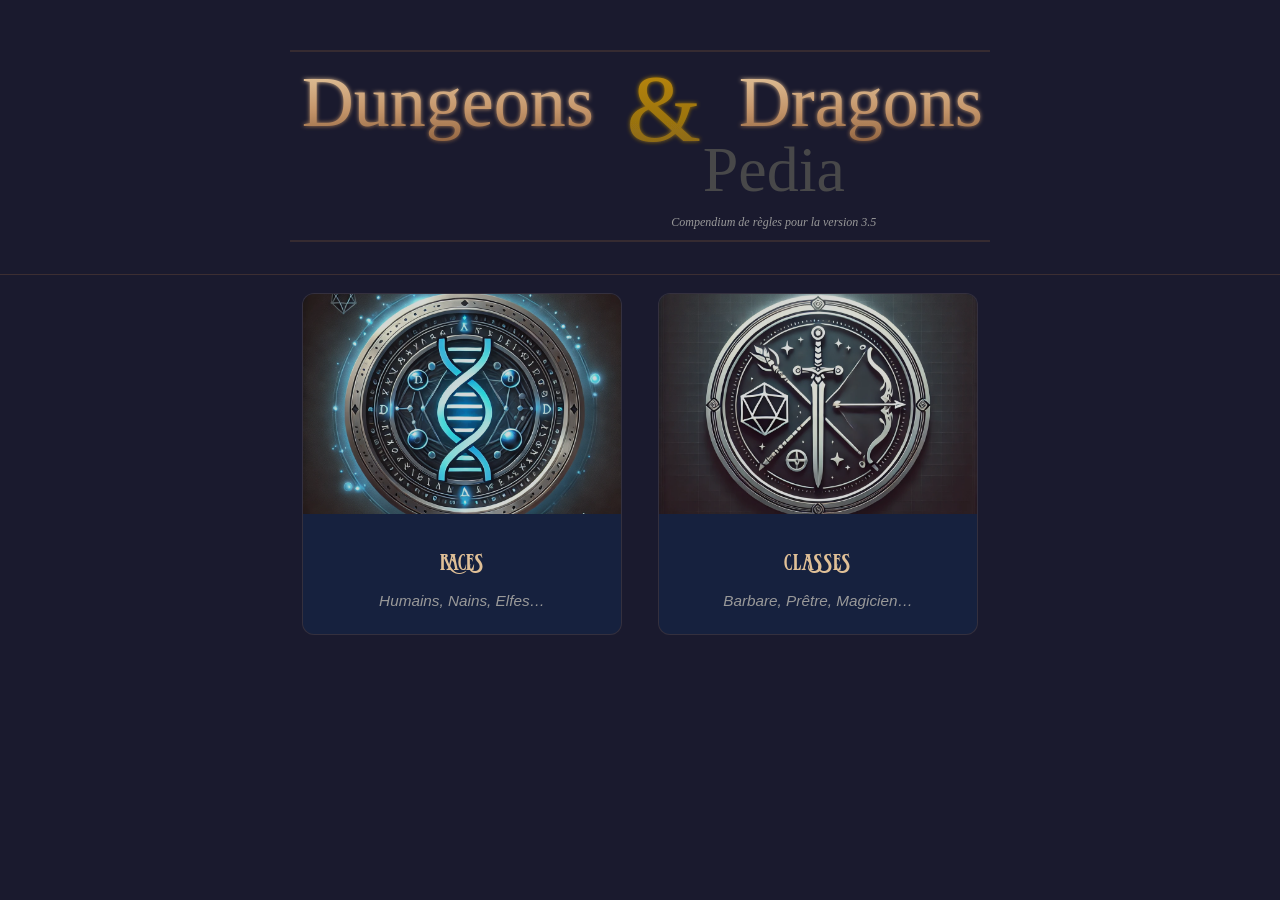
<file: site/index.html>
<!DOCTYPE html>
<html lang="en">
<head>
    <meta charset="UTF-8">
    <meta name="viewport" content="width=device-width, initial-scale=1.0">
    <title>D&D Pedia – Dungeons &amp; Dragons 3.5 Compendium</title>
    <link rel="stylesheet" href="css/style.css">
    <link rel="stylesheet" href="css/w3.css">
    <link rel="stylesheet" href="js/components/page-header.css">
    <link rel="stylesheet" href="js/components/menu-entry.css">
</head>
<body>

<page-header></page-header>

<main class="main-content">
    <nav class="category-menu">
        <menu-entry href="./races/list.html" src="imgs/races.webp" title="Races" subtitle="Humains, Nains, Elfes…"></menu-entry>
        <menu-entry href="./classes/list.html" src="imgs/classes.webp" title="CLasses" subtitle="Barbare, Prêtre, Magicien…"></menu-entry>
    </nav>
</main>

<script src="js/components/page-header.js"></script>
<script src="js/components/menu-entry.js"></script>
</body>
</html>
</file>
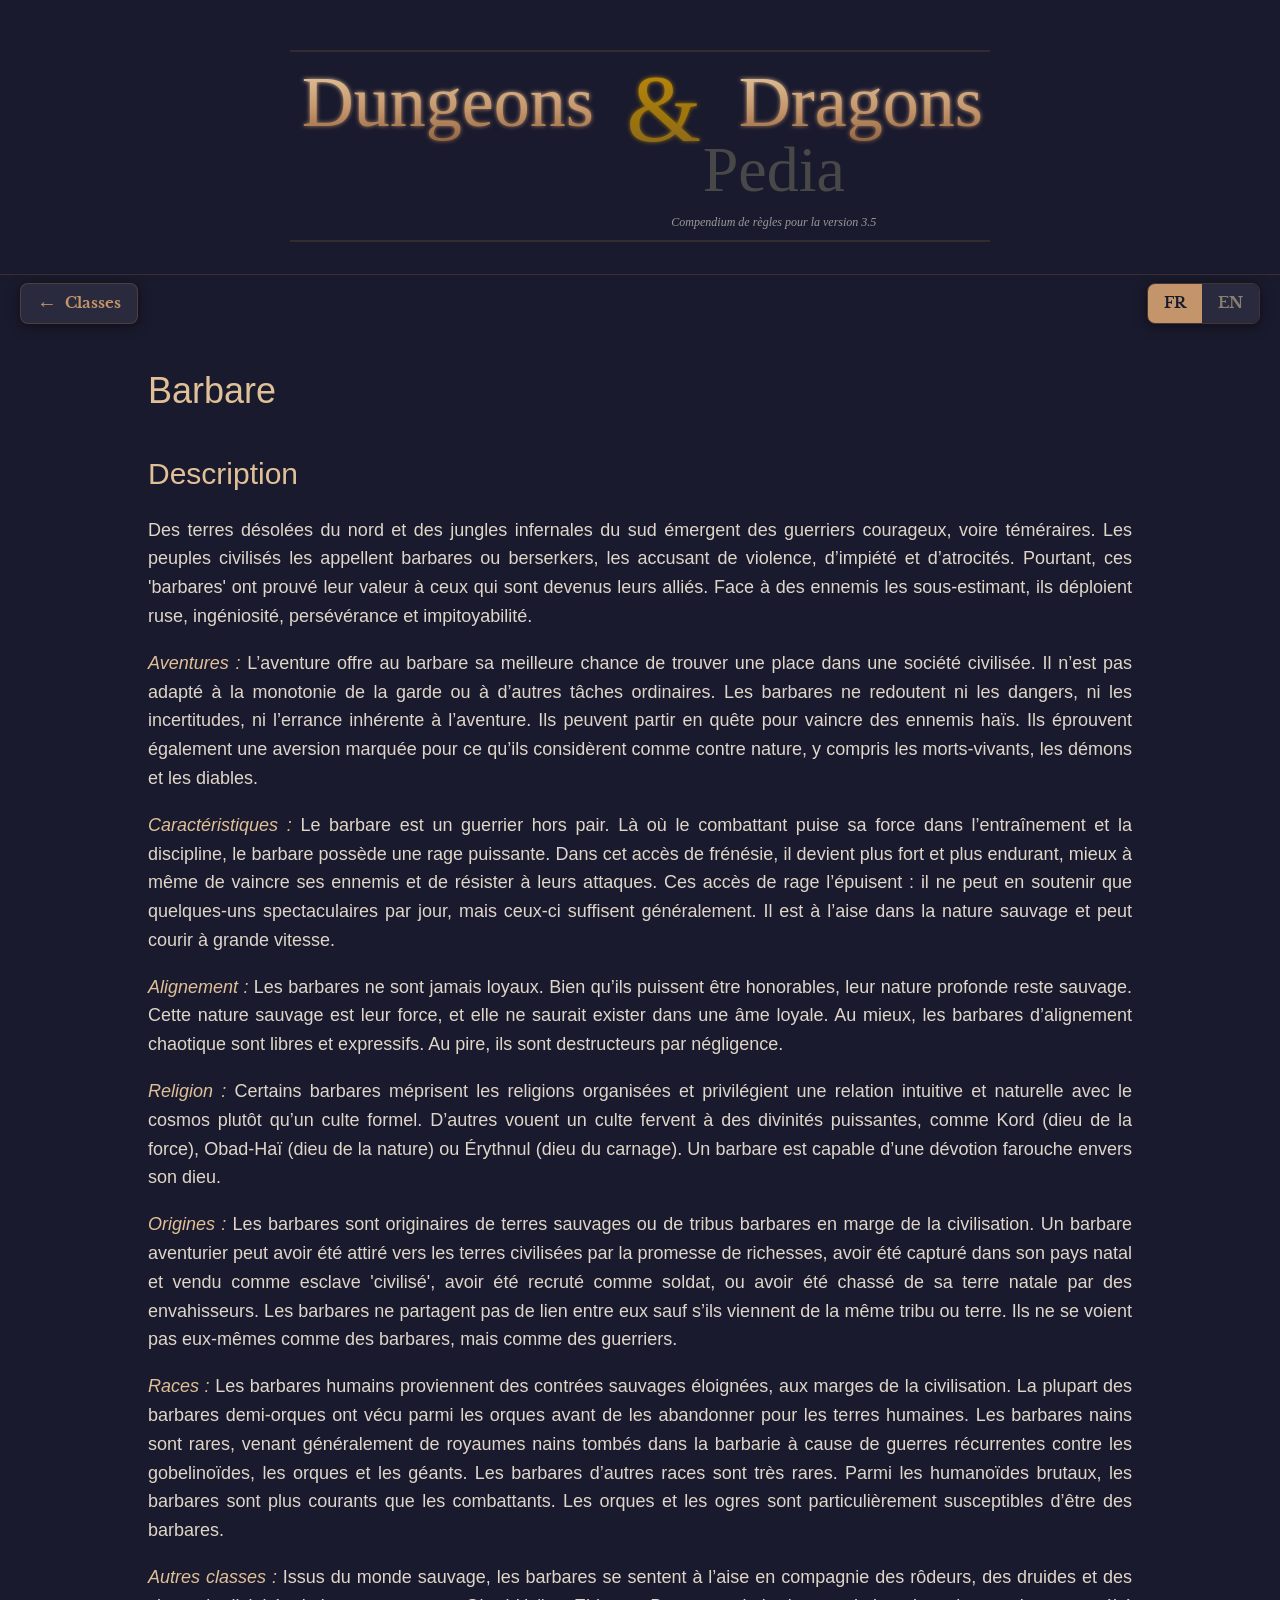
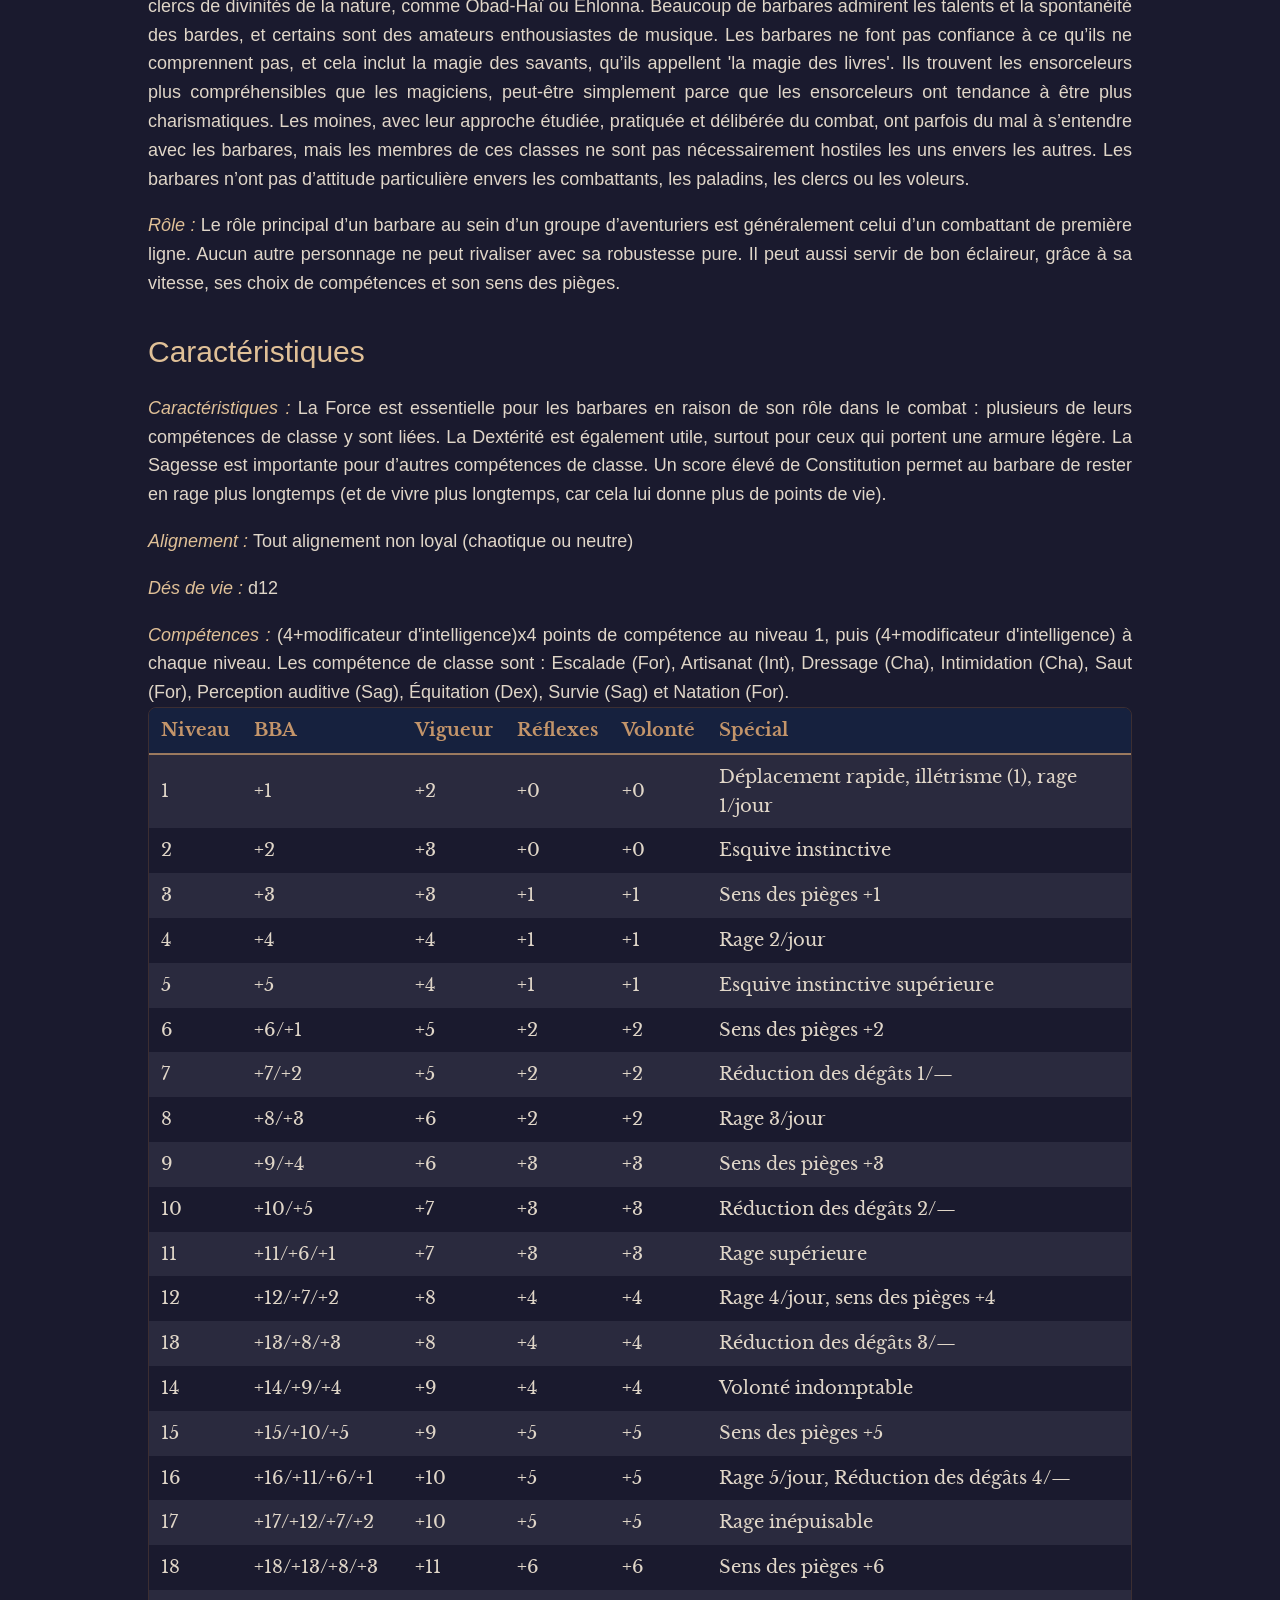
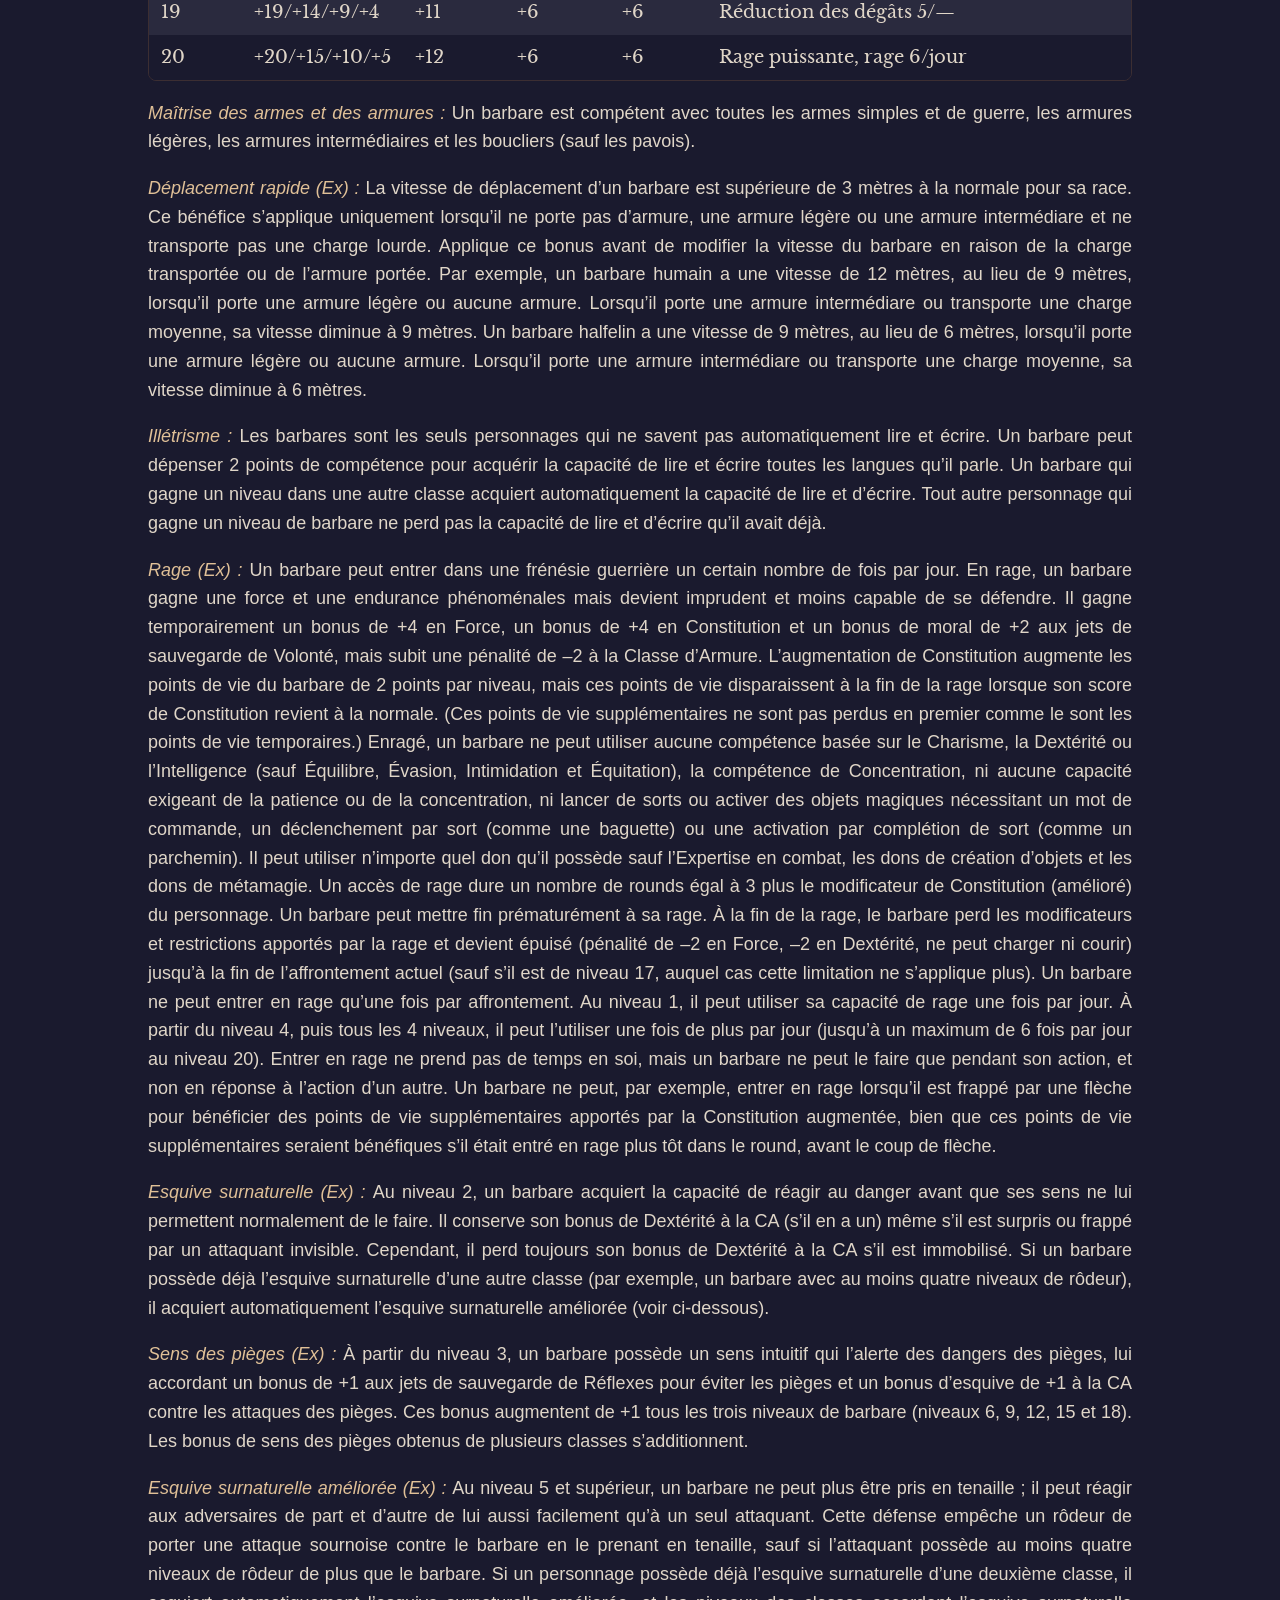
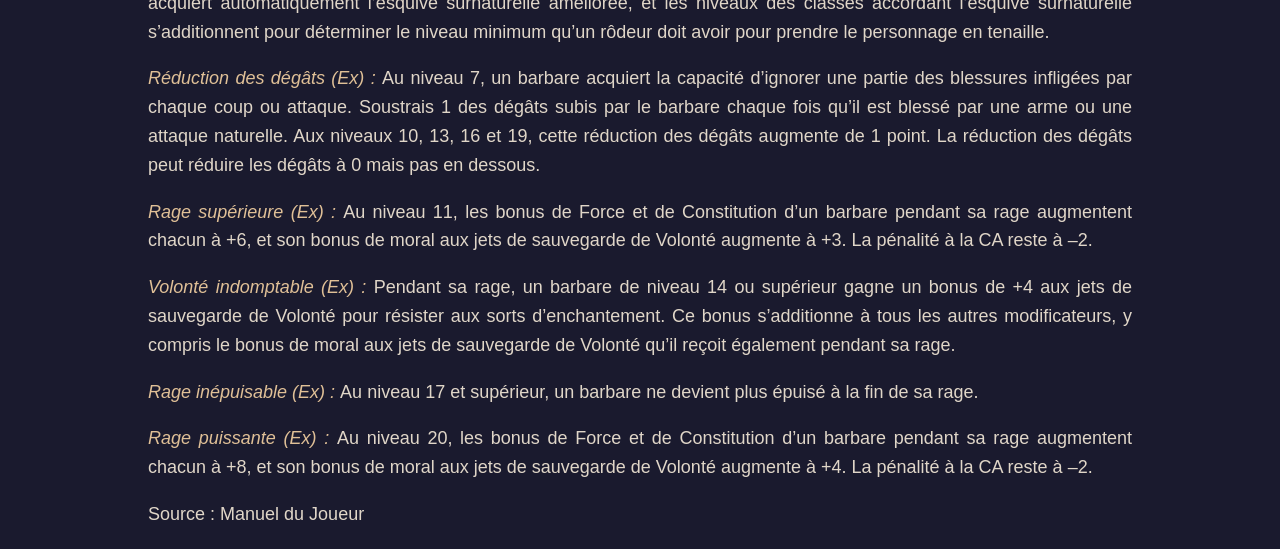
<file: site/classes/Barbare.html>
<!DOCTYPE html>
<html lang="en">
<head>
    <meta charset="UTF-8">
    <meta name="viewport" content="width=device-width, initial-scale=1.0">
    <title>DnD Pedia - Barbare</title>
    <link href="../css/style.css" rel="stylesheet" />
    <link href="../css/w3.css" rel="stylesheet" />
    <link rel="stylesheet" href="../js/components/page-header.css">
    <link rel="stylesheet" href="../js/components/page-navbar.css">
    <link rel="stylesheet" href="../js/components/language-selector.css">
    <link rel="stylesheet" href="../js/components/return-to-index.css">
    <link rel="stylesheet" href="../js/components/scroll-to-top.css">
</head>
<body>

<page-header base-url=".."></page-header>
<nav class="page-navbar">
    <return-to-index href="./list.html" label="Classes"></return-to-index>
    <language-selector></language-selector>
</nav>
<character-class-display></character-class-display>
<scroll-to-top></scroll-to-top>

<script src="../js/components/page-header.js" type="text/javascript"></script>
<script src="../js/components/language-selector.js" type="text/javascript"></script>
<script src="../js/components/return-to-index.js" type="text/javascript"></script>
<script src="../js/components/scroll-to-top.js" type="text/javascript"></script>
<script src="../js/components/class-table.js" type="text/javascript"></script>
<script src="../js/components/character-class-display.js" type="text/javascript"></script>
<script type="text/javascript">
    let classDisplay = document.querySelector('character-class-display');
    classDisplay.setData({
  "name": {
    "fr": "Manuel du Joueur",
    "en": "Player Handbook"
  }
}
, {
  "name": {
    "en": "Barbarian",
    "fr": "Barbare"
  },
  "lore": {
    "en": [
      { "content": "From the frozen wastes of the north and the hellish jungles of the south come brave, even reckless, warriors. Civilized people call them barbarians or berserkers and suspect them of mayhem, impiety, and atrocities. These 'barbarians,' however, have proven their mettle and their value to those who would be their allies. To enemies who underestimated them, they have proved their cunning, resourcefulness, persistence, and mercilessness." },
      { "title": "Adventures", "content": "Adventuring is the best chance barbarians have of finding a place in a civilized society. They’re not well suited to the monotony of guard duty or other mundane tasks. Barbarians also have no trouble with the dangers, the uncertainties, and the wandering that adventuring involves. They may adventure to defeat hated enemies. They also have a noted distaste for that which they consider unnatural, including undead, demons, and devils." },
      { "title": "Characteristics", "content": "The barbarian is an excellent warrior. Wherethe fighter’s skill in combat comes from training and discipline, however, the barbarian has a powerful rage. While in this berserk fury, he becomes stronger and tougher, better able to defeat his foes and withstand their attacks. These rages leave him winded, and he has the energy for only a few such spectacular displays per day, but those few rages are usually sufficient. He is at home in the wild, and he runs at great speed." },
      { "title": "Alignment", "content": "Barbarians are never lawful. They may be honorable, but at heart they are wild. This wildness is their strength, and it could not live in a lawful soul. At best, barbarians of chaotic alignment are free and expressive. At worst, they are thoughtlessly destructive." },
      { "title": "Religion", "content": "Some barbarians distrust established religions and prefer an intuitive, natural relationship to the cosmos over formal worship. Others devote themselves to powerful deities, such as Kord (god of strength), Obad-Hai (god of nature), or Erythnul (god of slaughter). A barbarian is capable of fierce devotion to his god." },
      { "title": "Background", "content": "Barbarians come from uncivilized lands or from barbaric tribes on the outskirts of civilization. A barbarian adventurer may have been lured to the settled lands by the promise of riches, may have escaped after being captured in his homeland and sold into “civilized” slavery, may have been recruited as a soldier, or may have been driven out of his homeland by invaders. Barbarians share no bond with each other unless they come from the same tribe or land. In fact, they think of themselves not as barbarians but as warriors." },
      { "title": "Races", "content": "Human barbarians come from the distant wild lands on the edge of civilization. Most half-orc barbarians lived among orcs before abandoning them for human lands. Dwarf barbarians are rare, usually hailing from dwarven kingdoms that have fallen into barbarism as a result of recurrent war with goblinoids, orcs, and giants. Barbarians of other races are very rare. Among the brutal humanoids, barbarians are more common than fighters. Orcs and ogres are especially likely to be barbarians." },
      { "title": "Other Classes", "content": "As people of the wild, barbarians are most comfortable in the company of rangers, druids, and clerics of nature deities, such as Obad-Hai or Ehlonna. Many barbarians admire the talents and spontaneity of bards, and some are enthusiastic lovers of music. Barbarians don’t trust that which they don’t understand, and that includes wizardry, which they call “book magic.” They find sorcerers more understandable than wizards, but maybe that’s just because sorcerers tend to be more charismatic. Monks, with their studied, practiced, deliberate approach to combat, sometimes have a hard time seeing eye to eye with barbarians, but members of these classes aren’t necessarily hostile to each other. Barbarians have no special attitude toward fighters, paladins, clerics, or rogues." },
      { "title": "Role", "content": "A barbarian’s typical primary role in a group of adventurers is as a front-line combat specialist. No other character can match his sheer toughness. He can also serve as a good scout, thanks to his speed, skill selection, and trap sense." }
    ],
    "fr": [
      { "content": "Des terres désolées du nord et des jungles infernales du sud émergent des guerriers courageux, voire téméraires. Les peuples civilisés les appellent barbares ou berserkers, les accusant de violence, d’impiété et d’atrocités. Pourtant, ces 'barbares' ont prouvé leur valeur à ceux qui sont devenus leurs alliés. Face à des ennemis les sous-estimant, ils déploient ruse, ingéniosité, persévérance et impitoyabilité." },
      { "title": "Aventures", "content": "L’aventure offre au barbare sa meilleure chance de trouver une place dans une société civilisée. Il n’est pas adapté à la monotonie de la garde ou à d’autres tâches ordinaires. Les barbares ne redoutent ni les dangers, ni les incertitudes, ni l’errance inhérente à l’aventure. Ils peuvent partir en quête pour vaincre des ennemis haïs. Ils éprouvent également une aversion marquée pour ce qu’ils considèrent comme contre nature, y compris les morts-vivants, les démons et les diables." },
      { "title": "Caractéristiques", "content": "Le barbare est un guerrier hors pair. Là où le combattant puise sa force dans l’entraînement et la discipline, le barbare possède une rage puissante. Dans cet accès de frénésie, il devient plus fort et plus endurant, mieux à même de vaincre ses ennemis et de résister à leurs attaques. Ces accès de rage l’épuisent : il ne peut en soutenir que quelques-uns spectaculaires par jour, mais ceux-ci suffisent généralement. Il est à l’aise dans la nature sauvage et peut courir à grande vitesse." },
      { "title": "Alignement", "content": "Les barbares ne sont jamais loyaux. Bien qu’ils puissent être honorables, leur nature profonde reste sauvage. Cette nature sauvage est leur force, et elle ne saurait exister dans une âme loyale. Au mieux, les barbares d’alignement chaotique sont libres et expressifs. Au pire, ils sont destructeurs par négligence." },
      { "title": "Religion", "content": "Certains barbares méprisent les religions organisées et privilégient une relation intuitive et naturelle avec le cosmos plutôt qu’un culte formel. D’autres vouent un culte fervent à des divinités puissantes, comme Kord (dieu de la force), Obad-Haï (dieu de la nature) ou Érythnul (dieu du carnage). Un barbare est capable d’une dévotion farouche envers son dieu." },
      { "title": "Origines", "content": "Les barbares sont originaires de terres sauvages ou de tribus barbares en marge de la civilisation. Un barbare aventurier peut avoir été attiré vers les terres civilisées par la promesse de richesses, avoir été capturé dans son pays natal et vendu comme esclave 'civilisé', avoir été recruté comme soldat, ou avoir été chassé de sa terre natale par des envahisseurs. Les barbares ne partagent pas de lien entre eux sauf s’ils viennent de la même tribu ou terre. Ils ne se voient pas eux-mêmes comme des barbares, mais comme des guerriers." },
      { "title": "Races", "content": "Les barbares humains proviennent des contrées sauvages éloignées, aux marges de la civilisation. La plupart des barbares demi-orques ont vécu parmi les orques avant de les abandonner pour les terres humaines. Les barbares nains sont rares, venant généralement de royaumes nains tombés dans la barbarie à cause de guerres récurrentes contre les gobelinoïdes, les orques et les géants. Les barbares d’autres races sont très rares. Parmi les humanoïdes brutaux, les barbares sont plus courants que les combattants. Les orques et les ogres sont particulièrement susceptibles d’être des barbares." },
      { "title": "Autres classes", "content": "Issus du monde sauvage, les barbares se sentent à l’aise en compagnie des rôdeurs, des druides et des clercs de divinités de la nature, comme Obad-Haï ou Ehlonna. Beaucoup de barbares admirent les talents et la spontanéité des bardes, et certains sont des amateurs enthousiastes de musique. Les barbares ne font pas confiance à ce qu’ils ne comprennent pas, et cela inclut la magie des savants, qu’ils appellent 'la magie des livres'. Ils trouvent les ensorceleurs plus compréhensibles que les magiciens, peut-être simplement parce que les ensorceleurs ont tendance à être plus charismatiques. Les moines, avec leur approche étudiée, pratiquée et délibérée du combat, ont parfois du mal à s’entendre avec les barbares, mais les membres de ces classes ne sont pas nécessairement hostiles les uns envers les autres. Les barbares n’ont pas d’attitude particulière envers les combattants, les paladins, les clercs ou les voleurs." },
      { "title": "Rôle", "content": "Le rôle principal d’un barbare au sein d’un groupe d’aventuriers est généralement celui d’un combattant de première ligne. Aucun autre personnage ne peut rivaliser avec sa robustesse pure. Il peut aussi servir de bon éclaireur, grâce à sa vitesse, ses choix de compétences et son sens des pièges." }
    ]
  },
  "game_rule_information": {
    "en": [
      {"title": "Abilities", "content": "Strength is important for barbarians because of its role in combat, and several barbarian class skills are based on Strength. Dexterity is also useful to barbarians, especially those who wear light armor. Wisdom is also important for several of the barbarian’s class skills. A high Constitution score lets a barbarian rage longer (and live longer, because it gives him more hit points)."},
      {"title": "Alignment", "content": "Any nonlawful"},
      {"title": "Hit Die", "content": "d12"}
    ],
    "fr": [
      {"title": "Caractéristiques", "content": "La Force est essentielle pour les barbares en raison de son rôle dans le combat : plusieurs de leurs compétences de classe y sont liées. La Dextérité est également utile, surtout pour ceux qui portent une armure légère. La Sagesse est importante pour d’autres compétences de classe. Un score élevé de Constitution permet au barbare de rester en rage plus longtemps (et de vivre plus longtemps, car cela lui donne plus de points de vie)."},
      {"title": "Alignement", "content": "Tout alignement non loyal (chaotique ou neutre)"},
      {"title": "Dés de vie", "content": "d12"}
    ]
  },
  "skills": {
    "list": {
      "en": "Climb (Str), Craft (Int), Handle Animal (Cha), Intimidate (Cha), Jump (Str), Listen (Wis), Ride (Dex), Survival (Wis), and Swim (Str)",
      "fr": "Escalade (For), Artisanat (Int), Dressage (Cha), Intimidation (Cha), Saut (For), Perception auditive (Sag), Équitation (Dex), Survie (Sag) et Natation (For)"
    },
    "perLevel": 4
  },
  "features": {
    "en": [
      { "title": "Weapon and Armor Proficiency", "content": "A barbarian is proficient with all simple and martial weapons, light armor, medium armor, and shields (except tower shields)."},
      { "title": "Fast Movement (Ex)", "content": "A barbarian’s land speed is faster than the norm for his race by +10 feet. This benefit applies only when he is wearing no armor, light armor, or medium armor and not carrying a heavy load. Apply this bonus before modifying the barbarian’s speed because of any load carried or armor worn. For example, a human barbarian has a speed of 40 feet, rather than 30 feet, when wearing light or no armor. When wearing medium armor or carrying a medium load, his speed drops to 30 feet. A halfling barbarian has a speed of 30 feet, rather than 20 feet, in light or no armor. When wearing medium armor or carrying a medium load, his speed drops to 20 feet"},
      { "title": "Illiteracy", "content": "Barbarians are the only characters who do not automatically know how to read and write. A barbarian may spend 2 skill points to gain the ability to read and write all languages he is able to speak. A barbarian who gains a level in any other class automatically gains literacy. Any other character who gains a barbarian level does not lose the literacy he or she already had."},
      { "title": "Rage (Ex)", "content": "A barbarian can fly into a screaming blood frenzy a certain number of times per day. In a rage, a barbarian gains phenomenal strength and durability but becomes reckless and less able to defend himself. He temporarily gains a +4 bonus to Strength, a +4 bonus to Constitution, and a +2 morale bonus on Will saves, but he takes a –2 penalty to Armor Class. The increase in Constitution increases the barbarian’s hit points by 2 points per level, but these hit points go away at the end of the rage when his Constitution score drops back to normal. (These extra hit points are not lost first the way temporary hit points are; see Temporary Hit Points, page 146.) While raging, a barbarian cannot use any Charisma-, Dexterity-, or Intelligence-based skills (except for Balance, Escape Artist, Intimidate, and Ride), the Concentration skill, or any abilities that require patience or concentration, nor can he cast spells or activate magic items that require a command word, a spell trigger (such as a wand), or spell completion (such as a scroll) to function. He can use any feat he has except Combat Expertise, item creation feats, and metamagic feats. A fit of rage lasts for a number of rounds equal to 3 + the character’s (newly improved) Constitution modifier. A barbarian may prematurely end his rage. At the end of the rage, the barbarian loses the rage modifiers and restrictions and becomes fatigued (–2 penalty to Strength, –2 penalty to Dexterity, can’t charge or run) for the duration of the current encounter (unless he is a 17th-level barbarian, at which point this limitation no longer applies; see below). A barbarian can fly into a rage only once per encounter. At 1st level he can use his rage ability once per day. At 4th level and every four levels thereafter, he can use it one additional time per day (to a maximum of six times per day at 20th level). Entering a rage takes no time itself, but a barbarian can do it only during his action (see Initiative, page 136), not in response to someone else’s action. A barbarian can’t, for example, fly into a rage when struck down by an arrow in order to get the extra hit points from the increased Constitution, although the extra hit points would be of benefit if he had gone into a rage earlier in the round, before the arrow struck."},
      { "title": "Uncanny Dodge (Ex)", "content": "At 2nd level, a barbarian gains the ability to react to danger before his senses would normally allow him to do so. He retains his Dexterity bonus to AC (if any) even if he is caught flat-footed or struck by an invisible attacker. However, he still loses his Dexterity bonus to AC if immobilized. If a barbarian already has uncanny dodge from a different class (a barbarian with at least four levels of rogue, for example), he automatically gains improved uncanny dodge (see below) instead."},
      { "title": "Trap Sense (Ex)", "content": "Starting at 3rd level, a barbarian has an intuitive sense that alerts him to danger from traps, giving him a +1 bonus on Reflex saves made to avoid traps and a +1 dodge bonus to AC against attacks made by traps. These bonuses rise by +1 every three barbarian levels thereafter (6th, 9th, 12th, 15th, and 18th level). Trap sense bonuses gained from multiple classes stack."},
      { "title": "Improved Uncanny Dodge (Ex)", "content": "At 5th level and higher, a barbarian can no longer be flanked; he can react to opponents on opposite sides of him as easily as he can react to a single attacker. This defense denies a rogue the ability to sneak attack the barbarian by flanking him, unless the attacker has at least four more rogue levels than the target has barbarian levels. If a character already has uncanny dodge (see above) from a second class, the character automatically gains improved uncanny dodge instead, and the levels from the classes that grant uncanny dodge stack to determine the minimum level a rogue must be to flank the character."},
      { "title": "Damage Reduction (Ex)", "content": "At 7th level, a barbarian gains the ability to shrug off some amount of injury from each blow or attack. Subtract 1 from the damage the barbarian takes each time he is dealt damage from a weapon or a natural attack. At 10th level, and every three barbarian levels thereafter (13th, 16th, and 19th level), this damage reduction rises by 1 point. Damage reduction can reduce damage to 0 but not below 0."},
      { "title": "Greater Rage (Ex)", "content": "At 11th level, a barbarian’s bonuses to Strength and Constitution during his rage each increase to +6, and his morale bonus on Will saves increases to +3. The penalty to AC remains at –2."},
      { "title": "Indomitable Will (Ex)", "content": "While in a rage, a barbarian of 14th level or higher gains a +4 bonus on Will saves to resist enchantment spells. This bonus stacks with all other modifiers, including the morale bonus on Will saves he also receives during his rage."},
      { "title": "Tireless Rage (Ex)", "content": "At 17th level and higher, a barbarian no longer becomes fatigued at the end of his rage."},
      { "title": "Mighty Rage (Ex)", "content": "At 20th level, a barbarian’s bonuses to Strength and Constitution during his rage each increase to +8, and his morale bonus on Will saves increases to +4. The penalty to AC remains at –2."}
    ],
    "fr": [
      { "title": "Maîtrise des armes et des armures", "content": "Un barbare est compétent avec toutes les armes simples et de guerre, les armures légères, les armures intermédiaires et les boucliers (sauf les pavois)."},
      { "title": "Déplacement rapide (Ex)", "content": "La vitesse de déplacement d’un barbare est supérieure de 3 mètres à la normale pour sa race. Ce bénéfice s’applique uniquement lorsqu’il ne porte pas d’armure, une armure légère ou une armure intermédiare et ne transporte pas une charge lourde. Applique ce bonus avant de modifier la vitesse du barbare en raison de la charge transportée ou de l’armure portée. Par exemple, un barbare humain a une vitesse de 12 mètres, au lieu de 9 mètres, lorsqu’il porte une armure légère ou aucune armure. Lorsqu’il porte une armure intermédiare ou transporte une charge moyenne, sa vitesse diminue à 9 mètres. Un barbare halfelin a une vitesse de 9 mètres, au lieu de 6 mètres, lorsqu’il porte une armure légère ou aucune armure. Lorsqu’il porte une armure intermédiare ou transporte une charge moyenne, sa vitesse diminue à 6 mètres."},
      { "title": "Illétrisme", "content": "Les barbares sont les seuls personnages qui ne savent pas automatiquement lire et écrire. Un barbare peut dépenser 2 points de compétence pour acquérir la capacité de lire et écrire toutes les langues qu’il parle. Un barbare qui gagne un niveau dans une autre classe acquiert automatiquement la capacité de lire et d’écrire. Tout autre personnage qui gagne un niveau de barbare ne perd pas la capacité de lire et d’écrire qu’il avait déjà."},
      { "title": "Rage (Ex)", "content": "Un barbare peut entrer dans une frénésie guerrière un certain nombre de fois par jour. En rage, un barbare gagne une force et une endurance phénoménales mais devient imprudent et moins capable de se défendre. Il gagne temporairement un bonus de +4 en Force, un bonus de +4 en Constitution et un bonus de moral de +2 aux jets de sauvegarde de Volonté, mais subit une pénalité de –2 à la Classe d’Armure. L’augmentation de Constitution augmente les points de vie du barbare de 2 points par niveau, mais ces points de vie disparaissent à la fin de la rage lorsque son score de Constitution revient à la normale. (Ces points de vie supplémentaires ne sont pas perdus en premier comme le sont les points de vie temporaires.) Enragé, un barbare ne peut utiliser aucune compétence basée sur le Charisme, la Dextérité ou l’Intelligence (sauf Équilibre, Évasion, Intimidation et Équitation), la compétence de Concentration, ni aucune capacité exigeant de la patience ou de la concentration, ni lancer de sorts ou activer des objets magiques nécessitant un mot de commande, un déclenchement par sort (comme une baguette) ou une activation par complétion de sort (comme un parchemin). Il peut utiliser n’importe quel don qu’il possède sauf l’Expertise en combat, les dons de création d’objets et les dons de métamagie. Un accès de rage dure un nombre de rounds égal à 3 plus le modificateur de Constitution (amélioré) du personnage. Un barbare peut mettre fin prématurément à sa rage. À la fin de la rage, le barbare perd les modificateurs et restrictions apportés par la rage et devient épuisé (pénalité de –2 en Force, –2 en Dextérité, ne peut charger ni courir) jusqu’à la fin de l’affrontement actuel (sauf s’il est de niveau 17, auquel cas cette limitation ne s’applique plus). Un barbare ne peut entrer en rage qu’une fois par affrontement. Au niveau 1, il peut utiliser sa capacité de rage une fois par jour. À partir du niveau 4, puis tous les 4 niveaux, il peut l’utiliser une fois de plus par jour (jusqu’à un maximum de 6 fois par jour au niveau 20). Entrer en rage ne prend pas de temps en soi, mais un barbare ne peut le faire que pendant son action, et non en réponse à l’action d’un autre. Un barbare ne peut, par exemple, entrer en rage lorsqu’il est frappé par une flèche pour bénéficier des points de vie supplémentaires apportés par la Constitution augmentée, bien que ces points de vie supplémentaires seraient bénéfiques s’il était entré en rage plus tôt dans le round, avant le coup de flèche."},
      { "title": "Esquive surnaturelle (Ex)", "content": "Au niveau 2, un barbare acquiert la capacité de réagir au danger avant que ses sens ne lui permettent normalement de le faire. Il conserve son bonus de Dextérité à la CA (s’il en a un) même s’il est surpris ou frappé par un attaquant invisible. Cependant, il perd toujours son bonus de Dextérité à la CA s’il est immobilisé. Si un barbare possède déjà l’esquive surnaturelle d’une autre classe (par exemple, un barbare avec au moins quatre niveaux de rôdeur), il acquiert automatiquement l’esquive surnaturelle améliorée (voir ci-dessous)."},
      { "title": "Sens des pièges (Ex)", "content": "À partir du niveau 3, un barbare possède un sens intuitif qui l’alerte des dangers des pièges, lui accordant un bonus de +1 aux jets de sauvegarde de Réflexes pour éviter les pièges et un bonus d’esquive de +1 à la CA contre les attaques des pièges. Ces bonus augmentent de +1 tous les trois niveaux de barbare (niveaux 6, 9, 12, 15 et 18). Les bonus de sens des pièges obtenus de plusieurs classes s’additionnent."},
      { "title": "Esquive surnaturelle améliorée (Ex)", "content": "Au niveau 5 et supérieur, un barbare ne peut plus être pris en tenaille ; il peut réagir aux adversaires de part et d’autre de lui aussi facilement qu’à un seul attaquant. Cette défense empêche un rôdeur de porter une attaque sournoise contre le barbare en le prenant en tenaille, sauf si l’attaquant possède au moins quatre niveaux de rôdeur de plus que le barbare. Si un personnage possède déjà l’esquive surnaturelle d’une deuxième classe, il acquiert automatiquement l’esquive surnaturelle améliorée, et les niveaux des classes accordant l’esquive surnaturelle s’additionnent pour déterminer le niveau minimum qu’un rôdeur doit avoir pour prendre le personnage en tenaille."},
      { "title": "Réduction des dégâts (Ex)", "content": "Au niveau 7, un barbare acquiert la capacité d’ignorer une partie des blessures infligées par chaque coup ou attaque. Soustrais 1 des dégâts subis par le barbare chaque fois qu’il est blessé par une arme ou une attaque naturelle. Aux niveaux 10, 13, 16 et 19, cette réduction des dégâts augmente de 1 point. La réduction des dégâts peut réduire les dégâts à 0 mais pas en dessous."},
      { "title": "Rage supérieure (Ex)", "content": "Au niveau 11, les bonus de Force et de Constitution d’un barbare pendant sa rage augmentent chacun à +6, et son bonus de moral aux jets de sauvegarde de Volonté augmente à +3. La pénalité à la CA reste à –2."},
      { "title": "Volonté indomptable (Ex)", "content": "Pendant sa rage, un barbare de niveau 14 ou supérieur gagne un bonus de +4 aux jets de sauvegarde de Volonté pour résister aux sorts d’enchantement. Ce bonus s’additionne à tous les autres modificateurs, y compris le bonus de moral aux jets de sauvegarde de Volonté qu’il reçoit également pendant sa rage."},
      { "title": "Rage inépuisable (Ex)", "content": "Au niveau 17 et supérieur, un barbare ne devient plus épuisé à la fin de sa rage."},
      { "title": "Rage puissante (Ex)", "content": "Au niveau 20, les bonus de Force et de Constitution d’un barbare pendant sa rage augmentent chacun à +8, et son bonus de moral aux jets de sauvegarde de Volonté augmente à +4. La pénalité à la CA reste à –2."}
    ]
  },
  "class_table": {
    "bba": "GOOD",
    "fortitude": "GOOD",
    "reflex": "BAD",
    "will": "BAD",
    "special": {
      "en": [
        "Fast movement, illiteracy, rage 1/day",
        "Uncanny dodge",
        "Trap sense +1",
        "Rage 2/day",
        "Improved uncanny dodge",
        "Trap sense +2",
        "Damage reduction 1/—",
        "Rage 3/day",
        "Trap sense +3",
        "Damage reduction 2/—",
        "Greater rage",
        "Rage 4/day, trap sense +4",
        "Damage reduction 3/—",
        "Indomitable will",
        "Trap sense +5",
        "Rage 5/day, Damage reduction 4/—",
        "Tireless rage",
        "Trap sense +6",
        "Damage reduction 5/—",
        "Mighty rage, rage 6/day"
      ],
      "fr": [
        "Déplacement rapide, illétrisme (1), rage 1/jour",
        "Esquive instinctive",
        "Sens des pièges +1",
        "Rage 2/jour",
        "Esquive instinctive supérieure",
        "Sens des pièges +2",
        "Réduction des dégâts 1/—",
        "Rage 3/jour",
        "Sens des pièges +3",
        "Réduction des dégâts 2/—",
        "Rage supérieure",
        "Rage 4/jour, sens des pièges +4",
        "Réduction des dégâts 3/—",
        "Volonté indomptable",
        "Sens des pièges +5",
        "Rage 5/jour, Réduction des dégâts 4/—",
        "Rage inépuisable",
        "Sens des pièges +6",
        "Réduction des dégâts 5/—",
        "Rage puissante, rage 6/jour"
      ]
    }
  }
});
</script>
</body>
</html>
</file>
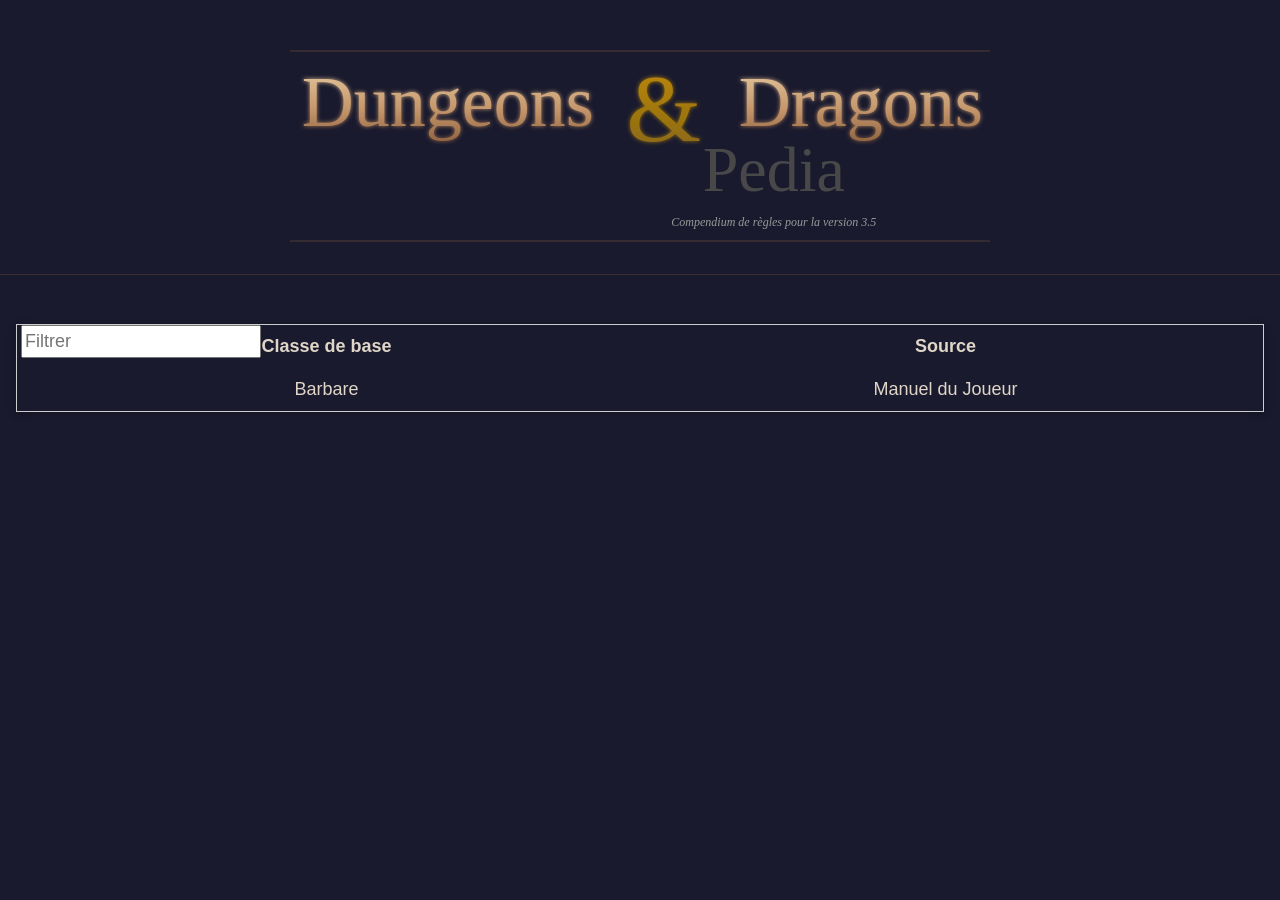
<file: site/classes/list.html>
<!DOCTYPE html>
<html lang="en">
<head>
    <meta charset="UTF-8">
    <meta name="viewport" content="width=device-width, initial-scale=1.0">
    <title>DnD Pedia - Classes de base</title>
    <link href="../css/style.css" rel="stylesheet" />
    <link href="../css/w3.css" rel="stylesheet" />
    <link rel="stylesheet" href="../js/components/page-header.css">
</head>
<body>

<page-header base-url=".."></page-header>
<content-table column-1="Classe de base" column-2="Source" ></content-table>

<script src="../js/components/page-header.js" type="text/javascript"></script>
<script src="../js/components/contentTable.js" type="text/javascript"></script>
<script type="text/javascript">
    let theContentTable = document.querySelector('content-table');
	theContentTable.addContent({href: './Barbare.html', 'Classe de base': 'Barbare', 'Source': 'Manuel du Joueur'});

</script>
</body>
</html>
</file>
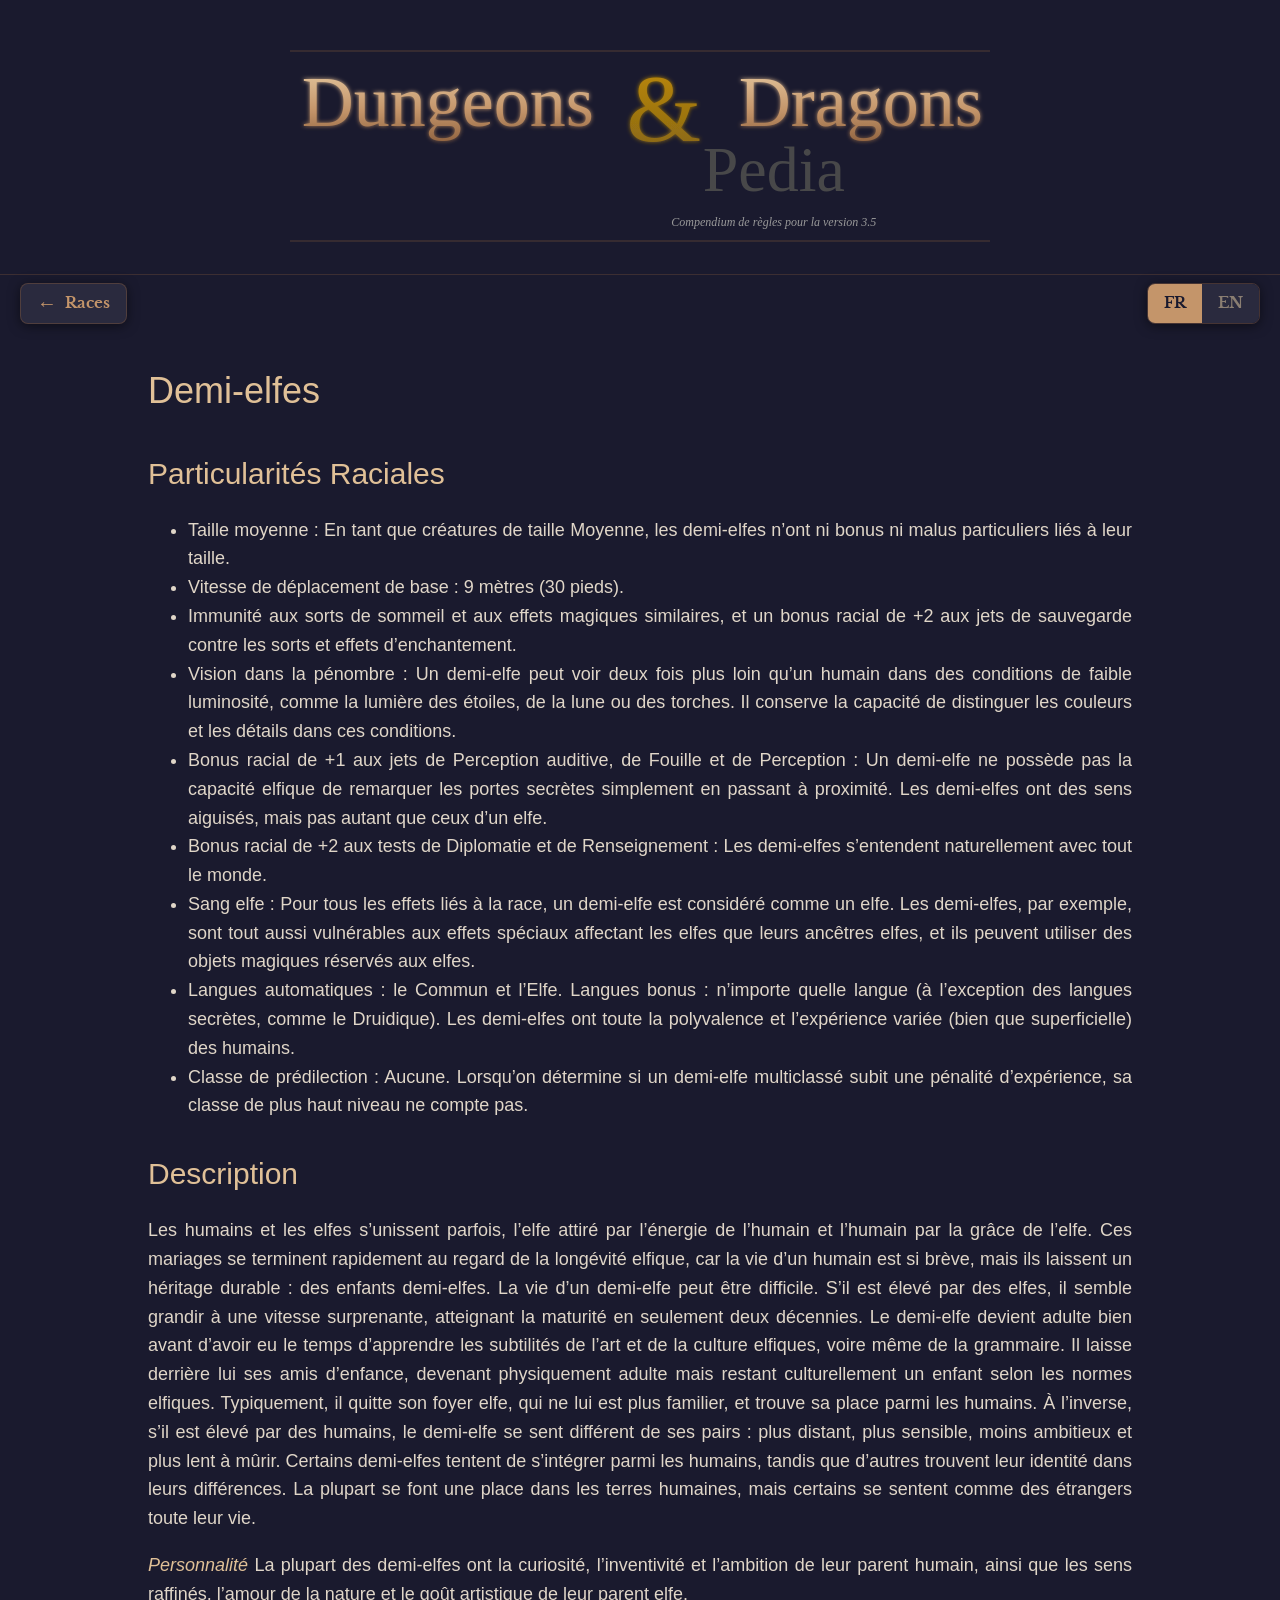
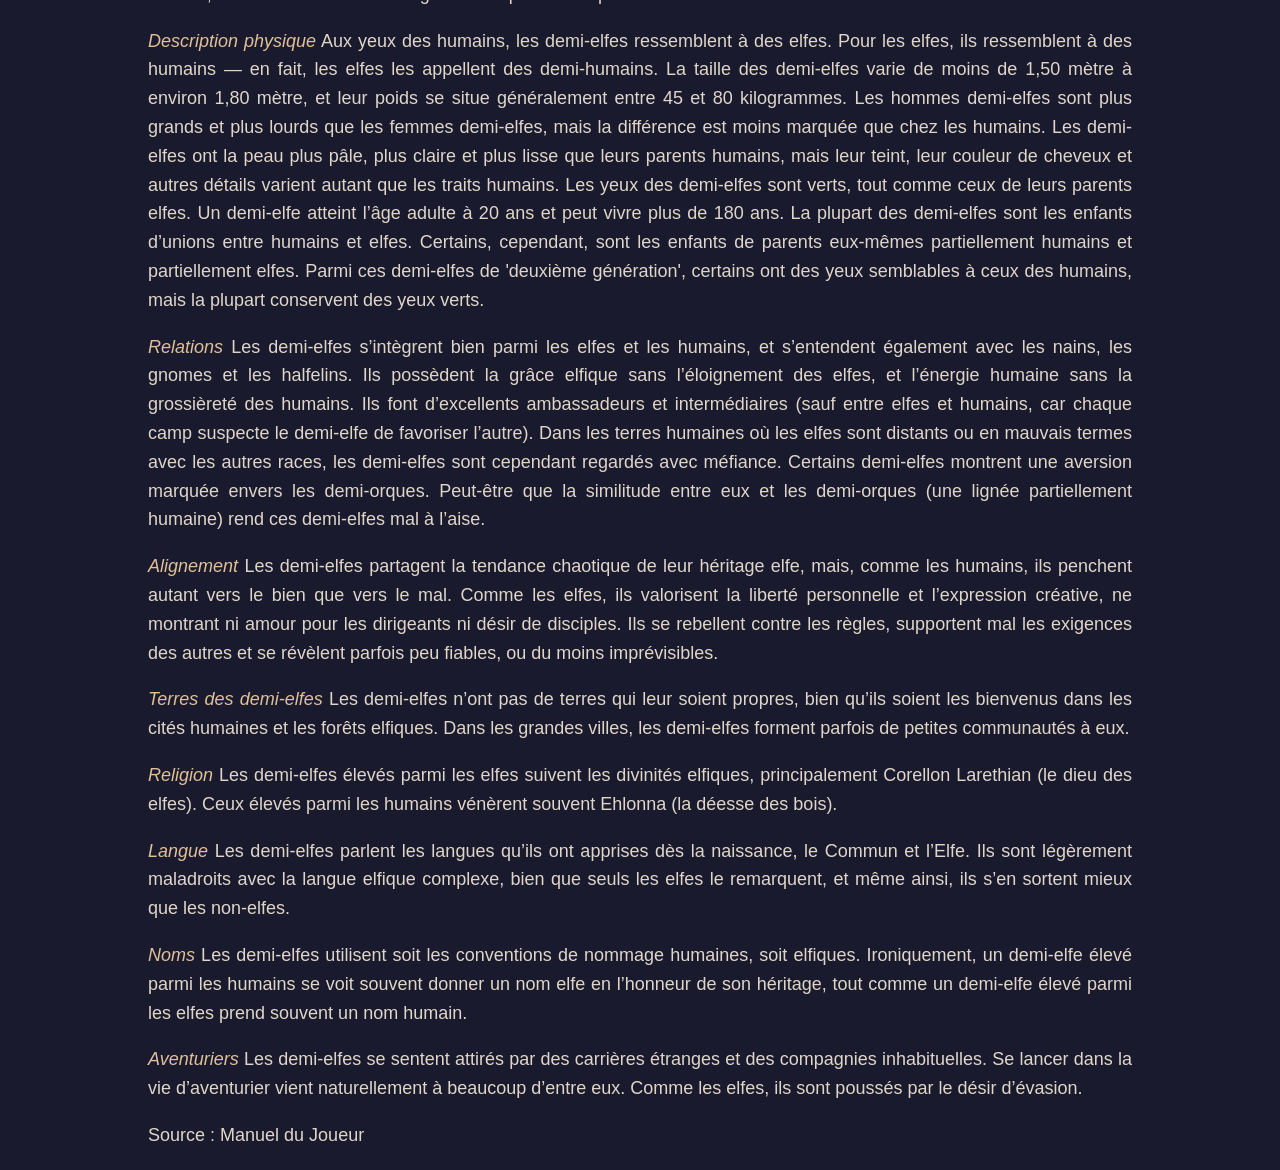
<file: site/races/Demi-elfes.html>
<!DOCTYPE html>
<html lang="en">
<head>
    <meta charset="UTF-8">
    <meta name="viewport" content="width=device-width, initial-scale=1.0">
    <title>DnD Pedia - Demi-elfes</title>
    <link href="../css/style.css" rel="stylesheet" />
    <link href="../css/w3.css" rel="stylesheet" />
    <link rel="stylesheet" href="../js/components/page-header.css">
    <link rel="stylesheet" href="../js/components/page-navbar.css">
    <link rel="stylesheet" href="../js/components/language-selector.css">
    <link rel="stylesheet" href="../js/components/return-to-index.css">
    <link rel="stylesheet" href="../js/components/scroll-to-top.css">
</head>
<body>

<page-header base-url=".."></page-header>
<nav class="page-navbar">
    <return-to-index href="./list.html" label="Races"></return-to-index>
    <language-selector></language-selector>
</nav>
<race-display></race-display>
<scroll-to-top></scroll-to-top>

<script src="../js/components/page-header.js" type="text/javascript"></script>
<script src="../js/components/language-selector.js" type="text/javascript"></script>
<script src="../js/components/return-to-index.js" type="text/javascript"></script>
<script src="../js/components/scroll-to-top.js" type="text/javascript"></script>
<script src="../js/components/race-display.js" type="text/javascript"></script>
<script type="text/javascript">
    let raceDisplay = document.querySelector('race-display');
    raceDisplay.setData({
  "name": {
    "fr": "Manuel du Joueur",
    "en": "Player Handbook"
  }
}
, {
	"name": {
		"en": "Half-Elves",
		"fr": "Demi-elfes"
	},
	"lore": {
		"en": [
			{ "content": "Humans and elves sometimes wed, the elf attracted to the human’s energy and the human to the elf’s grace. These marriages end quickly as elves count years because a human’s life is so brief, but they leave an enduring legacy—half-elf children. The life of a half-elf can be hard. If raised by elves, the half-elf seems to grow with astounding speed, reaching maturity within two decades. The half-elf becomes an adult long before she has had time to learn the intricacies of elven art and culture, or even grammar. She leaves behind her childhood friends, becoming physically an adult but culturally still a child by elven standards. Typically, she leaves her elven home, which is no longer familiar, and finds her way among humans. If, on the other hand, she is raised by humans, the half-elf finds herself different from her peers: more aloof, more sensitive, less ambitious, and slower to mature. Some half-elves try to fit in among humans, while others find their identities in their differences. Most find places for themselves in human lands, but some feel like outsiders all their lives." },
			{ "title": "Personality", "content": "Most half-elves have the curiosity, inventiveness, and ambition of the human parent, along with the refined senses, love of nature, and artistic tastes of the elf parent." },
			{ "title": "Physical Description", "content": "To humans, half-elves look like elves. To elves, they look like humans—indeed, elves call them half-humans. Half-elf height ranges from under 5 feet to about 6 feet tall, and weight usually ranges from 100 to 180 pounds. Half-elf men are taller and heavier than half-elf women, but the difference is less pronounced than that found among humans. Half-elves are paler, fairer, and smoother-skinned than their human parents, but their actual skin tone, hair color, and other details vary just as human features do. Half-elves’ eyes are green, just as are those of their elf parents. A half-elf reaches adulthood at age 20 and can live to be more than 180 years old. Most half-elves are the children of human–elf pairings. Some, however, are the children of parents who themselves are partly human and partly elf. Some of these 'second generation' half-elves have humanlike eyes, but most still have green eyes." },
			{ "title": "Relations", "content": "Half-elves do well among both elves and humans, and they also get along well with dwarves, gnomes, and halflings. They have elven grace without elven aloofness and human energy without human boorishness. They make excellent ambassadors and go-betweens (except between elves and humans, since each side suspects the half-elf of favoring the other). In human lands where elves are distant or not on friendly terms with other races, however, half-elves are viewed with suspicion. Some half-elves show a marked disfavor toward half-orcs. Perhaps the similarity between themselves and half-orcs (a partly human lineage) makes these half-elves uncomfortable." },
			{ "title": "Alignment", "content": "Half-elves share the chaotic bent of their elven heritage, but, like humans, they tend toward both good and evil in equal proportion. Like elves, they value personal freedom and creative expression, demonstrating neither love of leaders nor desire for followers. They chafe at rules, resent others’ demands, and sometimes prove unreliable, or at least unpredictable." },
			{ "title": "Half-Elven Lands", "content": "Half-elves have no lands of their own, though they are welcome in human cities and elven forests. In large cities, half-elves sometimes form small communities of their own." },
			{ "title": "Religion", "content": "Half-elves raised among elves follow elven deities, principally Corellon Larethian (god of the elves). Those raised among humans often follow Ehlonna (goddess of the woodlands)." },
			{ "title": "Language", "content": "Half-elves speak the languages they are born to, Common and Elven. Half-elves are slightly clumsy with the intricate Elven language, though only elves notice, and even so half-elves do better than non-elves." },
			{ "title": "Names", "content": "Half-elves use either human or elven naming conventions. Ironically, a half-elf raised among humans is often given an elven name in honor of her heritage, just as a half-elf raised among elves often takes a human name." },
			{ "title": "Adventurers", "content": "Half-elves find themselves drawn to strange careers and unusual company. Taking up the life of an adventurer comes easily to many of them. Like elves, they are driven by wanderlust." }
		],
		"fr": [
			{ "content": "Les humains et les elfes s’unissent parfois, l’elfe attiré par l’énergie de l’humain et l’humain par la grâce de l’elfe. Ces mariages se terminent rapidement au regard de la longévité elfique, car la vie d’un humain est si brève, mais ils laissent un héritage durable : des enfants demi-elfes. La vie d’un demi-elfe peut être difficile. S’il est élevé par des elfes, il semble grandir à une vitesse surprenante, atteignant la maturité en seulement deux décennies. Le demi-elfe devient adulte bien avant d’avoir eu le temps d’apprendre les subtilités de l’art et de la culture elfiques, voire même de la grammaire. Il laisse derrière lui ses amis d’enfance, devenant physiquement adulte mais restant culturellement un enfant selon les normes elfiques. Typiquement, il quitte son foyer elfe, qui ne lui est plus familier, et trouve sa place parmi les humains. À l’inverse, s’il est élevé par des humains, le demi-elfe se sent différent de ses pairs : plus distant, plus sensible, moins ambitieux et plus lent à mûrir. Certains demi-elfes tentent de s’intégrer parmi les humains, tandis que d’autres trouvent leur identité dans leurs différences. La plupart se font une place dans les terres humaines, mais certains se sentent comme des étrangers toute leur vie." },
			{ "title": "Personnalité", "content": "La plupart des demi-elfes ont la curiosité, l’inventivité et l’ambition de leur parent humain, ainsi que les sens raffinés, l’amour de la nature et le goût artistique de leur parent elfe." },
			{ "title": "Description physique", "content": "Aux yeux des humains, les demi-elfes ressemblent à des elfes. Pour les elfes, ils ressemblent à des humains — en fait, les elfes les appellent des demi-humains. La taille des demi-elfes varie de moins de 1,50 mètre à environ 1,80 mètre, et leur poids se situe généralement entre 45 et 80 kilogrammes. Les hommes demi-elfes sont plus grands et plus lourds que les femmes demi-elfes, mais la différence est moins marquée que chez les humains. Les demi-elfes ont la peau plus pâle, plus claire et plus lisse que leurs parents humains, mais leur teint, leur couleur de cheveux et autres détails varient autant que les traits humains. Les yeux des demi-elfes sont verts, tout comme ceux de leurs parents elfes. Un demi-elfe atteint l’âge adulte à 20 ans et peut vivre plus de 180 ans. La plupart des demi-elfes sont les enfants d’unions entre humains et elfes. Certains, cependant, sont les enfants de parents eux-mêmes partiellement humains et partiellement elfes. Parmi ces demi-elfes de 'deuxième génération', certains ont des yeux semblables à ceux des humains, mais la plupart conservent des yeux verts." },
			{ "title": "Relations", "content": "Les demi-elfes s’intègrent bien parmi les elfes et les humains, et s’entendent également avec les nains, les gnomes et les halfelins. Ils possèdent la grâce elfique sans l’éloignement des elfes, et l’énergie humaine sans la grossièreté des humains. Ils font d’excellents ambassadeurs et intermédiaires (sauf entre elfes et humains, car chaque camp suspecte le demi-elfe de favoriser l’autre). Dans les terres humaines où les elfes sont distants ou en mauvais termes avec les autres races, les demi-elfes sont cependant regardés avec méfiance. Certains demi-elfes montrent une aversion marquée envers les demi-orques. Peut-être que la similitude entre eux et les demi-orques (une lignée partiellement humaine) rend ces demi-elfes mal à l’aise." },
			{ "title": "Alignement", "content": "Les demi-elfes partagent la tendance chaotique de leur héritage elfe, mais, comme les humains, ils penchent autant vers le bien que vers le mal. Comme les elfes, ils valorisent la liberté personnelle et l’expression créative, ne montrant ni amour pour les dirigeants ni désir de disciples. Ils se rebellent contre les règles, supportent mal les exigences des autres et se révèlent parfois peu fiables, ou du moins imprévisibles." },
			{ "title": "Terres des demi-elfes", "content": "Les demi-elfes n’ont pas de terres qui leur soient propres, bien qu’ils soient les bienvenus dans les cités humaines et les forêts elfiques. Dans les grandes villes, les demi-elfes forment parfois de petites communautés à eux." },
			{ "title": "Religion", "content": "Les demi-elfes élevés parmi les elfes suivent les divinités elfiques, principalement Corellon Larethian (le dieu des elfes). Ceux élevés parmi les humains vénèrent souvent Ehlonna (la déesse des bois)." },
			{ "title": "Langue", "content": "Les demi-elfes parlent les langues qu’ils ont apprises dès la naissance, le Commun et l’Elfe. Ils sont légèrement maladroits avec la langue elfique complexe, bien que seuls les elfes le remarquent, et même ainsi, ils s’en sortent mieux que les non-elfes." },
			{ "title": "Noms", "content": "Les demi-elfes utilisent soit les conventions de nommage humaines, soit elfiques. Ironiquement, un demi-elfe élevé parmi les humains se voit souvent donner un nom elfe en l’honneur de son héritage, tout comme un demi-elfe élevé parmi les elfes prend souvent un nom humain." },
			{ "title": "Aventuriers", "content": "Les demi-elfes se sentent attirés par des carrières étranges et des compagnies inhabituelles. Se lancer dans la vie d’aventurier vient naturellement à beaucoup d’entre eux. Comme les elfes, ils sont poussés par le désir d’évasion." }
		]
	},
	"racial-features": {
		"en": [
			{ "content": "Medium: As Medium creatures, half-elves have no special bonuses or penalties due to their size." },
			{ "content": "Half-elf base land speed is 30 feet." },
			{ "content": "Immunity to sleep spells and similar magical effects, and a +2 racial bonus on saving throws against enchantment spells or effects." },
			{ "content": "Low-Light Vision: A half-elf can see twice as far as a human in starlight, moonlight, torchlight, and similar conditions of poor illumination. She retains the ability to distinguish color and detail under these conditions." },
			{ "content": "+1 racial bonus on Listen, Search, and Spot checks: A half-elf does not have the elf’s ability to notice secret doors simply by passing near them. Half-elves have keen senses, but not as keen as those of an elf." },
			{ "content": "+2 racial bonus on Diplomacy and Gather Information checks: Half-elves get along naturally with all people." },
			{ "content": "Elven Blood: For all effects related to race, a half-elf is considered an elf. Half-elves, for example, are just as vulnerable to special effects that affect elves as their elf ancestors are, and they can use magic items that are only usable by elves." },
			{ "content": "Automatic Languages: Common and Elven. Bonus Languages: Any (other than secret languages, such as Druidic). Half-elves have all the versatility and broad (if shallow) experience that humans have." },
			{ "content": "Favored Class: Any. When determining whether a multiclass half-elf takes an experience point penalty, her highest-level class does not count." }
		],
		"fr": [
			{ "content": "Taille moyenne : En tant que créatures de taille Moyenne, les demi-elfes n’ont ni bonus ni malus particuliers liés à leur taille." },
			{ "content": "Vitesse de déplacement de base : 9 mètres (30 pieds)." },
			{ "content": "Immunité aux sorts de sommeil et aux effets magiques similaires, et un bonus racial de +2 aux jets de sauvegarde contre les sorts et effets d’enchantement." },
			{ "content": "Vision dans la pénombre : Un demi-elfe peut voir deux fois plus loin qu’un humain dans des conditions de faible luminosité, comme la lumière des étoiles, de la lune ou des torches. Il conserve la capacité de distinguer les couleurs et les détails dans ces conditions." },
			{ "content": "Bonus racial de +1 aux jets de Perception auditive, de Fouille et de Perception : Un demi-elfe ne possède pas la capacité elfique de remarquer les portes secrètes simplement en passant à proximité. Les demi-elfes ont des sens aiguisés, mais pas autant que ceux d’un elfe." },
			{ "content": "Bonus racial de +2 aux tests de Diplomatie et de Renseignement : Les demi-elfes s’entendent naturellement avec tout le monde." },
			{ "content": "Sang elfe : Pour tous les effets liés à la race, un demi-elfe est considéré comme un elfe. Les demi-elfes, par exemple, sont tout aussi vulnérables aux effets spéciaux affectant les elfes que leurs ancêtres elfes, et ils peuvent utiliser des objets magiques réservés aux elfes." },
			{ "content": "Langues automatiques : le Commun et l’Elfe. Langues bonus : n’importe quelle langue (à l’exception des langues secrètes, comme le Druidique). Les demi-elfes ont toute la polyvalence et l’expérience variée (bien que superficielle) des humains." },
			{ "content": "Classe de prédilection : Aucune. Lorsqu’on détermine si un demi-elfe multiclassé subit une pénalité d’expérience, sa classe de plus haut niveau ne compte pas." }
		]
	}
});
</script>
</body>
</html>
</file>
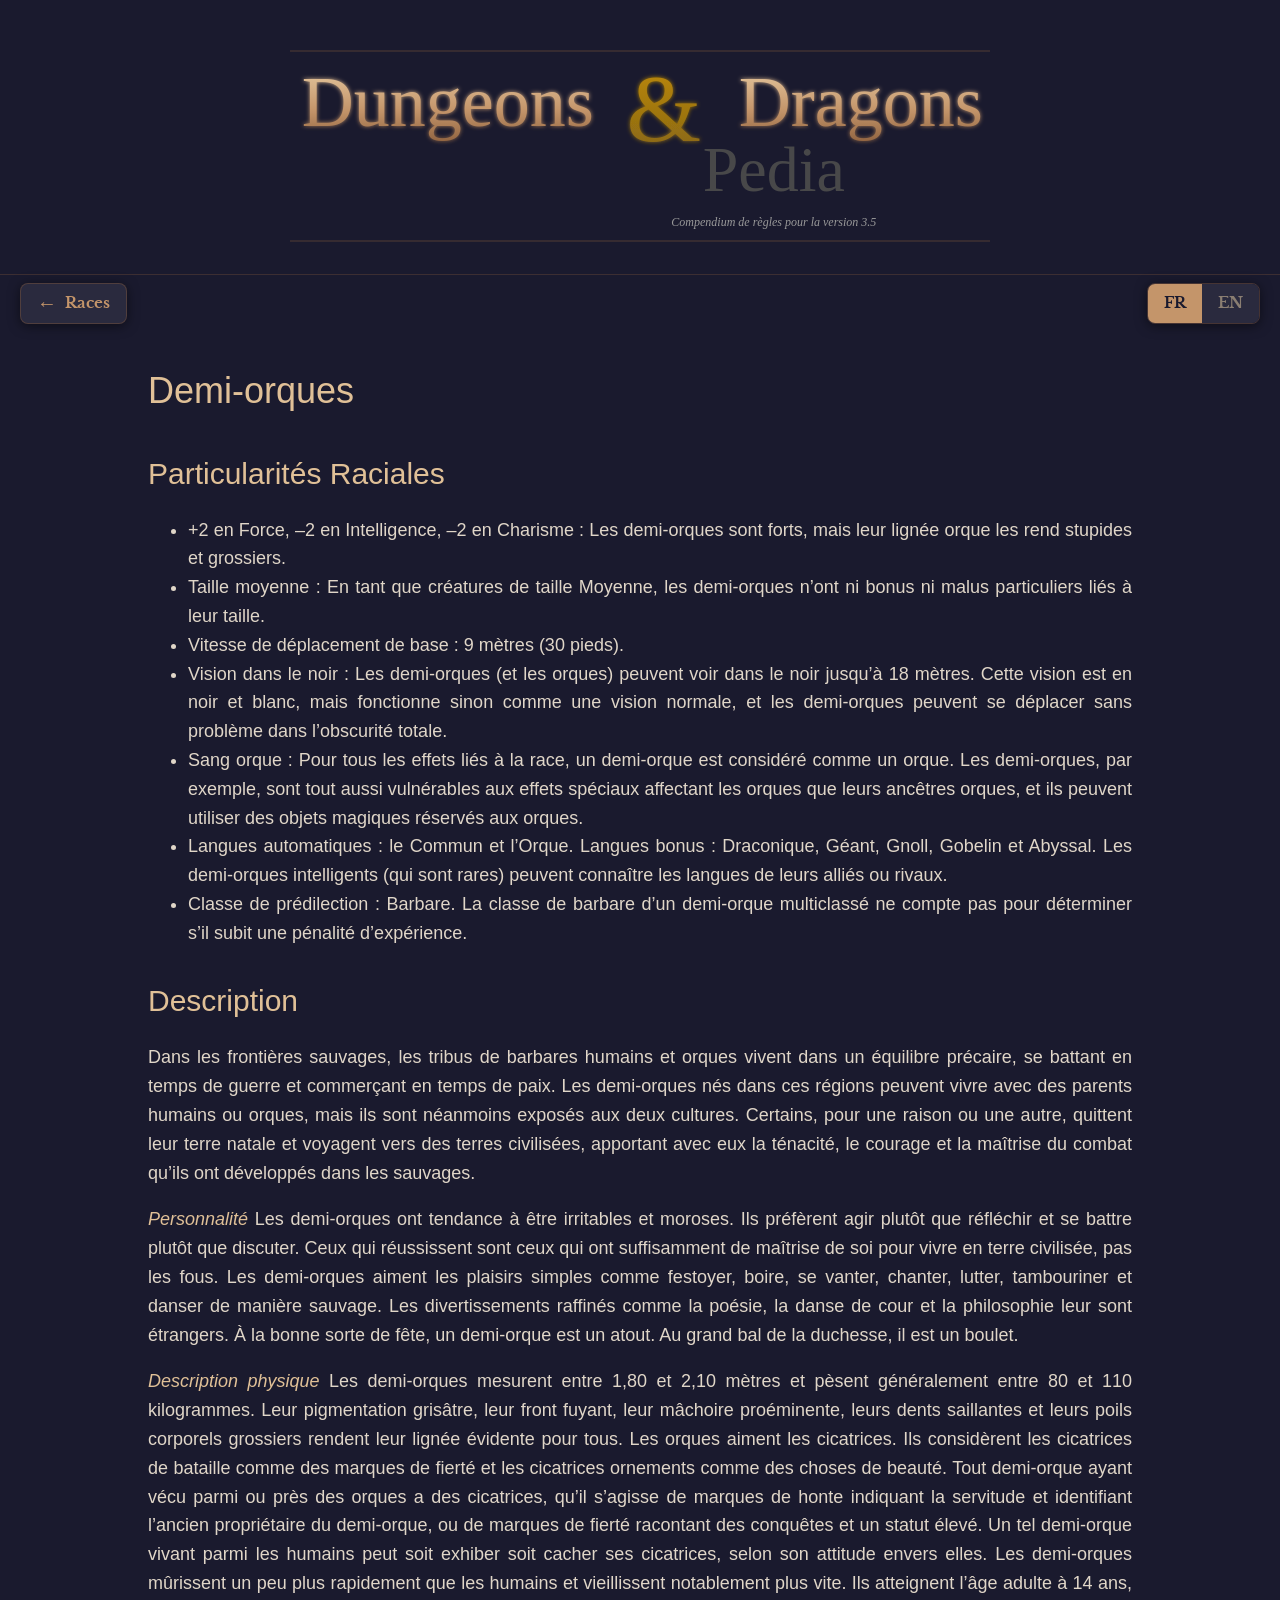
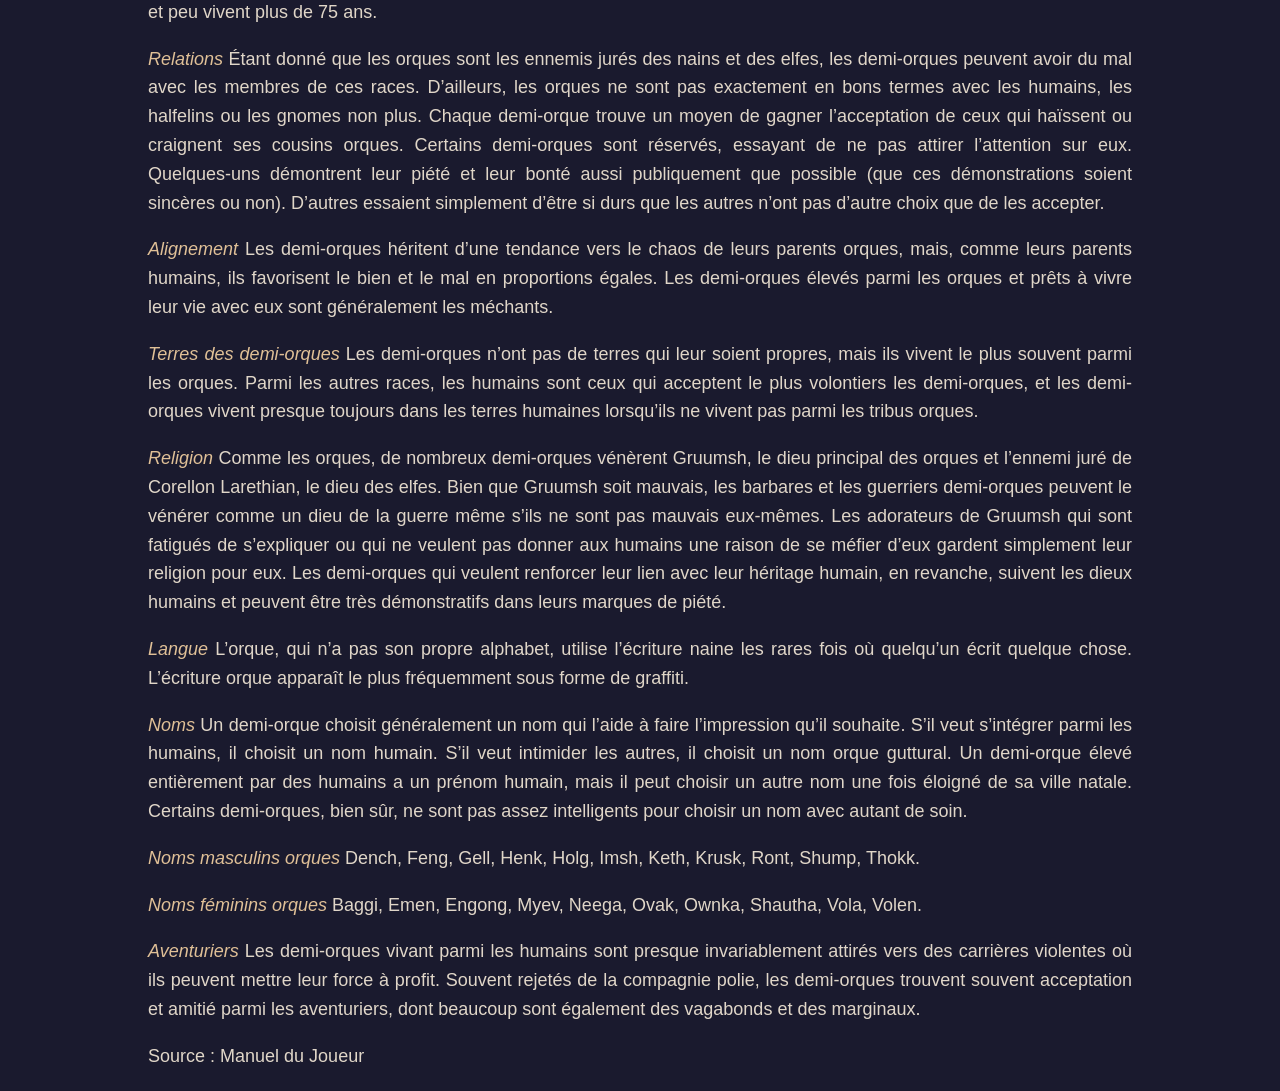
<file: site/races/Demi-orques.html>
<!DOCTYPE html>
<html lang="en">
<head>
    <meta charset="UTF-8">
    <meta name="viewport" content="width=device-width, initial-scale=1.0">
    <title>DnD Pedia - Demi-orques</title>
    <link href="../css/style.css" rel="stylesheet" />
    <link href="../css/w3.css" rel="stylesheet" />
    <link rel="stylesheet" href="../js/components/page-header.css">
    <link rel="stylesheet" href="../js/components/page-navbar.css">
    <link rel="stylesheet" href="../js/components/language-selector.css">
    <link rel="stylesheet" href="../js/components/return-to-index.css">
    <link rel="stylesheet" href="../js/components/scroll-to-top.css">
</head>
<body>

<page-header base-url=".."></page-header>
<nav class="page-navbar">
    <return-to-index href="./list.html" label="Races"></return-to-index>
    <language-selector></language-selector>
</nav>
<race-display></race-display>
<scroll-to-top></scroll-to-top>

<script src="../js/components/page-header.js" type="text/javascript"></script>
<script src="../js/components/language-selector.js" type="text/javascript"></script>
<script src="../js/components/return-to-index.js" type="text/javascript"></script>
<script src="../js/components/scroll-to-top.js" type="text/javascript"></script>
<script src="../js/components/race-display.js" type="text/javascript"></script>
<script type="text/javascript">
    let raceDisplay = document.querySelector('race-display');
    raceDisplay.setData({
  "name": {
    "fr": "Manuel du Joueur",
    "en": "Player Handbook"
  }
}
, {
	"name": {
		"en": "Half-Orcs",
		"fr": "Demi-orques"
	},
	"lore": {
		"en": [
			{ "content": "In the wild frontiers, tribes of human and orc barbarians live in uneasy balance, fighting in times of war and trading in times of peace. Half-orcs who are born in the frontier may live with either human or orc parents, but they are nevertheless exposed to both cultures. Some, for whatever reason, leave their homeland and travel to civilized lands, bringing with them the tenacity, courage, and combat prowess that they developed in the wilds." },
			{ "title": "Personality", "content": "Half-orcs tend to be short-tempered and sullen. They would rather act than ponder and would rather fight than argue. Those who are successful, however, are the ones with enough self-control to live in a civilized land, not the crazy ones. Half-orcs love simple pleasures such as feasting, drinking, boasting, singing, wrestling, drumming, and wild dancing. Refined enjoyments such as poetry, courtly dancing, and philosophy are lost on them. At the right sort of party, a half-orc is an asset. At the duchess’s grand ball, he’s a liability." },
			{ "title": "Physical Description", "content": "Half-orcs stand between 6 and 7 feet tall and usually weigh between 180 and 250 pounds. A half-orc’s grayish pigmentation, sloping forehead, jutting jaw, prominent teeth, and coarse body hair make his lineage plain for all to see. Orcs like scars. They regard battle scars as tokens of pride and ornamental scars as things of beauty. Any half-orc who has lived among or near orcs has scars, whether they are marks of shame indicating servitude and identifying the half-orc’s former owner, or marks of pride recounting conquests and high status. Such a half-orc living among humans may either display or hide his scars, depending on his attitude toward them. Half-orcs mature a little faster than humans and age noticeably faster. They reach adulthood at age 14, and few live longer than 75 years." },
			{ "title": "Relations", "content": "Because orcs are the sworn enemies of dwarves and elves, half-orcs can have a rough time with members of these races. For that matter, orcs aren’t exactly on good terms with humans, halflings, or gnomes, either. Each half-orc finds a way to gain acceptance from those who hate or fear his orc cousins. Some halforcs are reserved, trying not to draw attention to themselves. A few demonstrate piety and good-heartedness as publicly as they can (whether or not such demonstrations are genuine). Others simply try to be so tough that others have no choice but to accept them." },
			{ "title": "Alignment", "content": "Half-orcs inherit a tendency toward chaos from their orc parents, but, like their human parents, they favor good and evil in equal proportions. Half-orcs raised among orcs and willing to live out their lives with them are usually the evil ones." },
			{ "title": "Half-Orc Lands", "content": "Half-orcs have no lands of their own, but they most often live among orcs. Of the other races, humans are the ones most likely to accept half-orcs, and half-orcs almost always live in human lands when not living among orc tribes." },
			{ "title": "Religion", "content": "Like orcs, many halforcs worship Gruumsh, the chief orc god and the archenemy of Corellon Larethian, god of the elves. While Gruumsh is evil, half-orc barbarians and fighters may worship him as a war god even if they are not evil themselves. Worshipers of Gruumsh who are tired of explaining themselves, or who don’t want to give humans a reason to distrust them, simply don’t make their religion public knowledge. Half-orcs who want to solidify their connection to their human heritage, on the other hand, follow human gods, and they may be outspoken in their shows of piety." },
			{ "title": "Language", "content": "Orc, which has no alphabet of its own, uses Dwarven script on the rare occasions when someone writes something down. Orc writing turns up most frequently in graffiti." },
			{ "title": "Names", "content": "A half-orc typically chooses a name that helps him make the impression that he wants to make. If he wants to fit in among humans, he chooses a human name. If he wants to intimidate others, he chooses a guttural orc name. A half-orc who has been raised entirely by humans has a human given name, but he may choose another name once he’s away from his hometown. Some half-orcs, of course, aren’t quite bright enough to choose a name this carefully." },
			{ "title": "Orc Male Names", "content": "Dench, Feng, Gell, Henk, Holg, Imsh, Keth, Krusk, Ront, Shump, Thokk." },
			{ "title": "Orc Female Names", "content": "Baggi, Emen, Engong, Myev, Neega, Ovak, Ownka, Shautha, Vola, Volen." },
			{ "title": "Adventurers", "content": "Half-orcs living among humans are drawn almost invariably toward violent careers in which they can put their strength to good use. Frequently shunned from polite company, half-orcs often find acceptance and friendship among adventurers, many of whom are fellow wanderers and outsiders." }
		],
		"fr": [
			{ "content": "Dans les frontières sauvages, les tribus de barbares humains et orques vivent dans un équilibre précaire, se battant en temps de guerre et commerçant en temps de paix. Les demi-orques nés dans ces régions peuvent vivre avec des parents humains ou orques, mais ils sont néanmoins exposés aux deux cultures. Certains, pour une raison ou une autre, quittent leur terre natale et voyagent vers des terres civilisées, apportant avec eux la ténacité, le courage et la maîtrise du combat qu’ils ont développés dans les sauvages." },
			{ "title": "Personnalité", "content": "Les demi-orques ont tendance à être irritables et moroses. Ils préfèrent agir plutôt que réfléchir et se battre plutôt que discuter. Ceux qui réussissent sont ceux qui ont suffisamment de maîtrise de soi pour vivre en terre civilisée, pas les fous. Les demi-orques aiment les plaisirs simples comme festoyer, boire, se vanter, chanter, lutter, tambouriner et danser de manière sauvage. Les divertissements raffinés comme la poésie, la danse de cour et la philosophie leur sont étrangers. À la bonne sorte de fête, un demi-orque est un atout. Au grand bal de la duchesse, il est un boulet." },
			{ "title": "Description physique", "content": "Les demi-orques mesurent entre 1,80 et 2,10 mètres et pèsent généralement entre 80 et 110 kilogrammes. Leur pigmentation grisâtre, leur front fuyant, leur mâchoire proéminente, leurs dents saillantes et leurs poils corporels grossiers rendent leur lignée évidente pour tous. Les orques aiment les cicatrices. Ils considèrent les cicatrices de bataille comme des marques de fierté et les cicatrices ornements comme des choses de beauté. Tout demi-orque ayant vécu parmi ou près des orques a des cicatrices, qu’il s’agisse de marques de honte indiquant la servitude et identifiant l’ancien propriétaire du demi-orque, ou de marques de fierté racontant des conquêtes et un statut élevé. Un tel demi-orque vivant parmi les humains peut soit exhiber soit cacher ses cicatrices, selon son attitude envers elles. Les demi-orques mûrissent un peu plus rapidement que les humains et vieillissent notablement plus vite. Ils atteignent l’âge adulte à 14 ans, et peu vivent plus de 75 ans." },
			{ "title": "Relations", "content": "Étant donné que les orques sont les ennemis jurés des nains et des elfes, les demi-orques peuvent avoir du mal avec les membres de ces races. D’ailleurs, les orques ne sont pas exactement en bons termes avec les humains, les halfelins ou les gnomes non plus. Chaque demi-orque trouve un moyen de gagner l’acceptation de ceux qui haïssent ou craignent ses cousins orques. Certains demi-orques sont réservés, essayant de ne pas attirer l’attention sur eux. Quelques-uns démontrent leur piété et leur bonté aussi publiquement que possible (que ces démonstrations soient sincères ou non). D’autres essaient simplement d’être si durs que les autres n’ont pas d’autre choix que de les accepter." },
			{ "title": "Alignement", "content": "Les demi-orques héritent d’une tendance vers le chaos de leurs parents orques, mais, comme leurs parents humains, ils favorisent le bien et le mal en proportions égales. Les demi-orques élevés parmi les orques et prêts à vivre leur vie avec eux sont généralement les méchants." },
			{ "title": "Terres des demi-orques", "content": "Les demi-orques n’ont pas de terres qui leur soient propres, mais ils vivent le plus souvent parmi les orques. Parmi les autres races, les humains sont ceux qui acceptent le plus volontiers les demi-orques, et les demi-orques vivent presque toujours dans les terres humaines lorsqu’ils ne vivent pas parmi les tribus orques." },
			{ "title": "Religion", "content": "Comme les orques, de nombreux demi-orques vénèrent Gruumsh, le dieu principal des orques et l’ennemi juré de Corellon Larethian, le dieu des elfes. Bien que Gruumsh soit mauvais, les barbares et les guerriers demi-orques peuvent le vénérer comme un dieu de la guerre même s’ils ne sont pas mauvais eux-mêmes. Les adorateurs de Gruumsh qui sont fatigués de s’expliquer ou qui ne veulent pas donner aux humains une raison de se méfier d’eux gardent simplement leur religion pour eux. Les demi-orques qui veulent renforcer leur lien avec leur héritage humain, en revanche, suivent les dieux humains et peuvent être très démonstratifs dans leurs marques de piété." },
			{ "title": "Langue", "content": "L’orque, qui n’a pas son propre alphabet, utilise l’écriture naine les rares fois où quelqu’un écrit quelque chose. L’écriture orque apparaît le plus fréquemment sous forme de graffiti." },
			{ "title": "Noms", "content": "Un demi-orque choisit généralement un nom qui l’aide à faire l’impression qu’il souhaite. S’il veut s’intégrer parmi les humains, il choisit un nom humain. S’il veut intimider les autres, il choisit un nom orque guttural. Un demi-orque élevé entièrement par des humains a un prénom humain, mais il peut choisir un autre nom une fois éloigné de sa ville natale. Certains demi-orques, bien sûr, ne sont pas assez intelligents pour choisir un nom avec autant de soin." },
			{ "title": "Noms masculins orques", "content": "Dench, Feng, Gell, Henk, Holg, Imsh, Keth, Krusk, Ront, Shump, Thokk." },
			{ "title": "Noms féminins orques", "content": "Baggi, Emen, Engong, Myev, Neega, Ovak, Ownka, Shautha, Vola, Volen." },
			{ "title": "Aventuriers", "content": "Les demi-orques vivant parmi les humains sont presque invariablement attirés vers des carrières violentes où ils peuvent mettre leur force à profit. Souvent rejetés de la compagnie polie, les demi-orques trouvent souvent acceptation et amitié parmi les aventuriers, dont beaucoup sont également des vagabonds et des marginaux." }
		]
	},
	"racial-features": {
		"en": [
			{ "content": "+2 Strength, –2 Intelligence, –2 Charisma: Half-orcs are strong, but their orc lineage makes them dull and crude." },
			{ "content": "Medium: As Medium creatures, half-orcs have no special bonuses or penalties due to their size." },
			{ "content": "Half-orc base land speed is 30 feet." },
			{ "content": "Darkvision: Half-orcs (and orcs) can see in the dark up to 60 feet. Darkvision is black and white only, but it is otherwise like normal sight, and half-orcs can function just fine with no light at all." },
			{ "content": "Orc Blood: For all effects related to race, a half-orc is considered an orc. Half-orcs, for example, are just as vulnerable to special effects that affect orcs as their orc ancestors are, and they can use magic items that are only usable by orcs." },
			{ "content": "Automatic Languages: Common and Orc. Bonus Languages: Draconic, Giant, Gnoll, Goblin, and Abyssal. Smart half-orcs (who are rare) may know the languages of their allies or rivals." },
			{ "content": "Favored Class: Barbarian. A multiclass half-orc’s barbarian class does not count when determining whether he takes an experience point penalty." }
		],
		"fr": [
			{ "content": "+2 en Force, –2 en Intelligence, –2 en Charisme : Les demi-orques sont forts, mais leur lignée orque les rend stupides et grossiers." },
			{ "content": "Taille moyenne : En tant que créatures de taille Moyenne, les demi-orques n’ont ni bonus ni malus particuliers liés à leur taille." },
			{ "content": "Vitesse de déplacement de base : 9 mètres (30 pieds)." },
			{ "content": "Vision dans le noir : Les demi-orques (et les orques) peuvent voir dans le noir jusqu’à 18 mètres. Cette vision est en noir et blanc, mais fonctionne sinon comme une vision normale, et les demi-orques peuvent se déplacer sans problème dans l’obscurité totale." },
			{ "content": "Sang orque : Pour tous les effets liés à la race, un demi-orque est considéré comme un orque. Les demi-orques, par exemple, sont tout aussi vulnérables aux effets spéciaux affectant les orques que leurs ancêtres orques, et ils peuvent utiliser des objets magiques réservés aux orques." },
			{ "content": "Langues automatiques : le Commun et l’Orque. Langues bonus : Draconique, Géant, Gnoll, Gobelin et Abyssal. Les demi-orques intelligents (qui sont rares) peuvent connaître les langues de leurs alliés ou rivaux." },
			{ "content": "Classe de prédilection : Barbare. La classe de barbare d’un demi-orque multiclassé ne compte pas pour déterminer s’il subit une pénalité d’expérience." }
		]
	}
});
</script>
</body>
</html>
</file>
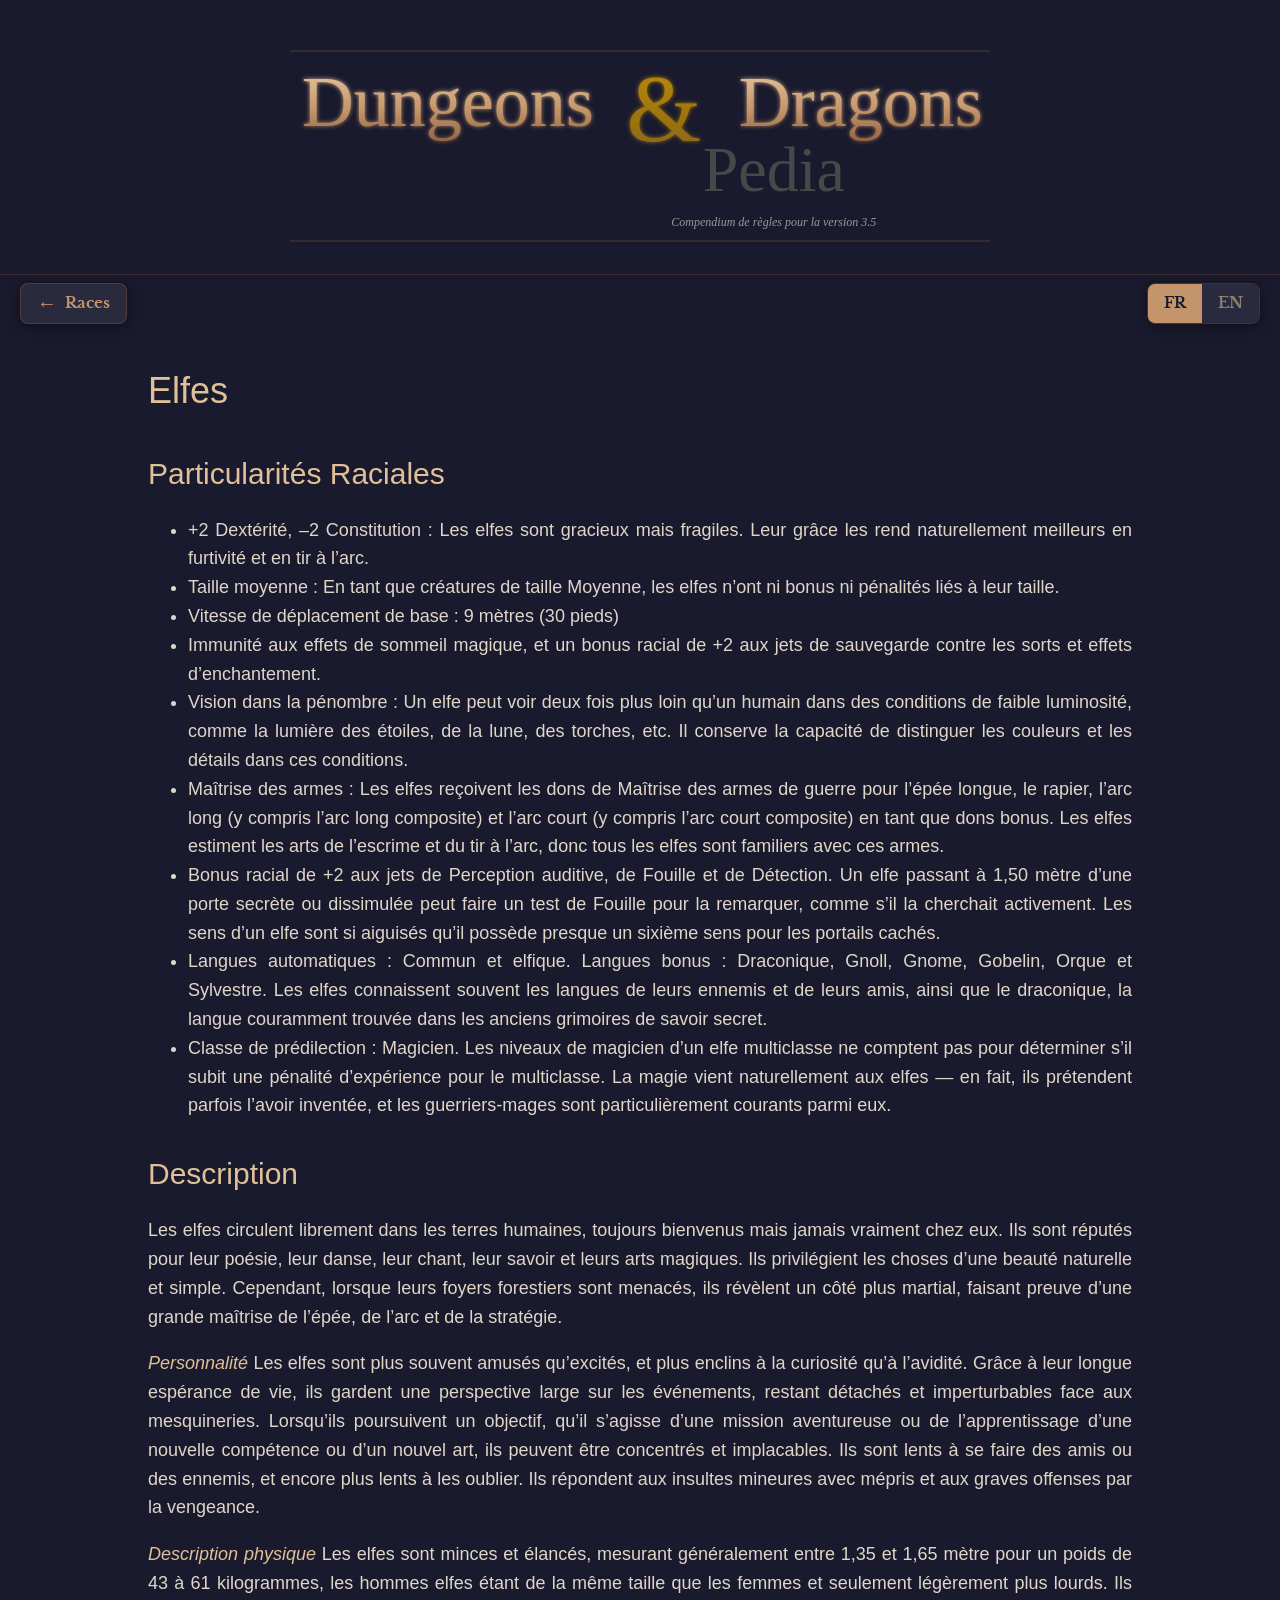
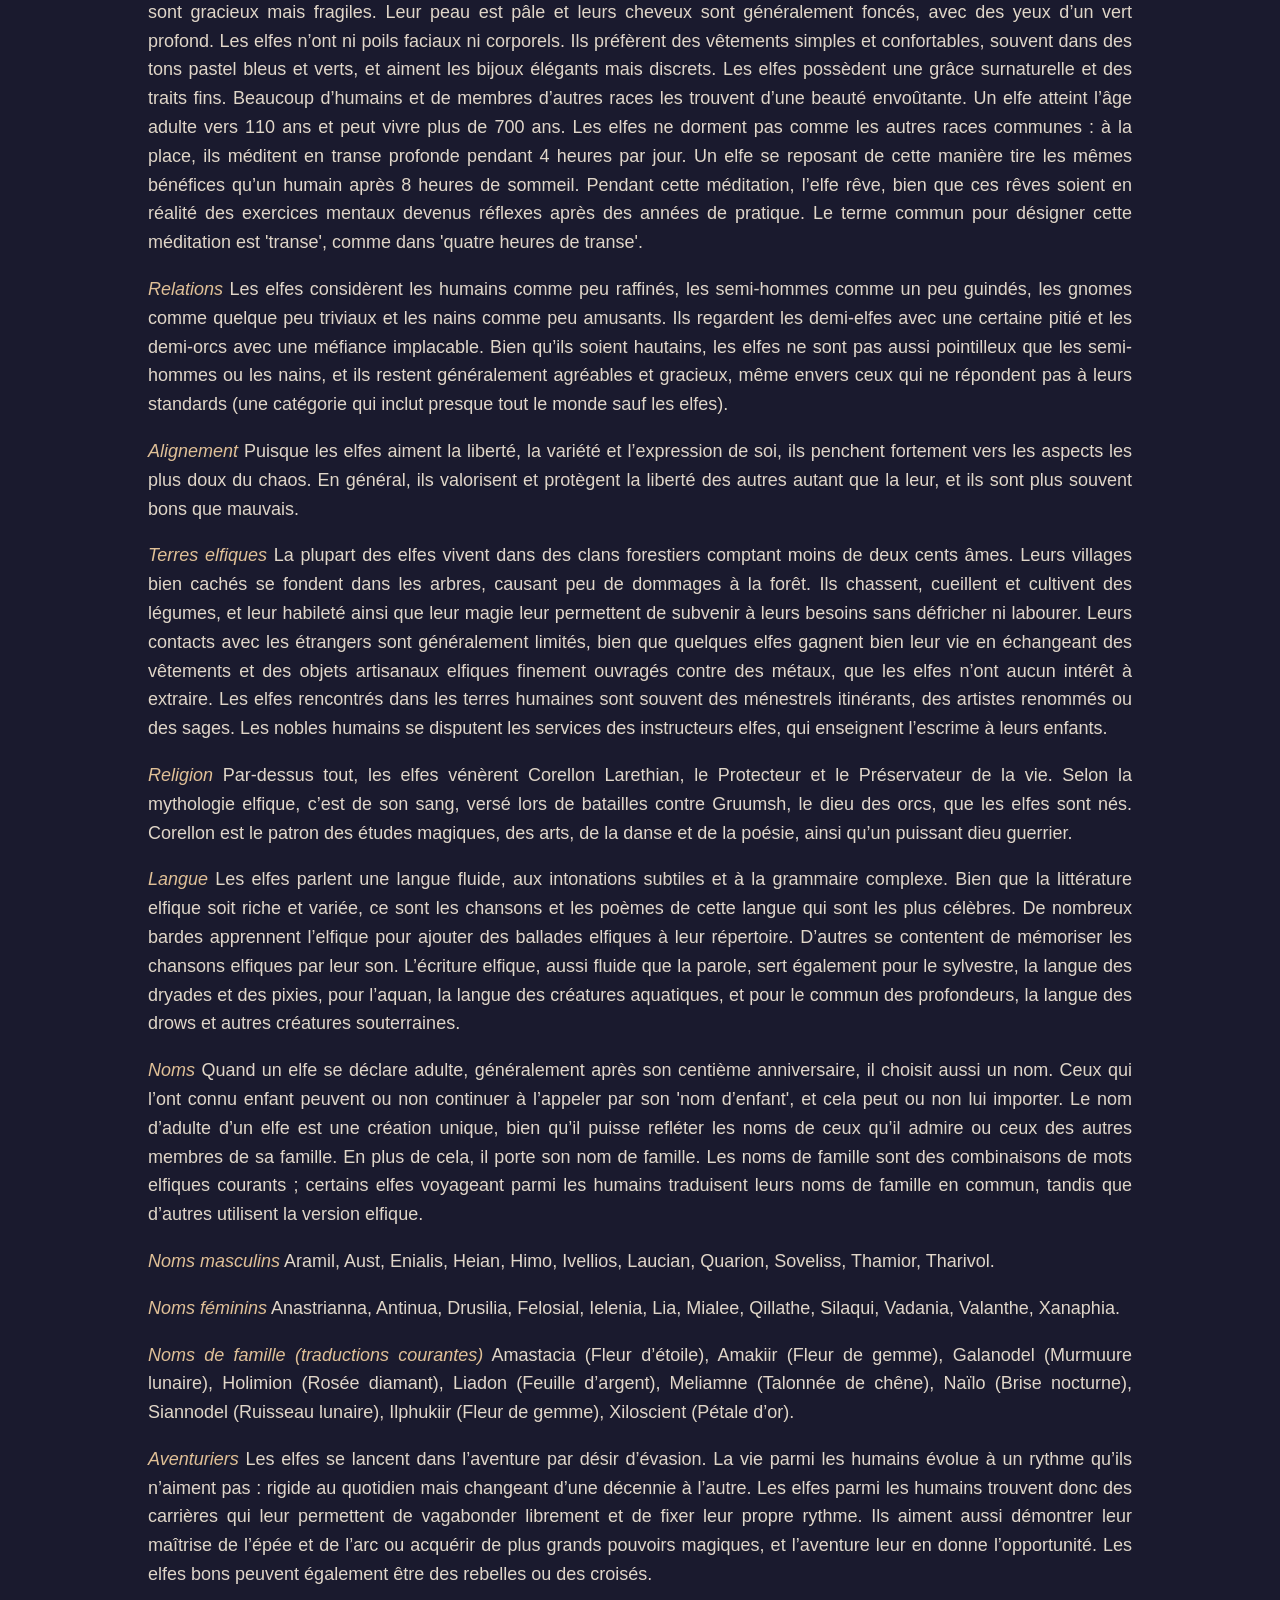
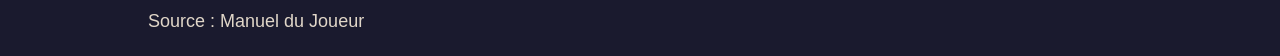
<file: site/races/Elfes.html>
<!DOCTYPE html>
<html lang="en">
<head>
    <meta charset="UTF-8">
    <meta name="viewport" content="width=device-width, initial-scale=1.0">
    <title>DnD Pedia - Elfes</title>
    <link href="../css/style.css" rel="stylesheet" />
    <link href="../css/w3.css" rel="stylesheet" />
    <link rel="stylesheet" href="../js/components/page-header.css">
    <link rel="stylesheet" href="../js/components/page-navbar.css">
    <link rel="stylesheet" href="../js/components/language-selector.css">
    <link rel="stylesheet" href="../js/components/return-to-index.css">
    <link rel="stylesheet" href="../js/components/scroll-to-top.css">
</head>
<body>

<page-header base-url=".."></page-header>
<nav class="page-navbar">
    <return-to-index href="./list.html" label="Races"></return-to-index>
    <language-selector></language-selector>
</nav>
<race-display></race-display>
<scroll-to-top></scroll-to-top>

<script src="../js/components/page-header.js" type="text/javascript"></script>
<script src="../js/components/language-selector.js" type="text/javascript"></script>
<script src="../js/components/return-to-index.js" type="text/javascript"></script>
<script src="../js/components/scroll-to-top.js" type="text/javascript"></script>
<script src="../js/components/race-display.js" type="text/javascript"></script>
<script type="text/javascript">
    let raceDisplay = document.querySelector('race-display');
    raceDisplay.setData({
  "name": {
    "fr": "Manuel du Joueur",
    "en": "Player Handbook"
  }
}
, {
	"name": {
		"en": "Elves",
		"fr": "Elfes"
	},
	"lore": {
		"en": [
			{ "content": "Elves mingle freely in human lands, always welcome yet never at home there. They are well known for their poetry, dance, song, lore, and magical arts. Elves favor things of natural and simple beauty. When danger threatens their woodland homes, however, elves reveal a more martial side, demonstrating skill with sword, bow, and battle strategy." },
			{ "title": "Personality", "content": "Elves are more often amused than excited, and more likely to be curious than greedy. With such a long life span, they tend to keep a broad perspective on events, remaining aloof and unfazed by petty happenstance. When pursuing a goal, however, whether an adventurous mission or learning a new skill or art, they can be focused and relentless. They are slow to make friends and enemies, and even slower to forget them. They reply to petty insults with disdain and to serious insults with vengeance." },
			{ "title": "Physical Description", "content": "Elves are short and slim, standing about 4-1/2 to 5-1/2 feet tall and typically weighing 95 to 135 pounds, with elf men the same height as and only marginally heavier than elf women. They are graceful but frail. They tend to be paleskinned and dark-haired, with deep green eyes. Elves have no facial or body hair. They prefer simple, comfortable clothes, especially in pastel blues and greens, and they enjoy simple yet elegant jewelry. Elves possess unearthly grace and fine features. Many humans and members of other races find them hauntingly beautiful. An elf reaches adulthood at about 110 years of age and can live to be more than 700 years old. Elves do not sleep, as members of the other common races do. Instead, an elf meditates in a deep trance for 4 hours a day. An elf resting in this fashion gains the same benefit that a human does from 8 hours of sleep. While meditating, an elf dreams, though these dreams are actually mental exercises that have become reflexive through years of practice. The Common word for an elf ’s meditation is “trance,” as in “four hours of trance.”" },
			{ "title": "Relations", "content": "Elves consider humans rather unrefined, halflings a bit staid, gnomes somewhat trivial, and dwarves not at all fun. They look on half-elves with some degree of pity, and they regard half-orcs with unrelenting suspicion. While haughty, elves are not particular the way halflings and dwarves can be, and they are generally pleasant and gracious even to those who fall short of elven standards (a category that encompasses just about everybody who’s not an elf )." },
			{ "title": "Alignment", "content": "Since elves love freedom, variety, and self-expression, they lean strongly toward the gentler aspects of chaos. Generally, they value and protect others’ freedom as well as their own, and they are more often good than not." },
			{ "title": "Elven Lands", "content": "Most elves live in woodland clans numbering less than two hundred souls. Their well-hidden villages blend into the trees, doing little harm to the forest. They hunt game, gather food, and grow vegetables, and their skill and magic allow them to support themselves amply without the need for clearing and plowing land. Their contact with outsiders is usually limited, though some few elves make a good living trading finely worked elven clothes and crafts for the metals that elves have no interest in mining. Elves encountered in human lands are commonly wandering minstrels, favored artists, or sages. Human nobles compete for the services of elf instructors, who teach swordplay to their children." },
			{ "title": "Religion", "content": "Above all others, elves worship Corellon Larethian, the Protector and Preserver of life. Elven myth holds that it was from his blood, shed in battles with Gruumsh, the god of the orcs, that the elves first arose. Corellon is a patron of magical study, arts, dance, and poetry, as well as a powerful warrior god." },
			{ "title": "Language", "content": " Elves speak a fluid language of subtle intonations and intricate grammar. While Elven literature is rich and varied, it is the language’s songs and poems that are most famous. Many bards learn Elven so they can add Elven ballads to their repertoires. Others simply memorize Elven songs by sound. The Elven script, as flowing as the spoken word, also serves as the script for Sylvan, the language of dryads and pixies, for Aquan, the language of water-based creatures, and for Undercommon, the language of drow and other subterranean creatures." },
			{ "title": "Names", "content": "When an elf declares herself an adult, usually some time after her hundredth birthday, she also selects a name. Those who knew her as a youngster may or may not continue to call her by her “child name,” and she may or may not care. An elf ’s adult name is a unique creation, though it may reflect the names of those she admires or the names of others in her family. In addition, she bears her family name. Family names are combinations of regular Elven words; some elves traveling among humans translate their family names into Common, while others use the Elven version." },
			{ "title": "Male Names", "content": "Aramil, Aust, Enialis, Heian, Himo, Ivellios, Laucian, Quarion, Soveliss, Thamior, Tharivol." },
			{ "title": "Female Names", "content": "Anastrianna, Antinua, Drusilia, Felosial, Ielenia, Lia, Mialee, Qillathe, Silaqui, Vadania, Valanthe, Xanaphia." },
			{ "title": "Family Names (Common Translations)", "content": "Amastacia (Starflower), Amakiir (Gemflower), Galanodel (Moonwhisper), Holimion (Diamonddew), Liadon (Silverfrond), Meliamne (Oakenheel), Naïlo (Nightbreeze), Siannodel (Moonbrook), Ilphukiir (Gemblossom), Xiloscient (Goldpetal)." },
			{ "title": "Adventurers", "content": "Elves take up adventuring out of wanderlust. Life among humans moves at a pace that elves dislike: regimented from day to day but changing from decade to decade. Elves among humans, therefore, find careers that allow them to wander freely and set their own pace. Elves also enjoy demonstrating their prowess with the sword and bow or gaining greater magical powers, and adventuring allows them to do so. Good elves may also be rebels or crusaders." }
		],
		"fr": [
			{ "content": "Les elfes circulent librement dans les terres humaines, toujours bienvenus mais jamais vraiment chez eux. Ils sont réputés pour leur poésie, leur danse, leur chant, leur savoir et leurs arts magiques. Ils privilégient les choses d’une beauté naturelle et simple. Cependant, lorsque leurs foyers forestiers sont menacés, ils révèlent un côté plus martial, faisant preuve d’une grande maîtrise de l’épée, de l’arc et de la stratégie." },
			{ "title": "Personnalité", "content": "Les elfes sont plus souvent amusés qu’excités, et plus enclins à la curiosité qu’à l’avidité. Grâce à leur longue espérance de vie, ils gardent une perspective large sur les événements, restant détachés et imperturbables face aux mesquineries. Lorsqu’ils poursuivent un objectif, qu’il s’agisse d’une mission aventureuse ou de l’apprentissage d’une nouvelle compétence ou d’un nouvel art, ils peuvent être concentrés et implacables. Ils sont lents à se faire des amis ou des ennemis, et encore plus lents à les oublier. Ils répondent aux insultes mineures avec mépris et aux graves offenses par la vengeance." },
			{ "title": "Description physique", "content": "Les elfes sont minces et élancés, mesurant généralement entre 1,35 et 1,65 mètre pour un poids de 43 à 61 kilogrammes, les hommes elfes étant de la même taille que les femmes et seulement légèrement plus lourds. Ils sont gracieux mais fragiles. Leur peau est pâle et leurs cheveux sont généralement foncés, avec des yeux d’un vert profond. Les elfes n’ont ni poils faciaux ni corporels. Ils préfèrent des vêtements simples et confortables, souvent dans des tons pastel bleus et verts, et aiment les bijoux élégants mais discrets. Les elfes possèdent une grâce surnaturelle et des traits fins. Beaucoup d’humains et de membres d’autres races les trouvent d’une beauté envoûtante. Un elfe atteint l’âge adulte vers 110 ans et peut vivre plus de 700 ans. Les elfes ne dorment pas comme les autres races communes : à la place, ils méditent en transe profonde pendant 4 heures par jour. Un elfe se reposant de cette manière tire les mêmes bénéfices qu’un humain après 8 heures de sommeil. Pendant cette méditation, l’elfe rêve, bien que ces rêves soient en réalité des exercices mentaux devenus réflexes après des années de pratique. Le terme commun pour désigner cette méditation est 'transe', comme dans 'quatre heures de transe'." },
			{ "title": "Relations", "content": "Les elfes considèrent les humains comme peu raffinés, les semi-hommes comme un peu guindés, les gnomes comme quelque peu triviaux et les nains comme peu amusants. Ils regardent les demi-elfes avec une certaine pitié et les demi-orcs avec une méfiance implacable. Bien qu’ils soient hautains, les elfes ne sont pas aussi pointilleux que les semi-hommes ou les nains, et ils restent généralement agréables et gracieux, même envers ceux qui ne répondent pas à leurs standards (une catégorie qui inclut presque tout le monde sauf les elfes)." },
			{ "title": "Alignement", "content": "Puisque les elfes aiment la liberté, la variété et l’expression de soi, ils penchent fortement vers les aspects les plus doux du chaos. En général, ils valorisent et protègent la liberté des autres autant que la leur, et ils sont plus souvent bons que mauvais." },
			{ "title": "Terres elfiques", "content": "La plupart des elfes vivent dans des clans forestiers comptant moins de deux cents âmes. Leurs villages bien cachés se fondent dans les arbres, causant peu de dommages à la forêt. Ils chassent, cueillent et cultivent des légumes, et leur habileté ainsi que leur magie leur permettent de subvenir à leurs besoins sans défricher ni labourer. Leurs contacts avec les étrangers sont généralement limités, bien que quelques elfes gagnent bien leur vie en échangeant des vêtements et des objets artisanaux elfiques finement ouvragés contre des métaux, que les elfes n’ont aucun intérêt à extraire. Les elfes rencontrés dans les terres humaines sont souvent des ménestrels itinérants, des artistes renommés ou des sages. Les nobles humains se disputent les services des instructeurs elfes, qui enseignent l’escrime à leurs enfants." },
			{ "title": "Religion", "content": "Par-dessus tout, les elfes vénèrent Corellon Larethian, le Protecteur et le Préservateur de la vie. Selon la mythologie elfique, c’est de son sang, versé lors de batailles contre Gruumsh, le dieu des orcs, que les elfes sont nés. Corellon est le patron des études magiques, des arts, de la danse et de la poésie, ainsi qu’un puissant dieu guerrier." },
			{ "title": "Langue", "content": "Les elfes parlent une langue fluide, aux intonations subtiles et à la grammaire complexe. Bien que la littérature elfique soit riche et variée, ce sont les chansons et les poèmes de cette langue qui sont les plus célèbres. De nombreux bardes apprennent l’elfique pour ajouter des ballades elfiques à leur répertoire. D’autres se contentent de mémoriser les chansons elfiques par leur son. L’écriture elfique, aussi fluide que la parole, sert également pour le sylvestre, la langue des dryades et des pixies, pour l’aquan, la langue des créatures aquatiques, et pour le commun des profondeurs, la langue des drows et autres créatures souterraines." },
			{ "title": "Noms", "content": "Quand un elfe se déclare adulte, généralement après son centième anniversaire, il choisit aussi un nom. Ceux qui l’ont connu enfant peuvent ou non continuer à l’appeler par son 'nom d’enfant', et cela peut ou non lui importer. Le nom d’adulte d’un elfe est une création unique, bien qu’il puisse refléter les noms de ceux qu’il admire ou ceux des autres membres de sa famille. En plus de cela, il porte son nom de famille. Les noms de famille sont des combinaisons de mots elfiques courants ; certains elfes voyageant parmi les humains traduisent leurs noms de famille en commun, tandis que d’autres utilisent la version elfique." },
			{ "title": "Noms masculins", "content": "Aramil, Aust, Enialis, Heian, Himo, Ivellios, Laucian, Quarion, Soveliss, Thamior, Tharivol." },
			{ "title": "Noms féminins", "content": "Anastrianna, Antinua, Drusilia, Felosial, Ielenia, Lia, Mialee, Qillathe, Silaqui, Vadania, Valanthe, Xanaphia." },
			{ "title": "Noms de famille (traductions courantes)", "content": "Amastacia (Fleur d’étoile), Amakiir (Fleur de gemme), Galanodel (Murmuure lunaire), Holimion (Rosée diamant), Liadon (Feuille d’argent), Meliamne (Talonnée de chêne), Naïlo (Brise nocturne), Siannodel (Ruisseau lunaire), Ilphukiir (Fleur de gemme), Xiloscient (Pétale d’or)." },
			{ "title": "Aventuriers", "content": "Les elfes se lancent dans l’aventure par désir d’évasion. La vie parmi les humains évolue à un rythme qu’ils n’aiment pas : rigide au quotidien mais changeant d’une décennie à l’autre. Les elfes parmi les humains trouvent donc des carrières qui leur permettent de vagabonder librement et de fixer leur propre rythme. Ils aiment aussi démontrer leur maîtrise de l’épée et de l’arc ou acquérir de plus grands pouvoirs magiques, et l’aventure leur en donne l’opportunité. Les elfes bons peuvent également être des rebelles ou des croisés." }
		]
	},
	"racial-features": {
		"en": [
			{ "content": "+2 Dexterity, –2 Constitution: Elves are graceful but frail. An elf’s grace makes her naturally better at stealth and archery."},
			{ "content": "Medium: As Medium creatures, elves have no special bonuses or penalties due to their size."},
			{ "content": "Elf base land speed is 30 feet"},
			{ "content": "Immunity to magic sleep effects, and a +2 racial saving throw bonus against enchantment spells or effects"},
			{ "content": "Low-Light Vision: An elf can see twice as far as a human in starlight, moonlight, torchlight, and similar conditions of poor illumination. She retains the ability to distinguish color and detail under these conditions."},
			{ "content": "Weapon Proficiency: Elves receive the Martial Weapon Proficiency feats for the longsword, rapier, longbow (including composite longbow), and shortbow (including composite shortbow) as bonus feats. Elves esteem the arts of swordplay and archery, so all elves are familiar with these weapons."},
			{ "content": "+2 racial bonus on Listen, Search, and Spot checks. An elf who merely passes within 5 feet of a secret or concealed door is entitled to a Search check to notice it as if she were actively looking for it. An elf’s senses are so keen that she practically has a sixth sense about hidden portals"},
			{ "content": "Automatic Languages: Common and Elven. Bonus Languages: Draconic, Gnoll, Gnome, Goblin, Orc, and Sylvan. Elves commonly know the languages of their enemies and of their friends, as well as Draconic, the language commonly found in ancient tomes of secret knowledge"},
			{ "content": "Favored Class: Wizard. A multiclass elf’s wizard class does not count when determining whether she takes an experience point penalty for multiclassing. Wizardry comes naturally to elves—indeed, they sometimes claim to have invented it, and fighter/wizards are especially common among them."}
		],
		"fr": [
			{ "content": "+2 Dextérité, –2 Constitution : Les elfes sont gracieux mais fragiles. Leur grâce les rend naturellement meilleurs en furtivité et en tir à l’arc." },
			{ "content": "Taille moyenne : En tant que créatures de taille Moyenne, les elfes n’ont ni bonus ni pénalités liés à leur taille." },
			{ "content": "Vitesse de déplacement de base : 9 mètres (30 pieds)" },
			{ "content": "Immunité aux effets de sommeil magique, et un bonus racial de +2 aux jets de sauvegarde contre les sorts et effets d’enchantement." },
			{ "content": "Vision dans la pénombre : Un elfe peut voir deux fois plus loin qu’un humain dans des conditions de faible luminosité, comme la lumière des étoiles, de la lune, des torches, etc. Il conserve la capacité de distinguer les couleurs et les détails dans ces conditions." },
			{ "content": "Maîtrise des armes : Les elfes reçoivent les dons de Maîtrise des armes de guerre pour l’épée longue, le rapier, l’arc long (y compris l’arc long composite) et l’arc court (y compris l’arc court composite) en tant que dons bonus. Les elfes estiment les arts de l’escrime et du tir à l’arc, donc tous les elfes sont familiers avec ces armes." },
			{ "content": "Bonus racial de +2 aux jets de Perception auditive, de Fouille et de Détection. Un elfe passant à 1,50 mètre d’une porte secrète ou dissimulée peut faire un test de Fouille pour la remarquer, comme s’il la cherchait activement. Les sens d’un elfe sont si aiguisés qu’il possède presque un sixième sens pour les portails cachés." },
			{ "content": "Langues automatiques : Commun et elfique. Langues bonus : Draconique, Gnoll, Gnome, Gobelin, Orque et Sylvestre. Les elfes connaissent souvent les langues de leurs ennemis et de leurs amis, ainsi que le draconique, la langue couramment trouvée dans les anciens grimoires de savoir secret." },
			{ "content": "Classe de prédilection : Magicien. Les niveaux de magicien d’un elfe multiclasse ne comptent pas pour déterminer s’il subit une pénalité d’expérience pour le multiclasse. La magie vient naturellement aux elfes — en fait, ils prétendent parfois l’avoir inventée, et les guerriers-mages sont particulièrement courants parmi eux." }
		]
	}
});
</script>
</body>
</html>
</file>
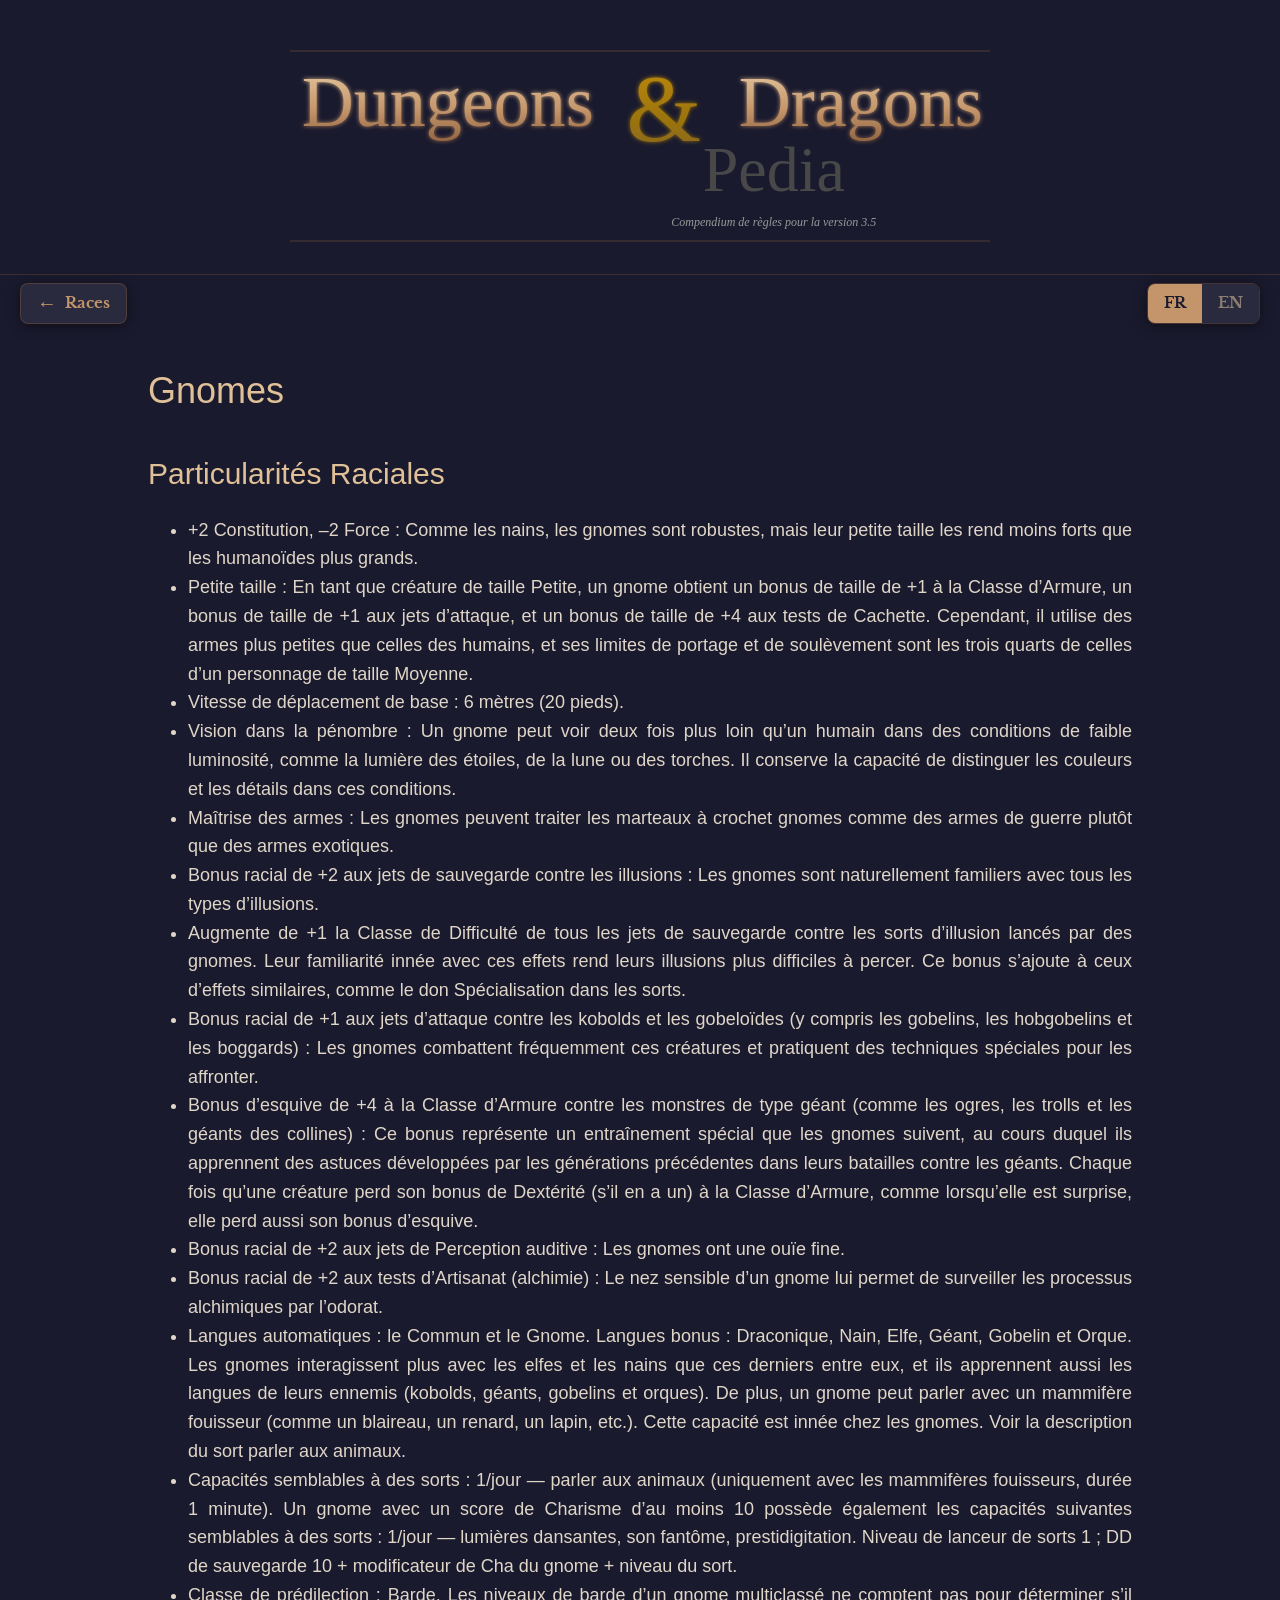
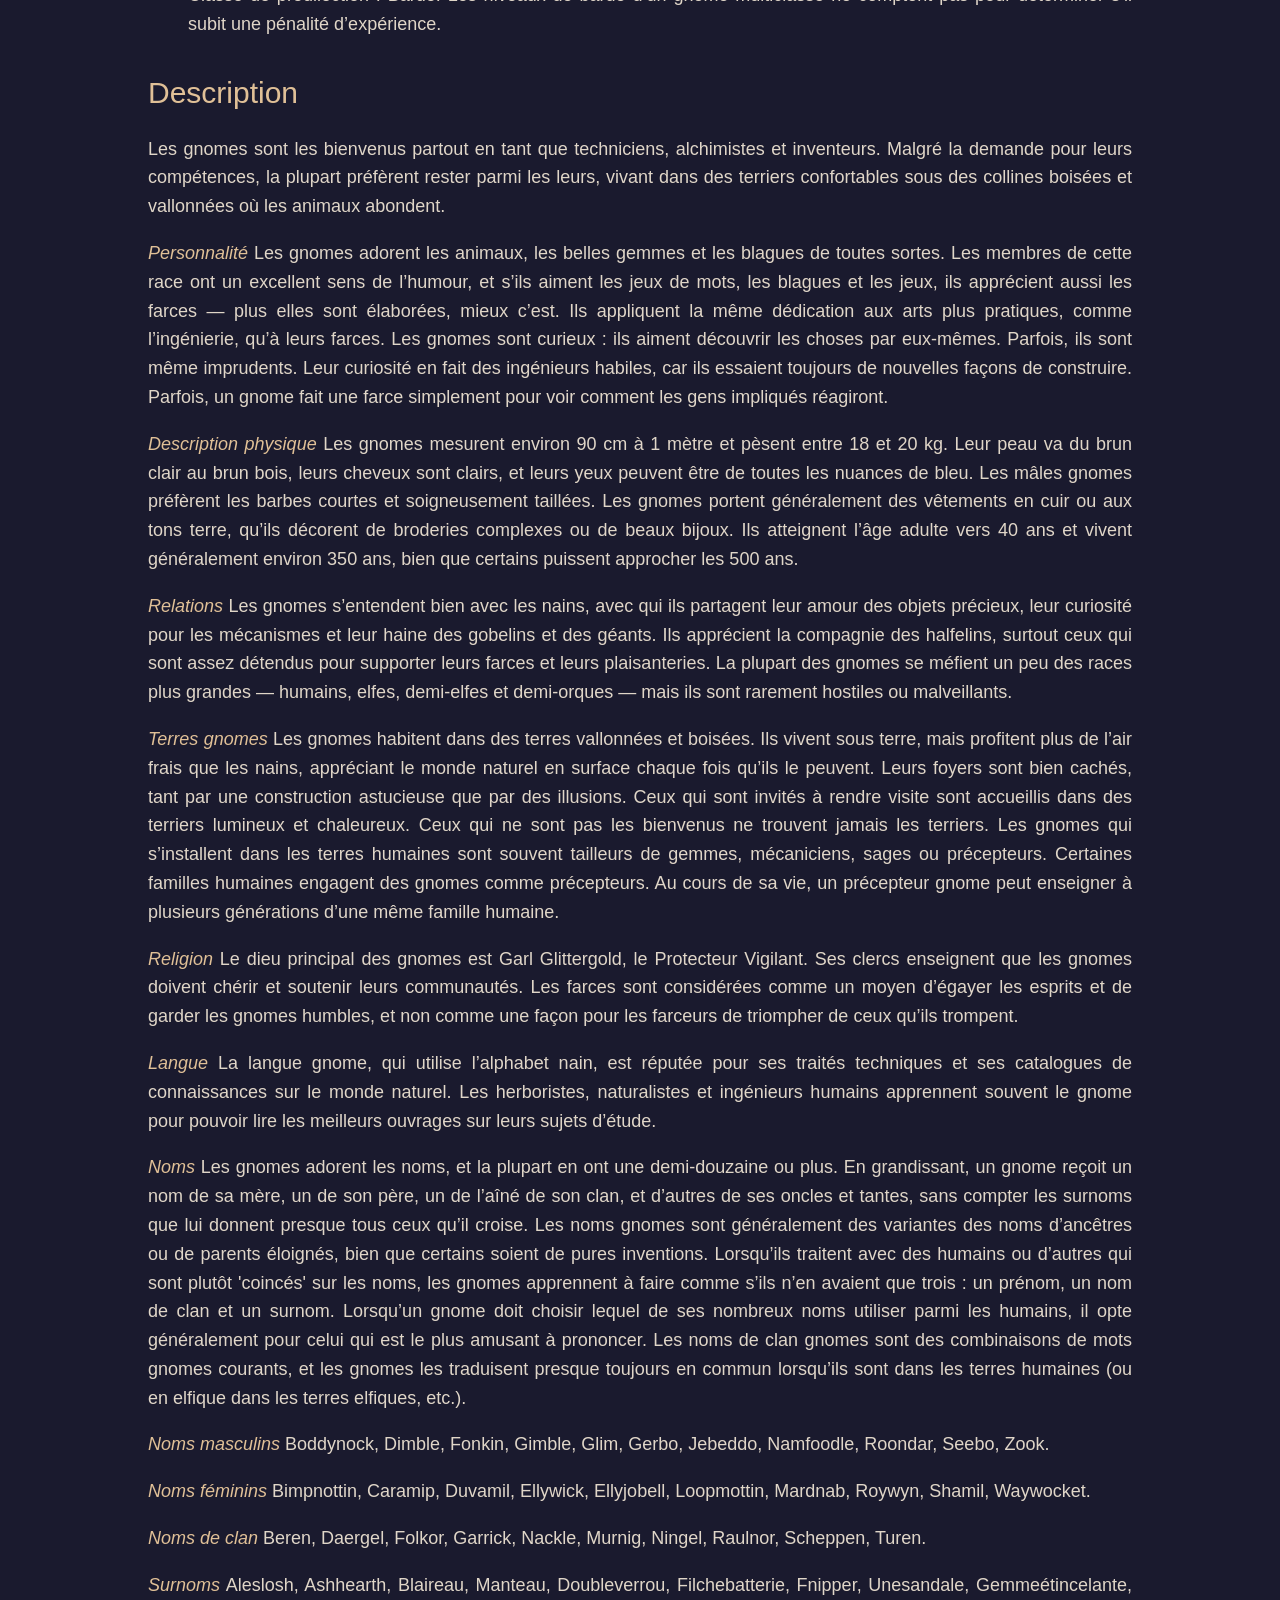
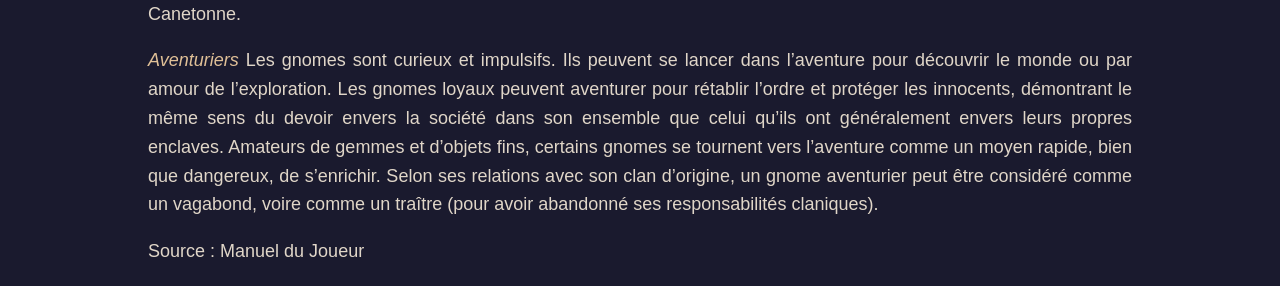
<file: site/races/Gnomes.html>
<!DOCTYPE html>
<html lang="en">
<head>
    <meta charset="UTF-8">
    <meta name="viewport" content="width=device-width, initial-scale=1.0">
    <title>DnD Pedia - Gnomes</title>
    <link href="../css/style.css" rel="stylesheet" />
    <link href="../css/w3.css" rel="stylesheet" />
    <link rel="stylesheet" href="../js/components/page-header.css">
    <link rel="stylesheet" href="../js/components/page-navbar.css">
    <link rel="stylesheet" href="../js/components/language-selector.css">
    <link rel="stylesheet" href="../js/components/return-to-index.css">
    <link rel="stylesheet" href="../js/components/scroll-to-top.css">
</head>
<body>

<page-header base-url=".."></page-header>
<nav class="page-navbar">
    <return-to-index href="./list.html" label="Races"></return-to-index>
    <language-selector></language-selector>
</nav>
<race-display></race-display>
<scroll-to-top></scroll-to-top>

<script src="../js/components/page-header.js" type="text/javascript"></script>
<script src="../js/components/language-selector.js" type="text/javascript"></script>
<script src="../js/components/return-to-index.js" type="text/javascript"></script>
<script src="../js/components/scroll-to-top.js" type="text/javascript"></script>
<script src="../js/components/race-display.js" type="text/javascript"></script>
<script type="text/javascript">
    let raceDisplay = document.querySelector('race-display');
    raceDisplay.setData({
  "name": {
    "fr": "Manuel du Joueur",
    "en": "Player Handbook"
  }
}
, {
	"name": {
		"en": "Gnomes",
		"fr": "Gnomes"
	},
	"lore": {
		"en": [
			{ "content": "Gnomes are welcome everywhere as technicians, alchemists, and inventors. Despite the demand for their skills, most gnomes prefer to remain among their own kind, living in comfortable burrows beneath rolling, wooded hills where animals abound." },
			{ "title": "Personality", "content": "Gnomes adore animals, beautiful gems, and jokes of all kinds. Members of this race have a great sense of humor, and while they love puns, jokes, and games, they also relish tricks—the more intricate the better. They apply the same dedication to more practical arts, such as engineering, as they do to their pranks. Gnomes are inquisitive. They love to find things out by personal experience. At times they’re even reckless. Their curiosity makes them skilled engineers, since they are always trying new ways to build things. Sometimes a gnome pulls a prank just to see how the people involved will react." },
			{ "title": "Physical Description", "content": "Gnomes stand about 3 to 3-1/2 feet tall and weigh 40 to 45 pounds. Their skin ranges from dark tan to woody brown, their hair is fair, and their eyes can be any shade of blue. Gnome males prefer short, carefully trimmed beards. Gnomes generally wear leather or earth tones, and they decorate their clothes with intricate stitching or fine jewelry. Gnomes reach adulthood at about age 40, and they typically live about 350 years, though some can live almost 500 years." },
			{ "title": "Relations", "content": "Gnomes get along well with dwarves, who share their love of precious objects, their curiosity about mechanical devices, and their hatred of goblins and giants. They enjoy the company of halflings, especially those who are easygoing enough to put up with pranks and jests. Most gnomes are a little suspicious of the taller races—humans, elves, half-elves, and half-orcs—but they are rarely hostile or malicious." },
			{ "title": "Gnome Lands", "content": "Gnomes make their homes in hilly, wooded lands. They live underground but get more fresh air than dwarves do, enjoying the natural, living world on the surface whenever they can. Their homes are well hidden by both clever construction and illusions. Those who come to visit and are welcome are ushered into the bright, warm burrows. Those who are not welcome never find the burrows in the first place. Gnomes who settle in human lands are commonly gemcutters, mechanics, sages, or tutors. Some human families retain gnome tutors. During his life, a gnome tutor can teach several generations of a single human family." },
			{ "title": "Religion", "content": "The chief gnome god is Garl Glittergold, the Watchful Protector. His clerics teach that gnomes are to cherish and support their communities. Pranks are seen as ways to lighten spirits and to keep gnomes humble, not as ways for pranksters to triumph over those they trick." },
			{ "title": "Language", "content": "The Gnome language, which uses the Dwarven script, is renowned for its technical treatises and its catalogs of knowledge about the natural world. Human herbalists, naturalists, and engineers commonly learn Gnome in order to read the best books on their topics of study." },
			{ "title": "Names", "content": "Gnomes love names, and most have half a dozen or so. As a gnome grows up, his mother gives him a name, his father gives him a name, his clan elder gives him a name, his aunts and uncles give him names, and he gains nicknames from just about anyone. Gnome names are typically variants on the names of ancestors or distant relatives, though some are purely new inventions. When dealing with humans and others who are rather 'stuffy' about names, a gnome learns to act as if he has no more than three names: a personal name, a clan name, and a nickname. When deciding which of his several names to use among humans, a gnome generally chooses the one that’s the most fun to say. Gnome clan names are combinations of common Gnome words, and gnomes almost always translate them into Common when in human lands (or into Elven when in elven lands, and so on)." },
			{ "title": "Male Names", "content": "Boddynock, Dimble, Fonkin, Gimble, Glim, Gerbo, Jebeddo, Namfoodle, Roondar, Seebo, Zook." },
			{ "title": "Female Names", "content": "Bimpnottin, Caramip, Duvamil, Ellywick, Ellyjobell, Loopmottin, Mardnab, Roywyn, Shamil, Waywocket" },
			{ "title": "Clan Names", "content": "Beren, Daergel, Folkor, Garrick, Nackle, Murnig, Ningel, Raulnor, Scheppen, Turen." },
			{ "title": "Nicknames", "content": "Aleslosh, Ashhearth, Badger, Cloak, Doublelock, Filchbatter, Fnipper, Oneshoe, Sparklegem, Stumbleduck." },
			{ "title": "Adventurers", "content": "Gnomes are curious and impulsive. They may take up adventuring as a way to see the world or for the love of exploring. Lawful gnomes may adventure to set things right and to protect the innocent, demonstrating the same sense of duty toward society as a whole that gnomes generally exhibit toward their own enclaves. As lovers of gems and other fine items, some gnomes take to adventuring as a quick, if dangerous, path to wealth. Depending on his relations to his home clan, an adventuring gnome may be seen as a vagabond or even as something of a traitor (for abandoning clan responsibilities)." }
		],
		"fr": [
			{ "content": "Les gnomes sont les bienvenus partout en tant que techniciens, alchimistes et inventeurs. Malgré la demande pour leurs compétences, la plupart préfèrent rester parmi les leurs, vivant dans des terriers confortables sous des collines boisées et vallonnées où les animaux abondent." },
			{ "title": "Personnalité", "content": "Les gnomes adorent les animaux, les belles gemmes et les blagues de toutes sortes. Les membres de cette race ont un excellent sens de l’humour, et s’ils aiment les jeux de mots, les blagues et les jeux, ils apprécient aussi les farces — plus elles sont élaborées, mieux c’est. Ils appliquent la même dédication aux arts plus pratiques, comme l’ingénierie, qu’à leurs farces. Les gnomes sont curieux : ils aiment découvrir les choses par eux-mêmes. Parfois, ils sont même imprudents. Leur curiosité en fait des ingénieurs habiles, car ils essaient toujours de nouvelles façons de construire. Parfois, un gnome fait une farce simplement pour voir comment les gens impliqués réagiront." },
			{ "title": "Description physique", "content": "Les gnomes mesurent environ 90 cm à 1 mètre et pèsent entre 18 et 20 kg. Leur peau va du brun clair au brun bois, leurs cheveux sont clairs, et leurs yeux peuvent être de toutes les nuances de bleu. Les mâles gnomes préfèrent les barbes courtes et soigneusement taillées. Les gnomes portent généralement des vêtements en cuir ou aux tons terre, qu’ils décorent de broderies complexes ou de beaux bijoux. Ils atteignent l’âge adulte vers 40 ans et vivent généralement environ 350 ans, bien que certains puissent approcher les 500 ans." },
			{ "title": "Relations", "content": "Les gnomes s’entendent bien avec les nains, avec qui ils partagent leur amour des objets précieux, leur curiosité pour les mécanismes et leur haine des gobelins et des géants. Ils apprécient la compagnie des halfelins, surtout ceux qui sont assez détendus pour supporter leurs farces et leurs plaisanteries. La plupart des gnomes se méfient un peu des races plus grandes — humains, elfes, demi-elfes et demi-orques — mais ils sont rarement hostiles ou malveillants." },
			{ "title": "Terres gnomes", "content": "Les gnomes habitent dans des terres vallonnées et boisées. Ils vivent sous terre, mais profitent plus de l’air frais que les nains, appréciant le monde naturel en surface chaque fois qu’ils le peuvent. Leurs foyers sont bien cachés, tant par une construction astucieuse que par des illusions. Ceux qui sont invités à rendre visite sont accueillis dans des terriers lumineux et chaleureux. Ceux qui ne sont pas les bienvenus ne trouvent jamais les terriers. Les gnomes qui s’installent dans les terres humaines sont souvent tailleurs de gemmes, mécaniciens, sages ou précepteurs. Certaines familles humaines engagent des gnomes comme précepteurs. Au cours de sa vie, un précepteur gnome peut enseigner à plusieurs générations d’une même famille humaine." },
			{ "title": "Religion", "content": "Le dieu principal des gnomes est Garl Glittergold, le Protecteur Vigilant. Ses clercs enseignent que les gnomes doivent chérir et soutenir leurs communautés. Les farces sont considérées comme un moyen d’égayer les esprits et de garder les gnomes humbles, et non comme une façon pour les farceurs de triompher de ceux qu’ils trompent." },
			{ "title": "Langue", "content": "La langue gnome, qui utilise l’alphabet nain, est réputée pour ses traités techniques et ses catalogues de connaissances sur le monde naturel. Les herboristes, naturalistes et ingénieurs humains apprennent souvent le gnome pour pouvoir lire les meilleurs ouvrages sur leurs sujets d’étude." },
			{ "title": "Noms", "content": "Les gnomes adorent les noms, et la plupart en ont une demi-douzaine ou plus. En grandissant, un gnome reçoit un nom de sa mère, un de son père, un de l’aîné de son clan, et d’autres de ses oncles et tantes, sans compter les surnoms que lui donnent presque tous ceux qu’il croise. Les noms gnomes sont généralement des variantes des noms d’ancêtres ou de parents éloignés, bien que certains soient de pures inventions. Lorsqu’ils traitent avec des humains ou d’autres qui sont plutôt 'coincés' sur les noms, les gnomes apprennent à faire comme s’ils n’en avaient que trois : un prénom, un nom de clan et un surnom. Lorsqu’un gnome doit choisir lequel de ses nombreux noms utiliser parmi les humains, il opte généralement pour celui qui est le plus amusant à prononcer. Les noms de clan gnomes sont des combinaisons de mots gnomes courants, et les gnomes les traduisent presque toujours en commun lorsqu’ils sont dans les terres humaines (ou en elfique dans les terres elfiques, etc.)." },
			{ "title": "Noms masculins", "content": "Boddynock, Dimble, Fonkin, Gimble, Glim, Gerbo, Jebeddo, Namfoodle, Roondar, Seebo, Zook." },
			{ "title": "Noms féminins", "content": "Bimpnottin, Caramip, Duvamil, Ellywick, Ellyjobell, Loopmottin, Mardnab, Roywyn, Shamil, Waywocket." },
			{ "title": "Noms de clan", "content": "Beren, Daergel, Folkor, Garrick, Nackle, Murnig, Ningel, Raulnor, Scheppen, Turen." },
			{ "title": "Surnoms", "content": "Aleslosh, Ashhearth, Blaireau, Manteau, Doubleverrou, Filchebatterie, Fnipper, Unesandale, Gemmeétincelante, Canetonne." },
			{ "title": "Aventuriers", "content": "Les gnomes sont curieux et impulsifs. Ils peuvent se lancer dans l’aventure pour découvrir le monde ou par amour de l’exploration. Les gnomes loyaux peuvent aventurer pour rétablir l’ordre et protéger les innocents, démontrant le même sens du devoir envers la société dans son ensemble que celui qu’ils ont généralement envers leurs propres enclaves. Amateurs de gemmes et d’objets fins, certains gnomes se tournent vers l’aventure comme un moyen rapide, bien que dangereux, de s’enrichir. Selon ses relations avec son clan d’origine, un gnome aventurier peut être considéré comme un vagabond, voire comme un traître (pour avoir abandonné ses responsabilités claniques)." }
		]
	},
	"racial-features": {
		"en": [
			{ "content": "+2 Constitution, –2 Strength: Like dwarves, gnomes are tough, but they are small and therefore not as strong as larger humanoids." },
			{ "content": "Small: As a Small creature, a gnome gains a +1 size bonus to Armor Class, a +1 size bonus on attack rolls, and a +4 size bonus on Hide checks, but he uses smaller weapons than humans use, and his lifting and carrying limits are three-quarters of those of a Medium character." },
			{ "content": "Gnome base land speed is 20 feet." },
			{ "content": "Low-Light Vision: A gnome can see twice as far as a human in starlight, moonlight, torchlight, and similar conditions of poor illumination. He retains the ability to distinguish color and detail under these conditions." },
			{ "content": "Weapon Familiarity: Gnomes may treat gnome hooked hammers as martial weapons rather than exotic weapons." },
			{ "content": "+2 racial bonus on saving throws against illusions: Gnomes are innately familiar with illusions of all kinds." },
			{ "content": "Add +1 to the Difficulty Class for all saving throws against illusion spells cast by gnomes. Their innate familiarity with these effects make their illusions more difficult to see through. This adjustment stacks with those from similar effects, such as the Spell Focus feat." },
			{ "content": "+1 racial bonus on attack rolls against kobolds and goblinoids (including goblins, hobgoblins, and bugbears): Gnomes battle these creatures frequently and practice special techniques for fighting them." },
			{ "content": "+4 dodge bonus to Armor Class against monsters of the giant type (such as ogres, trolls, and hill giants): This bonus represents special training that gnomes undergo, during which they learn tricks that previous generations developed in their battles with giants. Any time a creature loses its Dexterity bonus (if any) to Armor Class, such as when it’s caught flat-footed, it loses its dodge bonus, too." },
			{ "content": "+2 racial bonus on Listen checks: Gnomes have keen ears." },
			{ "content": "+2 racial bonus on Craft (alchemy) checks: A gnome’s sensitive nose allows him to monitor alchemical processes by smell." },
			{ "content": "Automatic Languages: Common and Gnome. Bonus Languages: Draconic, Dwarven, Elven, Giant, Goblin, and Orc. Gnomes deal more with elves and dwarves than elves and dwarves deal with one another, and they learn the languages of their enemies (kobolds, giants, goblins, and orcs) as well. In addition, a gnome can speak with a burrowing mammal (a badger, fox, rabbit, or the like, see below). This ability is innate to gnomes. See the speak with animals spell description." },
			{ "content": "Spell-Like Abilities: 1/day—speak with animals (burrowing mammal only, duration 1 minute). A gnome with a Charisma score of at least 10 also has the following spell-like abilities: 1/day—dancing lights, ghost sound, prestidigitation. Caster level 1st; save DC 10 + gnome’s Cha modifier + spell level." },
			{ "content": "Favored Class: Bard. A multiclass gnome’s bard class does not count when determining whether he takes an experience point penalty." }
		],
		"fr": [
			{ "content": "+2 Constitution, –2 Force : Comme les nains, les gnomes sont robustes, mais leur petite taille les rend moins forts que les humanoïdes plus grands." },
			{ "content": "Petite taille : En tant que créature de taille Petite, un gnome obtient un bonus de taille de +1 à la Classe d’Armure, un bonus de taille de +1 aux jets d’attaque, et un bonus de taille de +4 aux tests de Cachette. Cependant, il utilise des armes plus petites que celles des humains, et ses limites de portage et de soulèvement sont les trois quarts de celles d’un personnage de taille Moyenne." },
			{ "content": "Vitesse de déplacement de base : 6 mètres (20 pieds)." },
			{ "content": "Vision dans la pénombre : Un gnome peut voir deux fois plus loin qu’un humain dans des conditions de faible luminosité, comme la lumière des étoiles, de la lune ou des torches. Il conserve la capacité de distinguer les couleurs et les détails dans ces conditions." },
			{ "content": "Maîtrise des armes : Les gnomes peuvent traiter les marteaux à crochet gnomes comme des armes de guerre plutôt que des armes exotiques." },
			{ "content": "Bonus racial de +2 aux jets de sauvegarde contre les illusions : Les gnomes sont naturellement familiers avec tous les types d’illusions." },
			{ "content": "Augmente de +1 la Classe de Difficulté de tous les jets de sauvegarde contre les sorts d’illusion lancés par des gnomes. Leur familiarité innée avec ces effets rend leurs illusions plus difficiles à percer. Ce bonus s’ajoute à ceux d’effets similaires, comme le don Spécialisation dans les sorts." },
			{ "content": "Bonus racial de +1 aux jets d’attaque contre les kobolds et les gobeloïdes (y compris les gobelins, les hobgobelins et les boggards) : Les gnomes combattent fréquemment ces créatures et pratiquent des techniques spéciales pour les affronter." },
			{ "content": "Bonus d’esquive de +4 à la Classe d’Armure contre les monstres de type géant (comme les ogres, les trolls et les géants des collines) : Ce bonus représente un entraînement spécial que les gnomes suivent, au cours duquel ils apprennent des astuces développées par les générations précédentes dans leurs batailles contre les géants. Chaque fois qu’une créature perd son bonus de Dextérité (s’il en a un) à la Classe d’Armure, comme lorsqu’elle est surprise, elle perd aussi son bonus d’esquive." },
			{ "content": "Bonus racial de +2 aux jets de Perception auditive : Les gnomes ont une ouïe fine." },
			{ "content": "Bonus racial de +2 aux tests d’Artisanat (alchimie) : Le nez sensible d’un gnome lui permet de surveiller les processus alchimiques par l’odorat." },
			{ "content": "Langues automatiques : le Commun et le Gnome. Langues bonus : Draconique, Nain, Elfe, Géant, Gobelin et Orque. Les gnomes interagissent plus avec les elfes et les nains que ces derniers entre eux, et ils apprennent aussi les langues de leurs ennemis (kobolds, géants, gobelins et orques). De plus, un gnome peut parler avec un mammifère fouisseur (comme un blaireau, un renard, un lapin, etc.). Cette capacité est innée chez les gnomes. Voir la description du sort parler aux animaux." },
			{ "content": "Capacités semblables à des sorts : 1/jour — parler aux animaux (uniquement avec les mammifères fouisseurs, durée 1 minute). Un gnome avec un score de Charisme d’au moins 10 possède également les capacités suivantes semblables à des sorts : 1/jour — lumières dansantes, son fantôme, prestidigitation. Niveau de lanceur de sorts 1 ; DD de sauvegarde 10 + modificateur de Cha du gnome + niveau du sort." },
			{ "content": "Classe de prédilection : Barde. Les niveaux de barde d’un gnome multiclassé ne comptent pas pour déterminer s’il subit une pénalité d’expérience." }
		]
	}
});
</script>
</body>
</html>
</file>
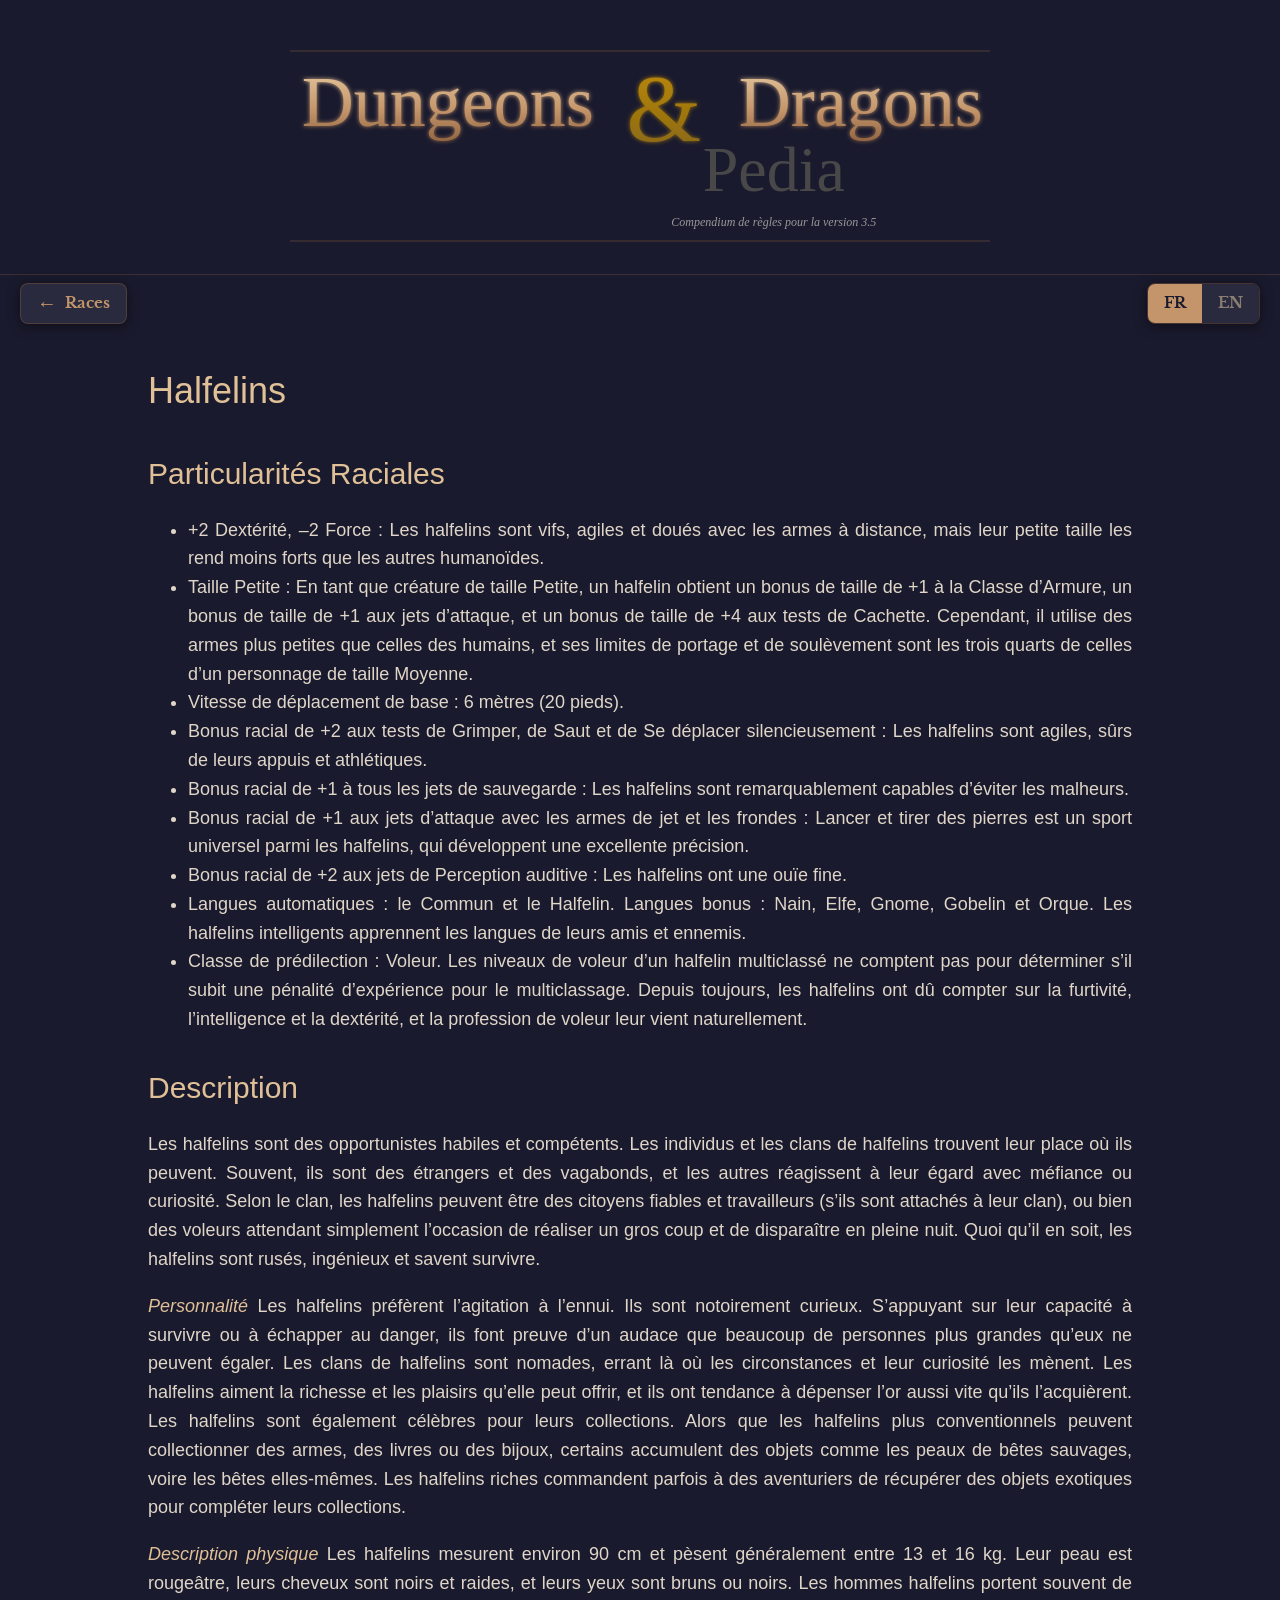
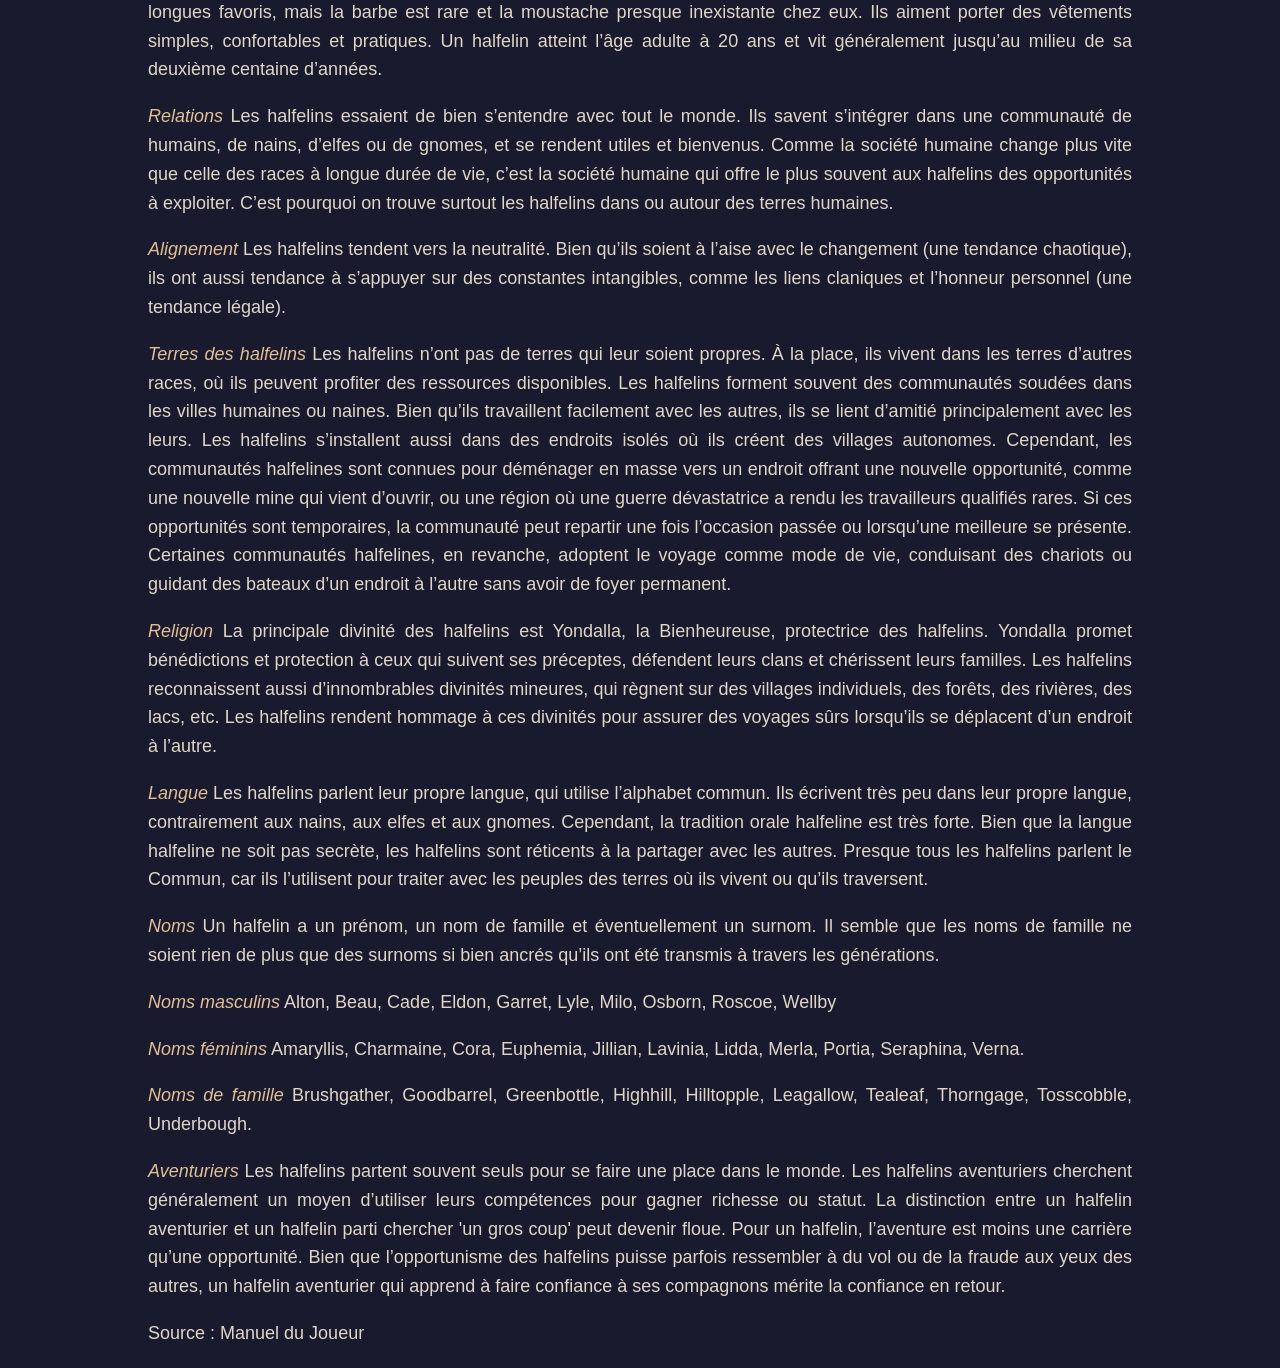
<file: site/races/Halfelins.html>
<!DOCTYPE html>
<html lang="en">
<head>
    <meta charset="UTF-8">
    <meta name="viewport" content="width=device-width, initial-scale=1.0">
    <title>DnD Pedia - Halfelins</title>
    <link href="../css/style.css" rel="stylesheet" />
    <link href="../css/w3.css" rel="stylesheet" />
    <link rel="stylesheet" href="../js/components/page-header.css">
    <link rel="stylesheet" href="../js/components/page-navbar.css">
    <link rel="stylesheet" href="../js/components/language-selector.css">
    <link rel="stylesheet" href="../js/components/return-to-index.css">
    <link rel="stylesheet" href="../js/components/scroll-to-top.css">
</head>
<body>

<page-header base-url=".."></page-header>
<nav class="page-navbar">
    <return-to-index href="./list.html" label="Races"></return-to-index>
    <language-selector></language-selector>
</nav>
<race-display></race-display>
<scroll-to-top></scroll-to-top>

<script src="../js/components/page-header.js" type="text/javascript"></script>
<script src="../js/components/language-selector.js" type="text/javascript"></script>
<script src="../js/components/return-to-index.js" type="text/javascript"></script>
<script src="../js/components/scroll-to-top.js" type="text/javascript"></script>
<script src="../js/components/race-display.js" type="text/javascript"></script>
<script type="text/javascript">
    let raceDisplay = document.querySelector('race-display');
    raceDisplay.setData({
  "name": {
    "fr": "Manuel du Joueur",
    "en": "Player Handbook"
  }
}
, {
	"name": {
		"en": "Halflings",
		"fr": "Halfelins"
	},
	"lore": {
		"en": [
			{ "content": "Halflings are clever, capable opportunists. Halfling individuals and clans find room for themselves wherever they can. Often they are strangers and wanderers, and others react to them with suspicion or curiosity. Depending on the clan, halflings might be reliable, hard-working (if clannish) citizens, or they might be thieves just waiting for the opportunity to make a big score and disappear in the dead of night. Regardless, halflings are cunning, resourceful survivors." },
			{ "title": "Personality", "content": "Halflings prefer trouble to boredom. They are notoriously curious. Relying on their ability to survive or escape danger, they demonstrate a daring that many larger people can’t match. Halfling clans are nomadic, wandering wherever circumstance and curiosity take them. Halflings enjoy wealth and the pleasures it can bring, and they tend to spend gold as quickly as they acquire it. Halflings are also famous collectors. While more orthodox halflings may collect weapons, books, or jewelry, some collect such objects as the hides of wild beasts—or even the beasts themselves. Wealthy halflings sometimes commission adventurers to retrieve exotic items to complete their collections." },
			{ "title": "Physical Description", "content": "Halflings stand about 3 feet tall and usually weigh between 30 and 35 pounds. Their skin is ruddy, and their hair is black and straight. They have brown or black eyes. Halfling men often have long sideburns, but beards are rare among them and mustaches are almost unseen. They like to wear simple, comfortable, and practical clothes. A halfling reaches adulthood at the age of 20 and generally lives into the middle of her second century." },
			{ "title": "Relations", "content": "Halflings try to get along with everyone else. They are adept at fitting into a community of humans, dwarves, elves, or gnomes and making themselves valuable and welcome. Since human society changes faster than the societies of the longer-lived races, it is human society that most frequently offers halflings opportunities to exploit, so halflings are most often found in or around human lands." },
			{ "title": "Alignment", "content": "Halflings tend to be neutral. While they are comfortable with change (a chaotic trait), they also tend to rely on intangible constants, such as clan ties and personal honor (a lawful trait)." },
			{ "title": "Halfling Lands", "content": "Halflings have no lands of their own. Instead, they live in the lands of other races, where they can benefit from whatever resources those areas have to offer. Halflings often form tight-knit communities in human or dwarven cities. While they work readily with others, they often make friends only among their own kind. Halflings also settle into secluded places where they set up self-reliant villages. Halfling communities, however, are known for picking up and moving en masse to some place that offers a new opportunity, such as a new mine that has just opened, or to a land where a devastating war has made skilled workers hard to find. If these opportunities are temporary, the community may pick up and move again once the opportunity is gone, or once a better one presents itself. Some halfling communities, on the other hand, take to traveling as a way of life, driving wagons or guiding boats from place to place and maintaining no permanent home." },
			{ "title": "Religion", "content": "The chief halfling deity is Yondalla, the Blessed One, protector of the halflings. Yondalla promises blessings and protection to those who heed her guidance, defend their clans, and cherish their families. Halflings also recognize countless lesser gods, who rule over individual villages, forests, rivers, lakes, and so on. The halflings pay homage to these deities to ensure safe journeys as they travel from place to place." },
			{ "title": "Language", "content": "Halflings speak their own language, which uses the Common script. They write very little in their own language, so, unlike dwarves, elves, and gnomes, they don’t have a rich body of written work. The halfling oral tradition, however, is very strong. While the Halfling language isn’t secret, halflings are loath to share it with others. Almost all halflings speak Common, since they use it to deal with the people in whose lands they are living or through which they are traveling." },
			{ "title": "Names", "content": "A halfling has a given name, a family name, and possibly a nickname. It would seem that family names are nothing more than nicknames that stuck so well they have been passed down through the generations." },
			{ "title": "Male Names", "content": "Alton, Beau, Cade, Eldon, Garret, Lyle, Milo, Osborn, Roscoe, Wellby" },
			{ "title": "Female Names", "content": "Amaryllis, Charmaine, Cora, Euphemia, Jillian, Lavinia, Lidda, Merla, Portia, Seraphina, Verna." },
			{ "title": "Family Names", "content": "Brushgather, Goodbarrel, Greenbottle, Highhill, Hilltopple, Leagallow, Tealeaf, Thorngage, Tosscobble, Underbough." },
			{ "title": "Adventurers", "content": "Halflings often set out on their own to make their way in the world. Halfling adventurers are typically looking for a way to use their skills to gain wealth or status. The distinction between a halfling adventurer and a halfling out on her own looking for 'a big score' can get blurry. For a halfling, adventuring is less of a career than an opportunity. While halfling opportunism can sometimes look like larceny or fraud to others, a halfling adventurer who learns to trust her fellows is worthy of trust in return." }
		],
		"fr": [
			{ "content": "Les halfelins sont des opportunistes habiles et compétents. Les individus et les clans de halfelins trouvent leur place où ils peuvent. Souvent, ils sont des étrangers et des vagabonds, et les autres réagissent à leur égard avec méfiance ou curiosité. Selon le clan, les halfelins peuvent être des citoyens fiables et travailleurs (s’ils sont attachés à leur clan), ou bien des voleurs attendant simplement l’occasion de réaliser un gros coup et de disparaître en pleine nuit. Quoi qu’il en soit, les halfelins sont rusés, ingénieux et savent survivre." },
			{ "title": "Personnalité", "content": "Les halfelins préfèrent l’agitation à l’ennui. Ils sont notoirement curieux. S’appuyant sur leur capacité à survivre ou à échapper au danger, ils font preuve d’un audace que beaucoup de personnes plus grandes qu’eux ne peuvent égaler. Les clans de halfelins sont nomades, errant là où les circonstances et leur curiosité les mènent. Les halfelins aiment la richesse et les plaisirs qu’elle peut offrir, et ils ont tendance à dépenser l’or aussi vite qu’ils l’acquièrent. Les halfelins sont également célèbres pour leurs collections. Alors que les halfelins plus conventionnels peuvent collectionner des armes, des livres ou des bijoux, certains accumulent des objets comme les peaux de bêtes sauvages, voire les bêtes elles-mêmes. Les halfelins riches commandent parfois à des aventuriers de récupérer des objets exotiques pour compléter leurs collections." },
			{ "title": "Description physique", "content": "Les halfelins mesurent environ 90 cm et pèsent généralement entre 13 et 16 kg. Leur peau est rougeâtre, leurs cheveux sont noirs et raides, et leurs yeux sont bruns ou noirs. Les hommes halfelins portent souvent de longues favoris, mais la barbe est rare et la moustache presque inexistante chez eux. Ils aiment porter des vêtements simples, confortables et pratiques. Un halfelin atteint l’âge adulte à 20 ans et vit généralement jusqu’au milieu de sa deuxième centaine d’années." },
			{ "title": "Relations", "content": "Les halfelins essaient de bien s’entendre avec tout le monde. Ils savent s’intégrer dans une communauté de humains, de nains, d’elfes ou de gnomes, et se rendent utiles et bienvenus. Comme la société humaine change plus vite que celle des races à longue durée de vie, c’est la société humaine qui offre le plus souvent aux halfelins des opportunités à exploiter. C’est pourquoi on trouve surtout les halfelins dans ou autour des terres humaines." },
			{ "title": "Alignement", "content": "Les halfelins tendent vers la neutralité. Bien qu’ils soient à l’aise avec le changement (une tendance chaotique), ils ont aussi tendance à s’appuyer sur des constantes intangibles, comme les liens claniques et l’honneur personnel (une tendance légale)." },
			{ "title": "Terres des halfelins", "content": "Les halfelins n’ont pas de terres qui leur soient propres. À la place, ils vivent dans les terres d’autres races, où ils peuvent profiter des ressources disponibles. Les halfelins forment souvent des communautés soudées dans les villes humaines ou naines. Bien qu’ils travaillent facilement avec les autres, ils se lient d’amitié principalement avec les leurs. Les halfelins s’installent aussi dans des endroits isolés où ils créent des villages autonomes. Cependant, les communautés halfelines sont connues pour déménager en masse vers un endroit offrant une nouvelle opportunité, comme une nouvelle mine qui vient d’ouvrir, ou une région où une guerre dévastatrice a rendu les travailleurs qualifiés rares. Si ces opportunités sont temporaires, la communauté peut repartir une fois l’occasion passée ou lorsqu’une meilleure se présente. Certaines communautés halfelines, en revanche, adoptent le voyage comme mode de vie, conduisant des chariots ou guidant des bateaux d’un endroit à l’autre sans avoir de foyer permanent." },
			{ "title": "Religion", "content": "La principale divinité des halfelins est Yondalla, la Bienheureuse, protectrice des halfelins. Yondalla promet bénédictions et protection à ceux qui suivent ses préceptes, défendent leurs clans et chérissent leurs familles. Les halfelins reconnaissent aussi d’innombrables divinités mineures, qui règnent sur des villages individuels, des forêts, des rivières, des lacs, etc. Les halfelins rendent hommage à ces divinités pour assurer des voyages sûrs lorsqu’ils se déplacent d’un endroit à l’autre." },
			{ "title": "Langue", "content": "Les halfelins parlent leur propre langue, qui utilise l’alphabet commun. Ils écrivent très peu dans leur propre langue, contrairement aux nains, aux elfes et aux gnomes. Cependant, la tradition orale halfeline est très forte. Bien que la langue halfeline ne soit pas secrète, les halfelins sont réticents à la partager avec les autres. Presque tous les halfelins parlent le Commun, car ils l’utilisent pour traiter avec les peuples des terres où ils vivent ou qu’ils traversent." },
			{ "title": "Noms", "content": "Un halfelin a un prénom, un nom de famille et éventuellement un surnom. Il semble que les noms de famille ne soient rien de plus que des surnoms si bien ancrés qu’ils ont été transmis à travers les générations." },
			{ "title": "Noms masculins", "content": "Alton, Beau, Cade, Eldon, Garret, Lyle, Milo, Osborn, Roscoe, Wellby" },
			{ "title": "Noms féminins", "content": "Amaryllis, Charmaine, Cora, Euphemia, Jillian, Lavinia, Lidda, Merla, Portia, Seraphina, Verna." },
			{ "title": "Noms de famille", "content": "Brushgather, Goodbarrel, Greenbottle, Highhill, Hilltopple, Leagallow, Tealeaf, Thorngage, Tosscobble, Underbough." },
			{ "title": "Aventuriers", "content": "Les halfelins partent souvent seuls pour se faire une place dans le monde. Les halfelins aventuriers cherchent généralement un moyen d’utiliser leurs compétences pour gagner richesse ou statut. La distinction entre un halfelin aventurier et un halfelin parti chercher 'un gros coup' peut devenir floue. Pour un halfelin, l’aventure est moins une carrière qu’une opportunité. Bien que l’opportunisme des halfelins puisse parfois ressembler à du vol ou de la fraude aux yeux des autres, un halfelin aventurier qui apprend à faire confiance à ses compagnons mérite la confiance en retour." }
		]
	},
	"racial-features": {
		"en": [
			{ "content": "+2 Dexterity, –2 Strength: Halflings are quick, agile, and good with ranged weapons, but they are small and therefore not as strong as other humanoids." },
			{ "content": "Small: As a Small creature, a halfling gains a +1 size bonus to Armor Class, a +1 size bonus on attack rolls, and a +4 size bonus on Hide checks, but she uses smaller weapons than humans use, and her lifting and carrying limits are three-quarters of those of a Medium character." },
			{ "content": "Halfling base land speed is 20 feet." },
			{ "content": "+2 racial bonus on Climb, Jump, and Move Silently checks: Halflings are agile, surefooted, and athletic." },
			{ "content": "+1 racial bonus on all saving throws: Halflings are surprisingly capable of avoiding mishaps." },
			{ "content": "+1 racial bonus on attack rolls with thrown weapons and slings: Throwing and slinging stones is a universal sport among halflings, and they develop especially good aim." },
			{ "content": "+2 racial bonus on Listen checks: Halflings have keen ears." },
			{ "content": "Automatic Languages: Common and Halfling. Bonus Languages: Dwarven, Elven, Gnome, Goblin, and Orc. Smart halflings learn the languages of their friends and enemies." },
			{ "content": "Favored Class: Rogue. A multiclass halfling’s rogue class does not count when determining whether she takes an experience point penalty for multiclassing. Halflings have long had to rely on stealth, wit, and skill, and the vocation of rogue comes naturally to them." }
		],
		"fr": [
			{ "content": "+2 Dextérité, –2 Force : Les halfelins sont vifs, agiles et doués avec les armes à distance, mais leur petite taille les rend moins forts que les autres humanoïdes." },
			{ "content": "Taille Petite : En tant que créature de taille Petite, un halfelin obtient un bonus de taille de +1 à la Classe d’Armure, un bonus de taille de +1 aux jets d’attaque, et un bonus de taille de +4 aux tests de Cachette. Cependant, il utilise des armes plus petites que celles des humains, et ses limites de portage et de soulèvement sont les trois quarts de celles d’un personnage de taille Moyenne." },
			{ "content": "Vitesse de déplacement de base : 6 mètres (20 pieds)." },
			{ "content": "Bonus racial de +2 aux tests de Grimper, de Saut et de Se déplacer silencieusement : Les halfelins sont agiles, sûrs de leurs appuis et athlétiques." },
			{ "content": "Bonus racial de +1 à tous les jets de sauvegarde : Les halfelins sont remarquablement capables d’éviter les malheurs." },
			{ "content": "Bonus racial de +1 aux jets d’attaque avec les armes de jet et les frondes : Lancer et tirer des pierres est un sport universel parmi les halfelins, qui développent une excellente précision." },
			{ "content": "Bonus racial de +2 aux jets de Perception auditive : Les halfelins ont une ouïe fine." },
			{ "content": "Langues automatiques : le Commun et le Halfelin. Langues bonus : Nain, Elfe, Gnome, Gobelin et Orque. Les halfelins intelligents apprennent les langues de leurs amis et ennemis." },
			{ "content": "Classe de prédilection : Voleur. Les niveaux de voleur d’un halfelin multiclassé ne comptent pas pour déterminer s’il subit une pénalité d’expérience pour le multiclassage. Depuis toujours, les halfelins ont dû compter sur la furtivité, l’intelligence et la dextérité, et la profession de voleur leur vient naturellement." }
		]
	}
});
</script>
</body>
</html>
</file>
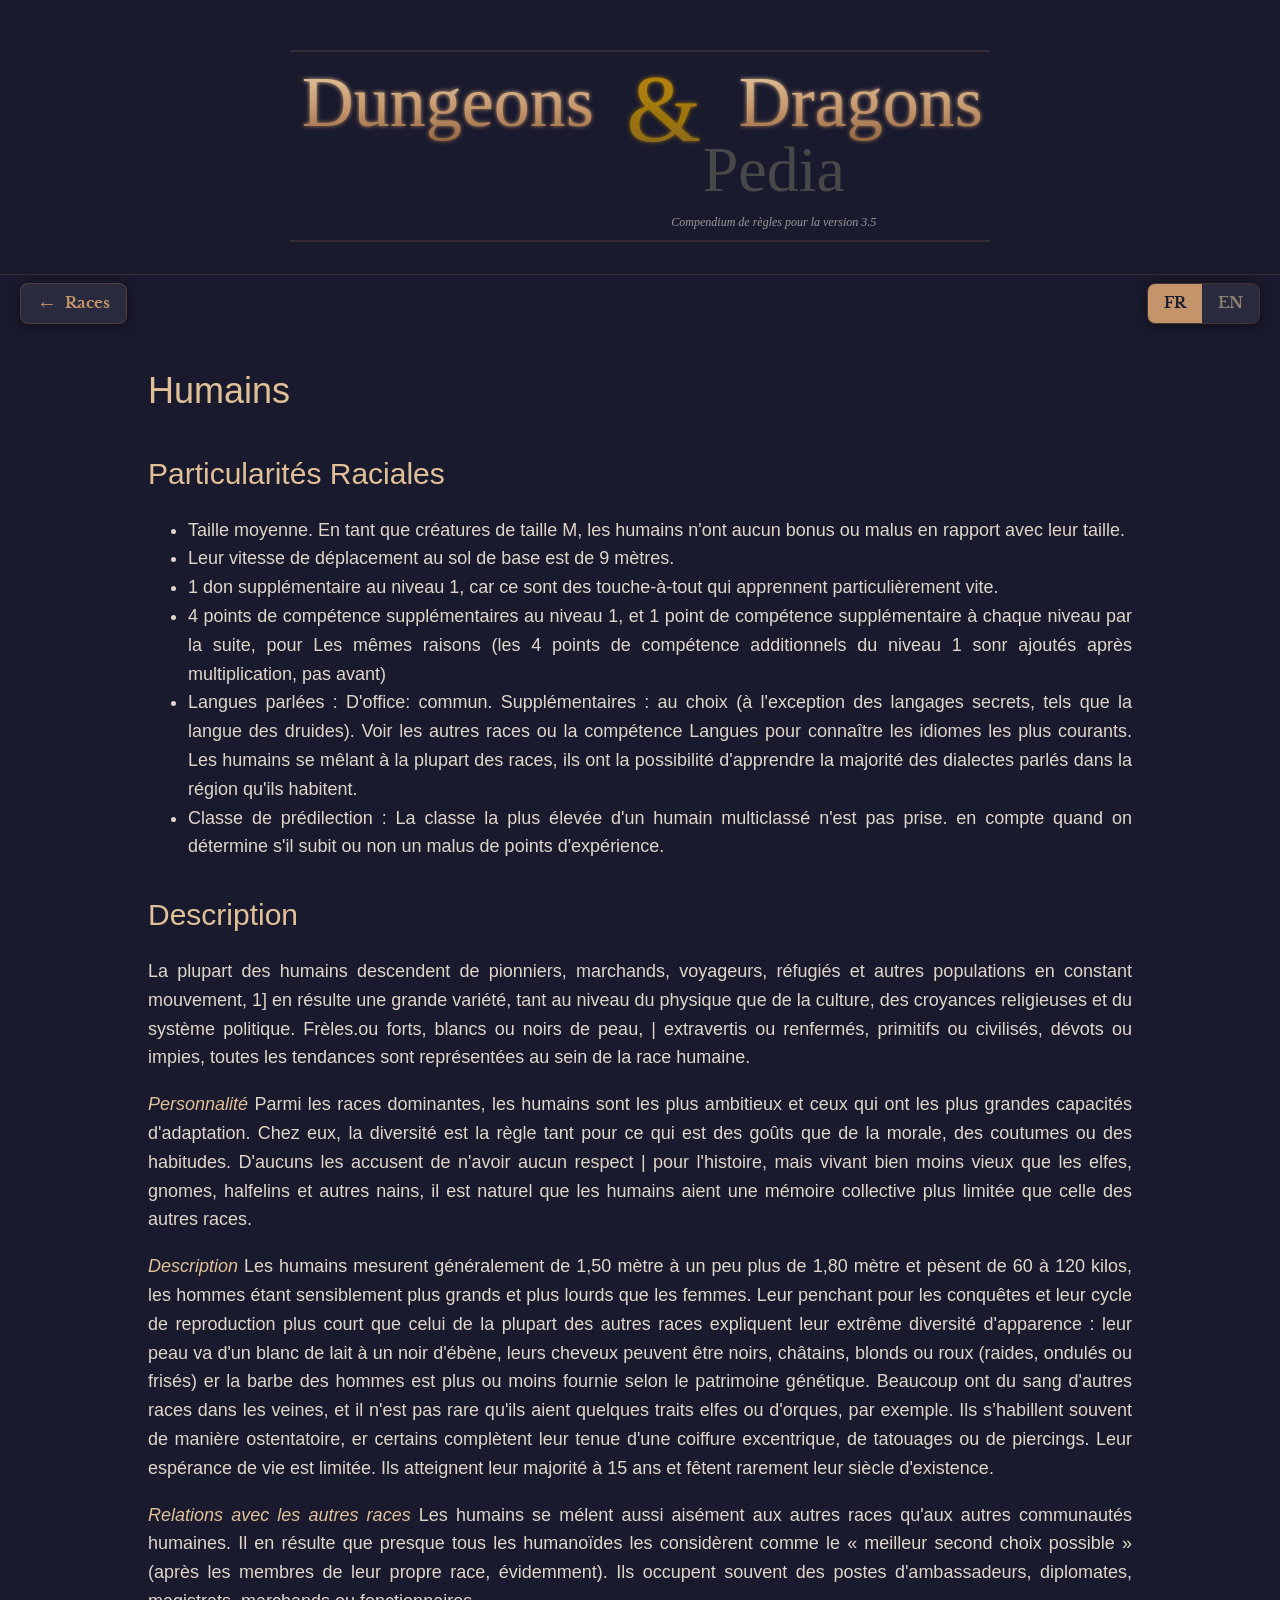
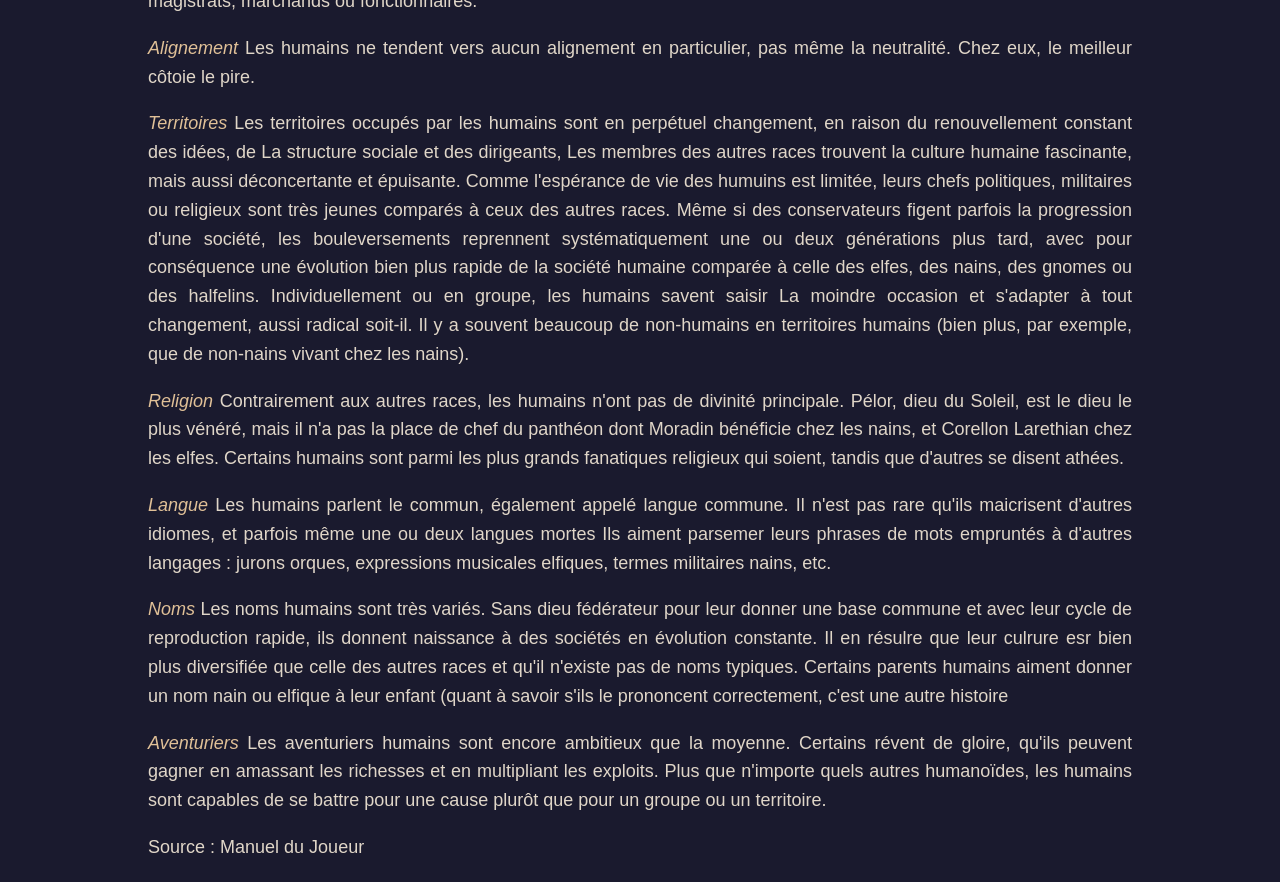
<file: site/races/Humains.html>
<!DOCTYPE html>
<html lang="en">
<head>
    <meta charset="UTF-8">
    <meta name="viewport" content="width=device-width, initial-scale=1.0">
    <title>DnD Pedia - Humains</title>
    <link href="../css/style.css" rel="stylesheet" />
    <link href="../css/w3.css" rel="stylesheet" />
    <link rel="stylesheet" href="../js/components/page-header.css">
    <link rel="stylesheet" href="../js/components/page-navbar.css">
    <link rel="stylesheet" href="../js/components/language-selector.css">
    <link rel="stylesheet" href="../js/components/return-to-index.css">
    <link rel="stylesheet" href="../js/components/scroll-to-top.css">
</head>
<body>

<page-header base-url=".."></page-header>
<nav class="page-navbar">
    <return-to-index href="./list.html" label="Races"></return-to-index>
    <language-selector></language-selector>
</nav>
<race-display></race-display>
<scroll-to-top></scroll-to-top>

<script src="../js/components/page-header.js" type="text/javascript"></script>
<script src="../js/components/language-selector.js" type="text/javascript"></script>
<script src="../js/components/return-to-index.js" type="text/javascript"></script>
<script src="../js/components/scroll-to-top.js" type="text/javascript"></script>
<script src="../js/components/race-display.js" type="text/javascript"></script>
<script type="text/javascript">
    let raceDisplay = document.querySelector('race-display');
    raceDisplay.setData({
  "name": {
    "fr": "Manuel du Joueur",
    "en": "Player Handbook"
  }
}
, {
	"name": {
		"fr": "Humains",
		"en": "Humans"
	},
	"lore": {
		"en": [
			{ "content": "Most humans are the descendants of pioneers, conquerors, traders, travelers, refugees, and other people on the move. As a result, human lands are home to a mix of people—physically, culturally, religiously, and politically different. Hardy or fine, light-skinned or dark, showy or austere, primitive or civilized, devout or impious, humans run the gamut." },
			{ "title": "Personality", "content": "Humans are the most adaptable, flexible, and ambitious people among the common races. They are diverse in their tastes, morals, customs, and habits. Others accuse them of having little respect for history, but it’s only natural that humans, with their relatively short life spans and constantly changing cultures, would have a shorter collective memory than dwarves, elves, gnomes, or halflings" },
			{ "title": "Physical Description", "content": "Humans typically stand from 5 feet to a little over 6 feet tall and weigh from 125 to 250 pounds, with men noticeably taller and heavier than women. Thanks to their penchant for migration and conquest, and to their short life spans, humans are more physically diverse than other common races. Their skin shades range from nearly black to very pale, their hair from black to blond (curly, kinky, or straight), and their facial hair (for men) from sparse to thick. Plenty of humans have a dash of nonhuman blood, and they may demonstrate hints of elf, orc, or other lineages. Members of this race are often ostentatious or unorthodox in their grooming and dress, sporting unusual hairstyles, fanciful clothes, tattoos, body piercings, and the like. Humans have short life spans, reaching adulthood at about age 15 and rarely living even a single century" },
			{ "title": "Relations", "content": "Just as readily as they mix with each other, humans mix with members of other races, among which they are known as “everyone’s second-best friends.” Humans serve as ambassadors, diplomats, magistrates, merchants, and functionaries of all kinds" },
			{ "title": "Alignment", "content": "Humans tend toward no particular alignment, not even neutrality. The best and the worst are found among them" },
			{ "title": "Human Lands", "content": "Human lands are usually in flux, with new ideas, social changes, innovations, and new leaders constantly coming to the fore. Members of longer-lived races find human culture exciting but eventually a little wearying or even bewildering. Since humans lead such short lives, their leaders are all young compared to the political, religious, and military leaders among the other races. Even where individual humans are conservative traditionalists, human institutions change with the generations, adapting and evolving faster than parallel institutions among the elves, dwarves, gnomes, and halflings. Individually and as a group, humans are adaptable opportunists, and they stay on top of changing political dynamics. Human lands generally include relatively large numbers of nonhumans (compared, for instance, to the number of nondwarves who live in dwarven lands)." },
			{ "title": "Religion", "content": "Unlike members of the other common races, humans do not have a chief racial deity. Pelor, the sun god, is the most commonly worshiped deity in human lands, but he can claim nothing like the central place that the dwarves give Moradin or the elves give Corellon Larethian in their respective pantheons. Some humans are the most ardent and zealous adherents of a given religion, while others are the most impious people around." },
			{ "title": "Language", "content": "Humans speak Common. They typically learn other languages as well, including obscure ones, and they are fond of sprinkling their speech with words borrowed from other tongues: Orc curses, Elven musical expressions, Dwarven military phrases, and so on." },
			{ "title": "Names", "content": "Human names vary greatly. Without a unifying deity to give them a touchstone for their culture, and with such a fast breeding cycle, humans mutate socially at a fast rate. Human culture, therefore, is more diverse than other cultures, and no human names are truly typical. Some human parents give their children dwarven or elven names (pronounced more or less correctly)" },
			{ "title": "Adventurers", "content": "Human adventurers are the most audacious, daring, and ambitious members of an audacious, daring, and ambitious race. A human can earn glory in the eyes of her fellows by amassing power, wealth, and fame. Humans, more than other people, champion causes rather than territories or groups." }
		],
		"fr": [
			{ "content": "La plupart des humains descendent de pionniers, marchands, voyageurs, réfugiés et autres populations en constant mouvement, 1] en résulte une grande variété, tant au niveau du physique que de la culture, des croyances religieuses et du système politique. Frèles.ou forts, blancs ou noirs de peau, | extravertis ou renfermés, primitifs ou civilisés, dévots ou impies, toutes les tendances sont représentées au sein de la race humaine." },
			{ "title": "Personnalité", "content": " Parmi les races dominantes, les humains sont les plus ambitieux et ceux qui ont les plus grandes capacités d'adaptation. Chez eux, la diversité est la règle tant pour ce qui est des goûts que de la morale, des coutumes ou des habitudes. D'aucuns les accusent de n'avoir aucun respect | pour l'histoire, mais vivant bien moins vieux que les elfes, gnomes, halfelins et autres nains, il est naturel que les humains aient une mémoire collective plus limitée que celle des autres races." },
			{ "title": "Description", "content": "Les humains mesurent généralement de 1,50 mètre à un peu plus de 1,80 mètre et pèsent de 60 à 120 kilos, les hommes étant sensiblement plus grands et plus lourds que les femmes. Leur penchant pour les conquêtes et leur cycle de reproduction plus court que celui de la plupart des autres races expliquent leur extrême diversité d'apparence : leur peau va d'un blanc de lait à un noir d'ébène, leurs cheveux peuvent être noirs, châtains, blonds ou roux (raides, ondulés ou frisés) er la barbe des hommes est plus ou moins fournie selon le patrimoine génétique. Beaucoup ont du sang d'autres races dans les veines, et il n'est pas rare qu'ils aient quelques traits elfes ou d'orques, par exemple. Ils s’habillent souvent de manière ostentatoire, er certains complètent leur tenue d'une coiffure excentrique, de tatouages ou de piercings. Leur espérance de vie est limitée. Ils atteignent leur majorité à 15 ans et fêtent rarement leur siècle d'existence." },
			{ "title": "Relations avec les autres races", "content": "Les humains se mélent aussi aisément aux autres races qu'aux autres communautés humaines. Il en résulte que presque tous les humanoïdes les considèrent comme le « meilleur second choix possible » (après les membres de leur propre race, évidemment). Ils occupent souvent des postes d'ambassadeurs, diplomates, magistrats, marchands ou fonctionnaires." },
			{ "title": "Alignement", "content": " Les humains ne tendent vers aucun alignement en particulier, pas même la neutralité. Chez eux, le meilleur côtoie le pire." },
			{ "title": "Territoires", "content": "Les territoires occupés par les humains sont en perpétuel changement, en raison du renouvellement constant des idées, de La structure sociale et des dirigeants, Les membres des autres races trouvent la culture humaine fascinante, mais aussi déconcertante et épuisante. Comme l'espérance de vie des humuins est limitée, leurs chefs politiques, militaires ou religieux sont très jeunes comparés à ceux des autres races. Même si des conservateurs figent parfois la progression d'une société, les bouleversements reprennent systématiquement une ou deux générations plus tard, avec pour conséquence une évolution bien plus rapide de la société humaine comparée à celle des elfes, des nains, des gnomes ou des halfelins. Individuellement ou en groupe, les humains savent saisir La moindre occasion et s'adapter à tout changement, aussi radical soit-il. Il y a souvent beaucoup de non-humains en territoires humains (bien plus, par exemple, que de non-nains vivant chez les nains)." },
			{ "title": "Religion", "content": "Contrairement aux autres races, les humains n'ont pas de divinité principale. Pélor, dieu du Soleil, est le dieu le plus vénéré, mais il n'a pas la place de chef du panthéon dont Moradin bénéficie chez les nains, et Corellon Larethian chez les elfes. Certains humains sont parmi les plus grands fanatiques religieux qui soient, tandis que d'autres se disent athées." },
			{ "title": "Langue", "content": "Les humains parlent le commun, également appelé langue commune. Il n'est pas rare qu'ils maicrisent d'autres idiomes, et parfois même une ou deux langues mortes Ils aiment parsemer leurs phrases de mots empruntés à d'autres langages : jurons orques, expressions musicales elfiques, termes militaires nains, etc." },
			{ "title": "Noms", "content": "Les noms humains sont très variés. Sans dieu fédérateur pour leur donner une base commune et avec leur cycle de reproduction rapide, ils donnent naissance à des sociétés en évolution constante. Il en résulre que leur culrure esr bien plus diversifiée que celle des autres races et qu'il n'existe pas de noms typiques. Certains parents humains aiment donner un nom nain ou elfique à leur enfant (quant à savoir s'ils le prononcent correctement, c'est une autre histoire" },
			{ "title": "Aventuriers", "content": "Les aventuriers humains sont encore ambitieux que la moyenne. Certains révent de gloire, qu'ils peuvent gagner en amassant les richesses et en multipliant les exploits. Plus que n'importe quels autres humanoïdes, les humains sont capables de se battre pour une cause plurôt que pour un groupe ou un territoire." }
		]
	},
	"racial-features": {
		"en": [
			{ "content": "Medium: As Medium creatures, humans have no special bonuses or penalties due to their size." },
			{ "content": "Human base land speed is 30 feet" },
			{ "content": "1 extra feat at 1st level, because humans are quick to master specialized tasks and varied in their talents." },
			{ "content": "4 extra skill points at 1st level and 1 extra skill point at each additional level, since humans are versatile and capable" },
			{ "content": "Automatic Language: Common. Bonus Languages: Any (other than secret languages, such as Druidic). See other racial lists for common languages or the Speak Language skill for a more comprehensive list. Humans mingle with all kinds of other folk and thus can learn any language found in an area." },
			{ "content": "Favored Class: Any. When determining whether a multiclass human takes an experience point penalty, her highest-level class does not count." }
		],
		"fr": [
			{ "content": "Taille moyenne. En tant que créatures de taille M, les humains n'ont aucun bonus ou malus en rapport avec leur taille." },
			{ "content": "Leur vitesse de déplacement au sol de base est de 9 mètres." },
			{ "content": "1 don supplémentaire au niveau 1, car ce sont des touche-à-tout qui apprennent particulièrement vite." },
			{ "content": "4 points de compétence supplémentaires au niveau 1, et 1 point de compétence supplémentaire à chaque niveau par la suite, pour Les mêmes raisons (les 4 points de compétence additionnels du niveau 1 sonr ajoutés après multiplication, pas avant)" },
			{ "content": "Langues parlées : D'office: commun. Supplémentaires : au choix (à l'exception des langages secrets, tels que la langue des druides). Voir les autres races ou la compétence Langues pour connaître les idiomes les plus courants. Les humains se mêlant à la plupart des races, ils ont la possibilité d'apprendre la majorité des dialectes parlés dans la région qu'ils habitent." },
			{ "content": "Classe de prédilection : La classe la plus élevée d'un humain multiclassé n'est pas prise. en compte quand on détermine s'il subit ou non un malus de points d'expérience." }
		]
	}
}
);
</script>
</body>
</html>
</file>
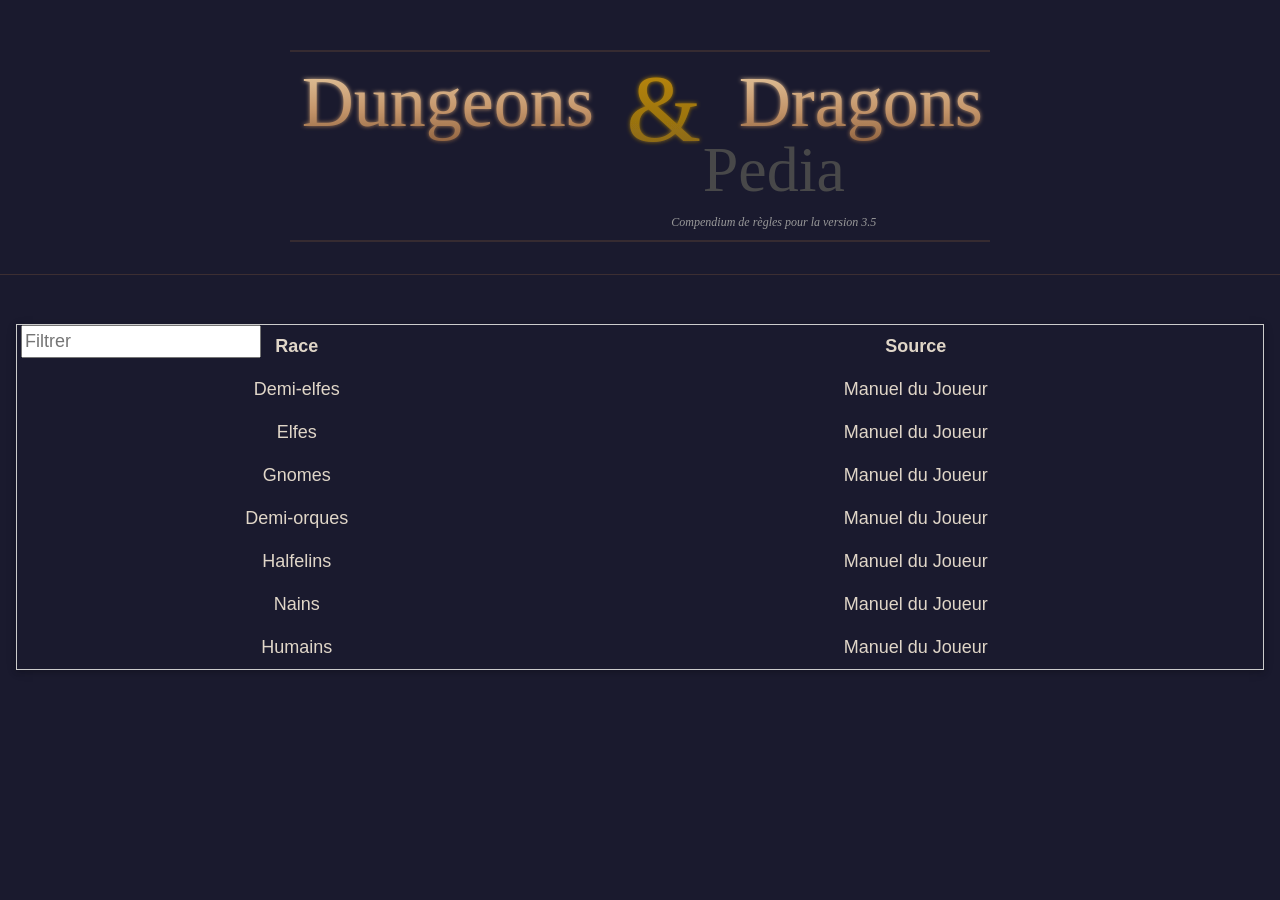
<file: site/races/list.html>
<!DOCTYPE html>
<html lang="en">
<head>
    <meta charset="UTF-8">
    <meta name="viewport" content="width=device-width, initial-scale=1.0">
    <title>DnD Pedia - Races</title>
    <link href="../css/style.css" rel="stylesheet" />
    <link href="../css/w3.css" rel="stylesheet" />
    <link rel="stylesheet" href="../js/components/page-header.css">
</head>
<body>

<page-header base-url=".."></page-header>
<content-table column-1="Race" column-2="Source" ></content-table>

<script src="../js/components/page-header.js" type="text/javascript"></script>
<script src="../js/components/contentTable.js" type="text/javascript"></script>
<script type="text/javascript">
    let theContentTable = document.querySelector('content-table');
	theContentTable.addContent({href: './Demi-elfes.html', 'Race': 'Demi-elfes', 'Source': 'Manuel du Joueur'});
	theContentTable.addContent({href: './Elfes.html', 'Race': 'Elfes', 'Source': 'Manuel du Joueur'});
	theContentTable.addContent({href: './Gnomes.html', 'Race': 'Gnomes', 'Source': 'Manuel du Joueur'});
	theContentTable.addContent({href: './Demi-orques.html', 'Race': 'Demi-orques', 'Source': 'Manuel du Joueur'});
	theContentTable.addContent({href: './Halfelins.html', 'Race': 'Halfelins', 'Source': 'Manuel du Joueur'});
	theContentTable.addContent({href: './Nains.html', 'Race': 'Nains', 'Source': 'Manuel du Joueur'});
	theContentTable.addContent({href: './Humains.html', 'Race': 'Humains', 'Source': 'Manuel du Joueur'});

</script>
</body>
</html>
</file>
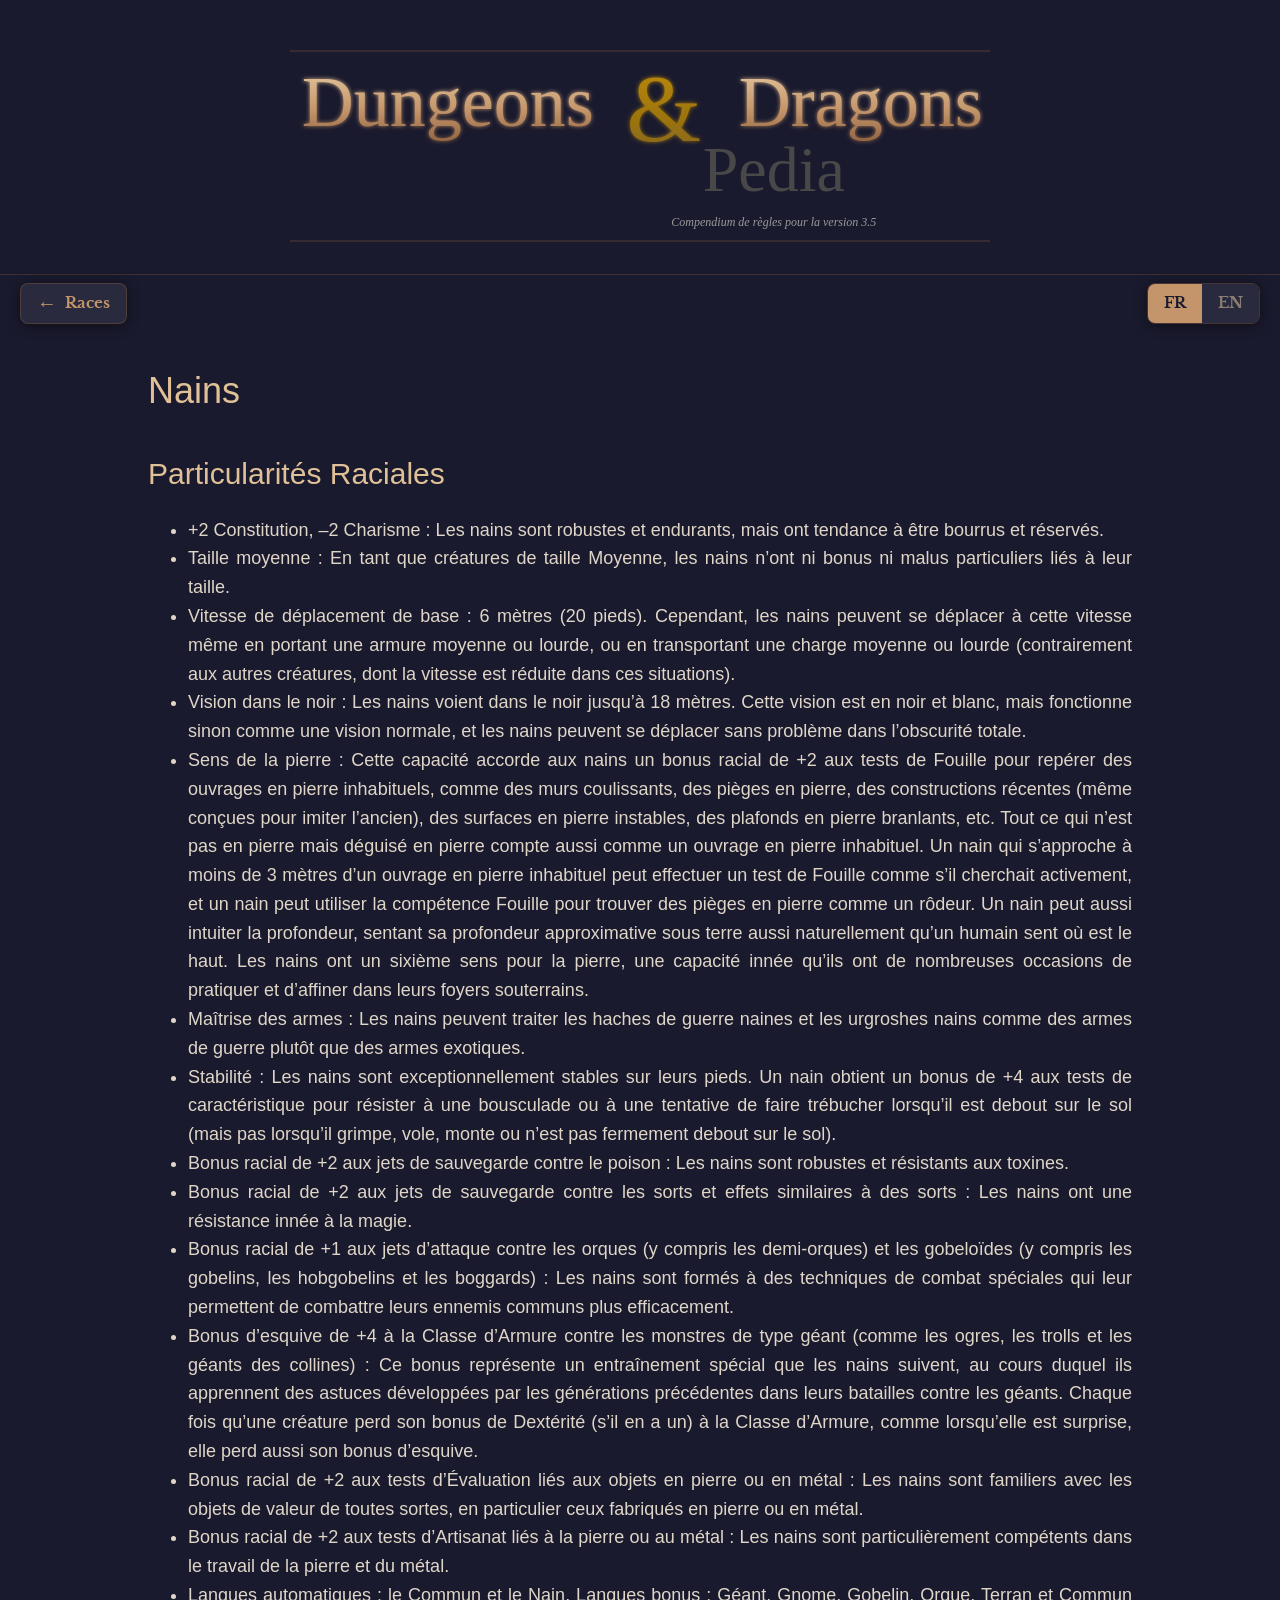
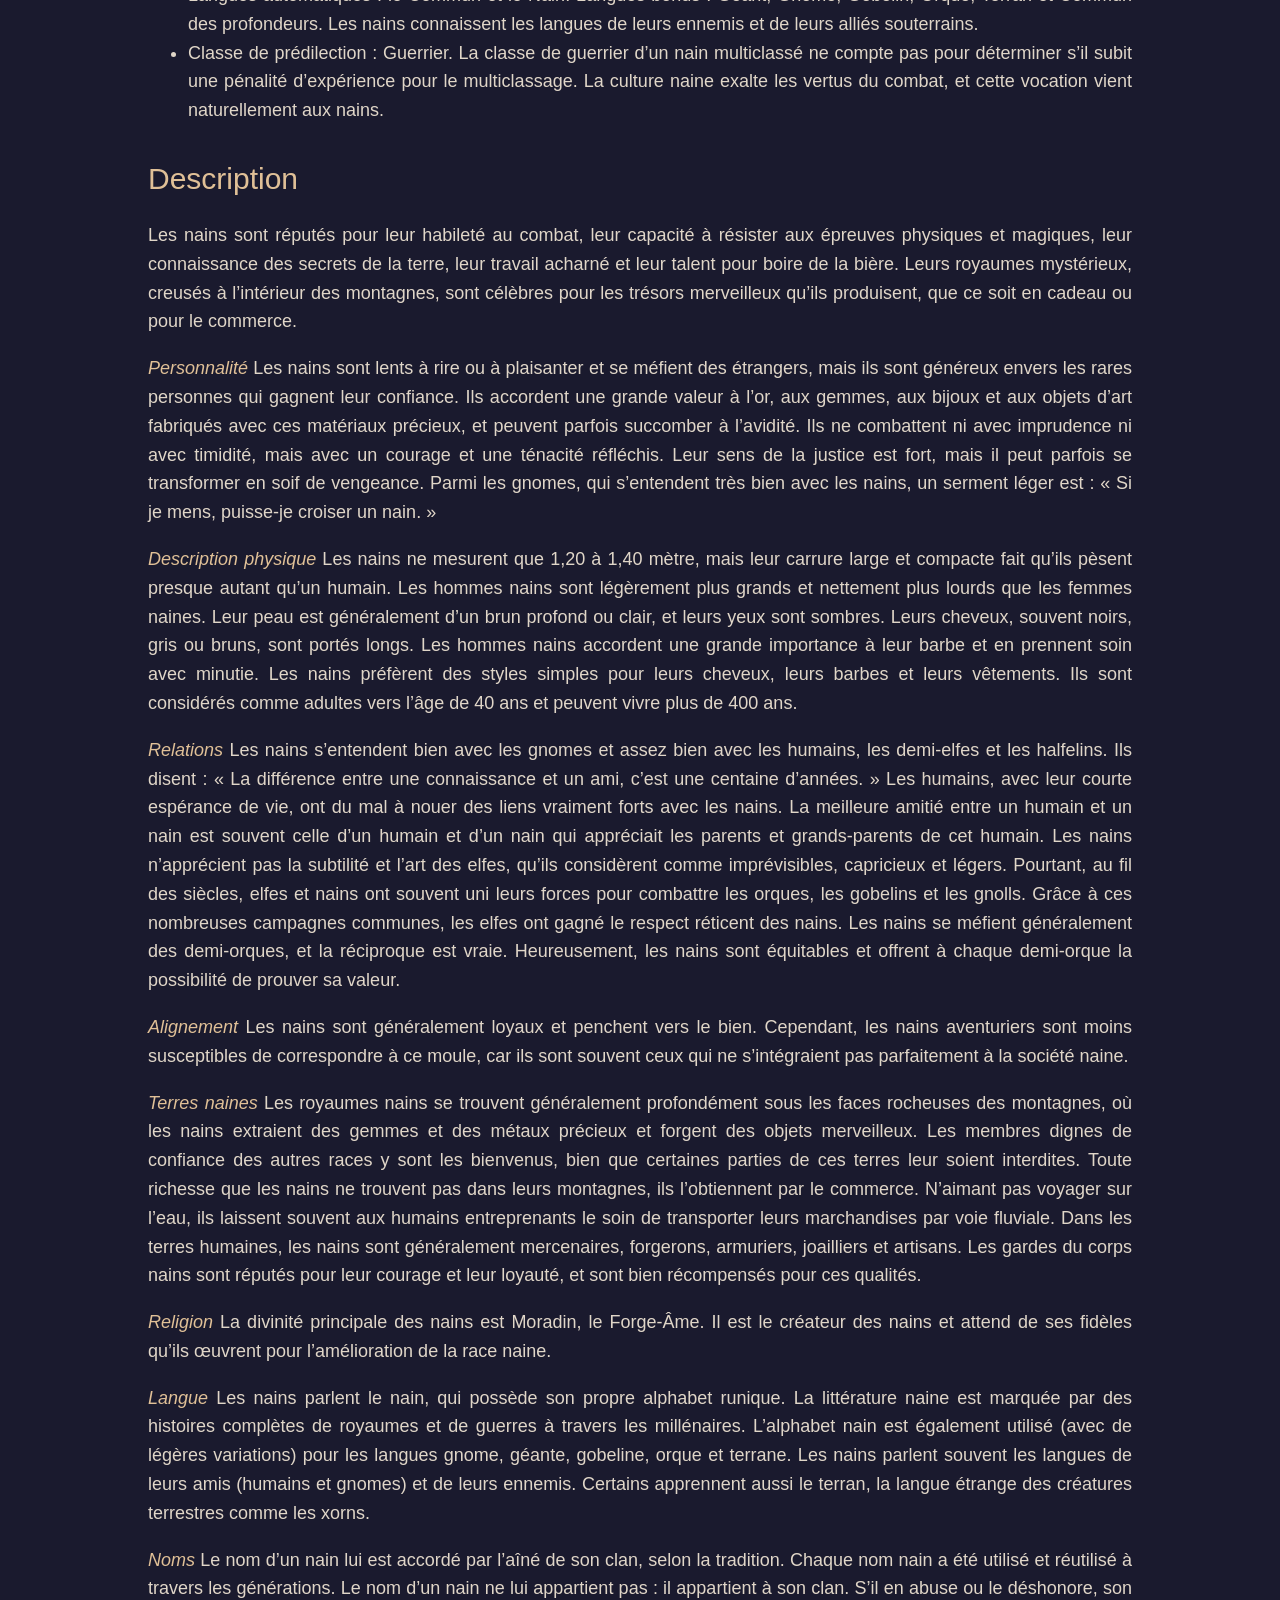
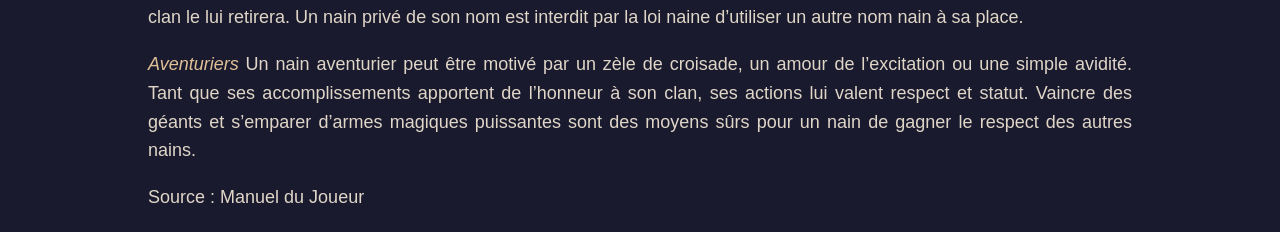
<file: site/races/Nains.html>
<!DOCTYPE html>
<html lang="en">
<head>
    <meta charset="UTF-8">
    <meta name="viewport" content="width=device-width, initial-scale=1.0">
    <title>DnD Pedia - Nains</title>
    <link href="../css/style.css" rel="stylesheet" />
    <link href="../css/w3.css" rel="stylesheet" />
    <link rel="stylesheet" href="../js/components/page-header.css">
    <link rel="stylesheet" href="../js/components/page-navbar.css">
    <link rel="stylesheet" href="../js/components/language-selector.css">
    <link rel="stylesheet" href="../js/components/return-to-index.css">
    <link rel="stylesheet" href="../js/components/scroll-to-top.css">
</head>
<body>

<page-header base-url=".."></page-header>
<nav class="page-navbar">
    <return-to-index href="./list.html" label="Races"></return-to-index>
    <language-selector></language-selector>
</nav>
<race-display></race-display>
<scroll-to-top></scroll-to-top>

<script src="../js/components/page-header.js" type="text/javascript"></script>
<script src="../js/components/language-selector.js" type="text/javascript"></script>
<script src="../js/components/return-to-index.js" type="text/javascript"></script>
<script src="../js/components/scroll-to-top.js" type="text/javascript"></script>
<script src="../js/components/race-display.js" type="text/javascript"></script>
<script type="text/javascript">
    let raceDisplay = document.querySelector('race-display');
    raceDisplay.setData({
  "name": {
    "fr": "Manuel du Joueur",
    "en": "Player Handbook"
  }
}
, {
	"name": {
		"en": "Dwarves",
		"fr": "Nains"
	},
	"lore": {
		"en": [
			{ "content": "Dwarves are known for their skill in warfare, their ability to withstand physical and magical punishment, their knowledge of the earth’s secrets, their hard work, and their capacity for drinking ale. Their mysterious kingdoms, carved out from the insides of mountains, are renowned for the marvelous treasures that they produce as gifts or for trade." },
			{ "title": "Personality", "content": "Dwarves are slow to laugh or jest and suspicious of strangers, but they are generous to those few who earn their trust. Dwarves value gold, gems, jewelry, and art objects made with these precious materials, and they have been known to succumb to greed. They fight neither recklessly nor timidly, but with careful courage and tenacity. Their sense of justice is strong, but at its worst it can turn into a thirst for vengeance. Among gnomes, who get along famously with dwarves, a mild oath is 'If I’m lying, may I cross a dwarf.'" },
			{ "title": "Physical Description", "content": "Dwarves stand only 4 to 4-1/2 feet tall, but they are so broad and compact that they are, on average, almost as heavy as humans. Dwarf men are slightly taller and noticeably heavier than dwarf women. Dwarves’ skin is typically deep tan or light brown, and their eyes are dark. Their hair is usually black, gray, or brown, and worn long. Dwarf men value their beards highly and groom them very carefully. Dwarves favor simple styles for their hair, beards, and clothes. Dwarves are considered adults at about age 40, and they can live to be more than 400 years old." },
			{ "title": "Relations", "content": "Dwarves get along fine with gnomes, and passably with humans, half-elves, and halflings. Dwarves say, “The difference between an acquaintance and a friend is about a hundred years.” Humans, with their short life spans, have a hard time forging truly strong bonds with dwarves. The best dwarf–human friendship is often between a human and a dwarf who liked the human’s parents and grandparents. Dwarves fail to appreciate elves’ subtlety and art, regarding elves as unpredictable, fickle, and flighty. Still, elves and dwarves have, through the ages, found common cause in battles against orcs, goblins, and gnolls. Through many such joint campaigns, the elves have earned the dwarves’ grudging respect. Dwarves mistrust half-orcs in general, and the feeling is mutual. Luckily, dwarves are fair-minded, and they grant individual half-orcs the opportunity to prove themselves." },
			{ "title": "Alignment", "content": "Dwarves are usually lawful, and they tend toward good. Adventuring dwarves are less likely to fit the common mold, however, since they’re more likely to be those who did not fit perfectly into dwarven society." },
			{ "title": "Dwarven Lands", "content": "Dwarven kingdoms usually lie deep beneath the stony faces of mountains, where the dwarves mine gems and precious metals and forge items of wonder. Trustworthy members of other races are welcome in such settlements, though some parts of these lands are off limits even to them. Whatever wealth the dwarves can’t find in their mountains, they gain through trade. Dwarves dislike water travel, so enterprising humans frequently handle trade in dwarven goods when travel is along a water route. Dwarves in human lands are typically mercenaries, weaponsmiths, armorsmiths, jewelers, and artisans. Dwarf bodyguards are renowned for their courage and loyalty, and they are well rewarded for their virtues." },
			{ "title": "Religion", "content": "The chief deity of the dwarves is Moradin, the Soul Forger. He is the creator of the dwarves, and he expects his followers to work for the betterment of the dwarf race." },
			{ "title": "Language", "content": "Dwarves speak Dwarven, which has its own runic script. Dwarven literature is marked by comprehensive histories of kingdoms and wars through the millennia. The Dwarven alphabet is also used (with minor variations) for the Gnome, Giant, Goblin, Orc, and Terran languages. Dwarves often speak the languages of their friends (humains and gnomes) and enemies. Some also learn Terran, the strange language of earth-based creatures such as xorns." },
			{ "title": "Names", "content": "A dwarf’s name is granted to him by his clan elder, in accordance with tradition. Every proper dwarven name has been used and reused down through the generations. A dwarf’s name is not his own. It belongs to his clan. If he misuses it or brings shame to it, his clan will strip him of it. A dwarf stripped of his name is forbidden by dwarven law to use any dwarven name in its place." },
			{ "title": "Adventurers", "content": "A dwarf adventurer may be motivated by crusading zeal, a love of excitement, or simple greed. As long as his accomplishments bring honor to his clan, his deeds earn him respect and status. Defeating giants and claiming powerful magic weapons are sure ways for a dwarf to earn the respect of other dwarves." }
		],
		"fr": [
			{ "content": "Les nains sont réputés pour leur habileté au combat, leur capacité à résister aux épreuves physiques et magiques, leur connaissance des secrets de la terre, leur travail acharné et leur talent pour boire de la bière. Leurs royaumes mystérieux, creusés à l’intérieur des montagnes, sont célèbres pour les trésors merveilleux qu’ils produisent, que ce soit en cadeau ou pour le commerce." },
			{ "title": "Personnalité", "content": "Les nains sont lents à rire ou à plaisanter et se méfient des étrangers, mais ils sont généreux envers les rares personnes qui gagnent leur confiance. Ils accordent une grande valeur à l’or, aux gemmes, aux bijoux et aux objets d’art fabriqués avec ces matériaux précieux, et peuvent parfois succomber à l’avidité. Ils ne combattent ni avec imprudence ni avec timidité, mais avec un courage et une ténacité réfléchis. Leur sens de la justice est fort, mais il peut parfois se transformer en soif de vengeance. Parmi les gnomes, qui s’entendent très bien avec les nains, un serment léger est : « Si je mens, puisse-je croiser un nain. »" },
			{ "title": "Description physique", "content": "Les nains ne mesurent que 1,20 à 1,40 mètre, mais leur carrure large et compacte fait qu’ils pèsent presque autant qu’un humain. Les hommes nains sont légèrement plus grands et nettement plus lourds que les femmes naines. Leur peau est généralement d’un brun profond ou clair, et leurs yeux sont sombres. Leurs cheveux, souvent noirs, gris ou bruns, sont portés longs. Les hommes nains accordent une grande importance à leur barbe et en prennent soin avec minutie. Les nains préfèrent des styles simples pour leurs cheveux, leurs barbes et leurs vêtements. Ils sont considérés comme adultes vers l’âge de 40 ans et peuvent vivre plus de 400 ans." },
			{ "title": "Relations", "content": "Les nains s’entendent bien avec les gnomes et assez bien avec les humains, les demi-elfes et les halfelins. Ils disent : « La différence entre une connaissance et un ami, c’est une centaine d’années. » Les humains, avec leur courte espérance de vie, ont du mal à nouer des liens vraiment forts avec les nains. La meilleure amitié entre un humain et un nain est souvent celle d’un humain et d’un nain qui appréciait les parents et grands-parents de cet humain. Les nains n’apprécient pas la subtilité et l’art des elfes, qu’ils considèrent comme imprévisibles, capricieux et légers. Pourtant, au fil des siècles, elfes et nains ont souvent uni leurs forces pour combattre les orques, les gobelins et les gnolls. Grâce à ces nombreuses campagnes communes, les elfes ont gagné le respect réticent des nains. Les nains se méfient généralement des demi-orques, et la réciproque est vraie. Heureusement, les nains sont équitables et offrent à chaque demi-orque la possibilité de prouver sa valeur." },
			{ "title": "Alignement", "content": "Les nains sont généralement loyaux et penchent vers le bien. Cependant, les nains aventuriers sont moins susceptibles de correspondre à ce moule, car ils sont souvent ceux qui ne s’intégraient pas parfaitement à la société naine." },
			{ "title": "Terres naines", "content": "Les royaumes nains se trouvent généralement profondément sous les faces rocheuses des montagnes, où les nains extraient des gemmes et des métaux précieux et forgent des objets merveilleux. Les membres dignes de confiance des autres races y sont les bienvenus, bien que certaines parties de ces terres leur soient interdites. Toute richesse que les nains ne trouvent pas dans leurs montagnes, ils l’obtiennent par le commerce. N’aimant pas voyager sur l’eau, ils laissent souvent aux humains entreprenants le soin de transporter leurs marchandises par voie fluviale. Dans les terres humaines, les nains sont généralement mercenaires, forgerons, armuriers, joailliers et artisans. Les gardes du corps nains sont réputés pour leur courage et leur loyauté, et sont bien récompensés pour ces qualités." },
			{ "title": "Religion", "content": "La divinité principale des nains est Moradin, le Forge-Âme. Il est le créateur des nains et attend de ses fidèles qu’ils œuvrent pour l’amélioration de la race naine." },
			{ "title": "Langue", "content": "Les nains parlent le nain, qui possède son propre alphabet runique. La littérature naine est marquée par des histoires complètes de royaumes et de guerres à travers les millénaires. L’alphabet nain est également utilisé (avec de légères variations) pour les langues gnome, géante, gobeline, orque et terrane. Les nains parlent souvent les langues de leurs amis (humains et gnomes) et de leurs ennemis. Certains apprennent aussi le terran, la langue étrange des créatures terrestres comme les xorns." },
			{ "title": "Noms", "content": "Le nom d’un nain lui est accordé par l’aîné de son clan, selon la tradition. Chaque nom nain a été utilisé et réutilisé à travers les générations. Le nom d’un nain ne lui appartient pas : il appartient à son clan. S’il en abuse ou le déshonore, son clan le lui retirera. Un nain privé de son nom est interdit par la loi naine d’utiliser un autre nom nain à sa place." },
			{ "title": "Aventuriers", "content": "Un nain aventurier peut être motivé par un zèle de croisade, un amour de l’excitation ou une simple avidité. Tant que ses accomplissements apportent de l’honneur à son clan, ses actions lui valent respect et statut. Vaincre des géants et s’emparer d’armes magiques puissantes sont des moyens sûrs pour un nain de gagner le respect des autres nains." }
		]
	},
	"racial-features": {
		"en": [
			{ "content": "+2 Constitution, –2 Charisma: Dwarves are stout and tough but tend to be gruff and reserved."},
			{ "content": "Medium: As Medium creatures, dwarves have no special bonuses or penalties due to their size."},
			{ "content": "Dwarf base land speed is 20 feet. However, dwarves can move at this speed even when wearing medium or heavy armor or when carrying a medium or heavy load (unlike other creatures, whose speed is reduced in such situations)."},
			{ "content": "Darkvision: Dwarves can see in the dark up to 60 feet. Darkvision is black and white only, but it is otherwise like normal sight, and dwarves can function just fine with no light at all."},
			{ "content": "Stonecunning: This ability grants a dwarf a +2 racial bonus on Search checks to notice unusual stonework, such as sliding walls, stonework traps, new construction (even when built to match the old), unsafe stone surfaces, shaky stone ceilings, and the like. Something that isn’t stone but that is disguised as stone also counts as unusual stonework. A dwarf who merely comes within 10 feet of unusual stonework can make a Search check as if he were actively searching, and a dwarf can use the Search skill to find stonework traps as a rogue can. A dwarf can also intuit depth, sensing his approximate depth underground as naturally as a human can sense which way is up. Dwarves have a sixth sense about stonework, an innate ability that they get plenty of opportunity to practice and hone in their underground homes."},
			{ "content": "Weapon Familiarity: Dwarves may treat dwarven waraxes and dwarven urgroshes as martial weapons, rather than exotic weapons."},
			{ "content": "Stability: Dwarves are exceptionally stable on their feet. A dwarf gains a +4 bonus on ability checks made to resist being bull rushed or tripped when standing on the ground (but not when climbing, flying, riding, or otherwise not standing firmly on the ground)."},
			{ "content": "+2 racial bonus on saving throws against poison: Dwarves are hardy and resistant to toxins."},
			{ "content": "+2 racial bonus on saving throws against spells and spell-like effects: Dwarves have an innate resistance to magic spells."},
			{ "content": "+1 racial bonus on attack rolls against orcs (including half-orcs) and goblinoids (including goblins, hobgoblins, and bugbears): Dwarves are trained in the special combat techniques that allow them to fight their common enemies more effectively."},
			{ "content": "+4 dodge bonus to Armor Class against monsters of the giant type (such as ogres, trolls, and hill giants): This bonus represents special training that dwarves undergo, during which they learn tricks that previous generations developed in their battles with giants. Any time a creature loses its Dexterity bonus (if any) to Armor Class, such as when it’s caught flat-footed, it loses its dodge bonus, too."},
			{ "content": "+2 racial bonus on Appraise checks that are related to stone or metal items: Dwarves are familiar with valuable items of all kinds, especially those made of stone or metal."},
			{ "content": "+2 racial bonus on Craft checks that are related to stone or metal: Dwarves are especially capable with stonework and metalwork."},
			{ "content": "Automatic Languages: Common and Dwarven. Bonus Languages: Giant, Gnome, Goblin, Orc, Terran, and Undercommon. Dwarves are familiar with the languages of their enemies and of their subterranean allies."},
			{ "content": "Favored Class: Fighter. A multiclass dwarf’s fighter class does not count when determining whether he takes an experience point penalty for multiclassing. Dwarven culture extols the virtues of battle, and the vocation comes easily to dwarves."}
		],
		"fr": [
			{ "content": "+2 Constitution, –2 Charisme : Les nains sont robustes et endurants, mais ont tendance à être bourrus et réservés." },
			{ "content": "Taille moyenne : En tant que créatures de taille Moyenne, les nains n’ont ni bonus ni malus particuliers liés à leur taille." },
			{ "content": "Vitesse de déplacement de base : 6 mètres (20 pieds). Cependant, les nains peuvent se déplacer à cette vitesse même en portant une armure moyenne ou lourde, ou en transportant une charge moyenne ou lourde (contrairement aux autres créatures, dont la vitesse est réduite dans ces situations)." },
			{ "content": "Vision dans le noir : Les nains voient dans le noir jusqu’à 18 mètres. Cette vision est en noir et blanc, mais fonctionne sinon comme une vision normale, et les nains peuvent se déplacer sans problème dans l’obscurité totale." },
			{ "content": "Sens de la pierre : Cette capacité accorde aux nains un bonus racial de +2 aux tests de Fouille pour repérer des ouvrages en pierre inhabituels, comme des murs coulissants, des pièges en pierre, des constructions récentes (même conçues pour imiter l’ancien), des surfaces en pierre instables, des plafonds en pierre branlants, etc. Tout ce qui n’est pas en pierre mais déguisé en pierre compte aussi comme un ouvrage en pierre inhabituel. Un nain qui s’approche à moins de 3 mètres d’un ouvrage en pierre inhabituel peut effectuer un test de Fouille comme s’il cherchait activement, et un nain peut utiliser la compétence Fouille pour trouver des pièges en pierre comme un rôdeur. Un nain peut aussi intuiter la profondeur, sentant sa profondeur approximative sous terre aussi naturellement qu’un humain sent où est le haut. Les nains ont un sixième sens pour la pierre, une capacité innée qu’ils ont de nombreuses occasions de pratiquer et d’affiner dans leurs foyers souterrains." },
			{ "content": "Maîtrise des armes : Les nains peuvent traiter les haches de guerre naines et les urgroshes nains comme des armes de guerre plutôt que des armes exotiques." },
			{ "content": "Stabilité : Les nains sont exceptionnellement stables sur leurs pieds. Un nain obtient un bonus de +4 aux tests de caractéristique pour résister à une bousculade ou à une tentative de faire trébucher lorsqu’il est debout sur le sol (mais pas lorsqu’il grimpe, vole, monte ou n’est pas fermement debout sur le sol)." },
			{ "content": "Bonus racial de +2 aux jets de sauvegarde contre le poison : Les nains sont robustes et résistants aux toxines." },
			{ "content": "Bonus racial de +2 aux jets de sauvegarde contre les sorts et effets similaires à des sorts : Les nains ont une résistance innée à la magie." },
			{ "content": "Bonus racial de +1 aux jets d’attaque contre les orques (y compris les demi-orques) et les gobeloïdes (y compris les gobelins, les hobgobelins et les boggards) : Les nains sont formés à des techniques de combat spéciales qui leur permettent de combattre leurs ennemis communs plus efficacement." },
			{ "content": "Bonus d’esquive de +4 à la Classe d’Armure contre les monstres de type géant (comme les ogres, les trolls et les géants des collines) : Ce bonus représente un entraînement spécial que les nains suivent, au cours duquel ils apprennent des astuces développées par les générations précédentes dans leurs batailles contre les géants. Chaque fois qu’une créature perd son bonus de Dextérité (s’il en a un) à la Classe d’Armure, comme lorsqu’elle est surprise, elle perd aussi son bonus d’esquive." },
			{ "content": "Bonus racial de +2 aux tests d’Évaluation liés aux objets en pierre ou en métal : Les nains sont familiers avec les objets de valeur de toutes sortes, en particulier ceux fabriqués en pierre ou en métal." },
			{ "content": "Bonus racial de +2 aux tests d’Artisanat liés à la pierre ou au métal : Les nains sont particulièrement compétents dans le travail de la pierre et du métal." },
			{ "content": "Langues automatiques : le Commun et le Nain. Langues bonus : Géant, Gnome, Gobelin, Orque, Terran et Commun des profondeurs. Les nains connaissent les langues de leurs ennemis et de leurs alliés souterrains." },
			{ "content": "Classe de prédilection : Guerrier. La classe de guerrier d’un nain multiclassé ne compte pas pour déterminer s’il subit une pénalité d’expérience pour le multiclassage. La culture naine exalte les vertus du combat, et cette vocation vient naturellement aux nains." }
		]
	}
});
</script>
</body>
</html>
</file>
<file: site/css/style.css>
@font-face {
    font-family: 'dungeonregular';
    src: url('custom-fonts/dragonlord-webfont.woff2') format('woff2'),
         url('custom-fonts/dragonlord-webfont.woff') format('woff');
    font-weight: normal;
    font-style: normal;
}

@font-face {
    font-family: 'LibreBaskerville';
    src: url('custom-fonts/librebaskerville-regular-webfont.woff2') format('woff2'),
         url('custom-fonts/librebaskerville-regular-webfont.woff') format('woff');
    font-weight: normal;
    font-style: normal;
}

@font-face {
    font-family: 'LibreBaskerville';
    src: url('custom-fonts/librebaskerville-bold-webfont.woff2') format('woff2'),
         url('custom-fonts/librebaskerville-bold-webfont.woff') format('woff');
    font-weight: bold;
    font-style: normal;
}

@font-face {
    font-family: 'LibreBaskerville';
    src: url('custom-fonts/librebaskerville-italic-webfont.woff2') format('woff2'),
         url('custom-fonts/librebaskerville-italic-webfont.woff') format('woff');
    font-weight: normal;
    font-style: italic;
}

/* ── Reset & Base ───────────────────────────────────────────── */

html,body{
	font-size: clamp(16px, 4.5vw, 18px);
	overflow-x: clip;
}

body {
    font-family: 'LibreBaskerville', 'Georgia', serif;
    background-color: #1a1a2e;
    color: #e0d6c8;
    min-height: 100vh;
    line-height: 1.6;
}

h1, h2, h3, h4, h5, h6 {
    font-family: 'dungeonregular', 'Georgia', serif;
    font-weight: normal;
    font-style: normal;
    color: #e0c097;
}

em {
    color: #e0c097;
}

a {
    color: #c4956a;
    text-decoration: none;
    transition: color 0.2s ease;
}

a:hover {
    color: #e0c097;
}

p, section {
    text-align: justify;
}
</file>
<file: site/js/components/page-header.css>
.banner {
    text-align: center;
    padding: 2rem 1rem 1rem;
    border-bottom: 1px solid rgba(139, 94, 60, 0.3);
}

.banner a {
    display: inline-block;
}
</file>
<file: site/js/components/menu-entry.css>
.category-menu {
    display: flex;
    flex-wrap: wrap;
    justify-content: center;
    gap: 2rem;
    padding: 1rem;
}

.category-card {
    position: relative;
    width: 320px;
    border-radius: 12px;
    overflow: hidden;
    background: #16213e;
    border: 1px solid rgba(139, 94, 60, 0.25);
    cursor: pointer;
    transition: transform 0.25s ease, box-shadow 0.25s ease;
    text-decoration: none;
    color: inherit;
    display: flex;
    flex-direction: column;
}

.category-card:hover {
    transform: translateY(-6px);
    box-shadow: 0 8px 30px rgba(196, 149, 106, 0.2),
                0 2px 8px rgba(0, 0, 0, 0.4);
    border-color: rgba(196, 149, 106, 0.5);
}

.category-card__image {
    width: 100%;
    height: 220px;
    object-fit: cover;
    display: block;
    filter: brightness(0.85);
    transition: filter 0.25s ease;
}

.category-card:hover .category-card__image {
    filter: brightness(1);
}

.category-card__body {
    padding: 1.2rem 1.5rem;
    text-align: center;
    flex: 1;
    display: flex;
    flex-direction: column;
    justify-content: center;
}

.category-card__title {
    font-family: 'dungeonregular', 'Georgia', serif;
    font-size: 1.8rem;
    color: #e0c097;
    margin-bottom: 0.3rem;
    letter-spacing: 1px;
}

.category-card__subtitle {
    font-size: 0.85rem;
    color: #999;
    font-style: italic;
}
</file>
<file: site/js/components/page-navbar.css>
.page-navbar {
    position: sticky;
    top: 0;
    z-index: 1000;
    display: flex;
    justify-content: space-between;
    padding: 8px 20px;
}
</file>
<file: site/js/components/language-selector.css>
language-selector {
    display: flex;
    gap: 0;
    border-radius: 8px;
    overflow: hidden;
    box-shadow: 0 2px 12px rgba(0, 0, 0, 0.5);
    border: 1px solid rgba(139, 94, 60, 0.4);
}

language-selector button {
    font-family: 'LibreBaskerville', 'Georgia', serif;
    font-size: 0.85rem;
    font-weight: bold;
    padding: 8px 16px;
    border: none;
    cursor: pointer;
    transition: background-color 0.2s ease, color 0.2s ease;
    background-color: #2a2a3e;
    color: #8a7e72;
}

language-selector button:hover {
    background-color: #3a3a50;
}

language-selector button.active {
    background-color: #c4956a;
    color: #1a1a2e;
}
</file>
<file: site/js/components/return-to-index.css>
return-to-index a {
    display: flex;
    align-items: center;
    gap: 8px;
    padding: 8px 16px;
    border-radius: 8px;
    background-color: #2a2a3e;
    color: #c4956a;
    font-family: 'LibreBaskerville', 'Georgia', serif;
    font-size: 0.85rem;
    font-weight: bold;
    text-decoration: none;
    box-shadow: 0 2px 12px rgba(0, 0, 0, 0.5);
    border: 1px solid rgba(139, 94, 60, 0.4);
    transition: background-color 0.2s ease, color 0.2s ease;
}

return-to-index a:hover {
    background-color: #3a3a50;
    color: #e0c097;
}

return-to-index a .arrow {
    font-size: 1.1rem;
    line-height: 1;
}
</file>
<file: site/js/components/scroll-to-top.css>
scroll-to-top {
    position: fixed;
    bottom: 20px;
    right: 20px;
    z-index: 1000;
    opacity: 0;
    pointer-events: none;
    transition: opacity 0.3s ease;
}

scroll-to-top.visible {
    opacity: 1;
    pointer-events: auto;
}

scroll-to-top button {
    font-size: 1.2rem;
    font-weight: bold;
    width: 40px;
    height: 40px;
    border: 1px solid rgba(139, 94, 60, 0.4);
    border-radius: 8px;
    cursor: pointer;
    background-color: #2a2a3e;
    color: #c4956a;
    box-shadow: 0 2px 12px rgba(0, 0, 0, 0.5);
    transition: background-color 0.2s ease, color 0.2s ease;
}

scroll-to-top button:hover {
    background-color: #3a3a50;
    color: #e0c097;
}
</file>
